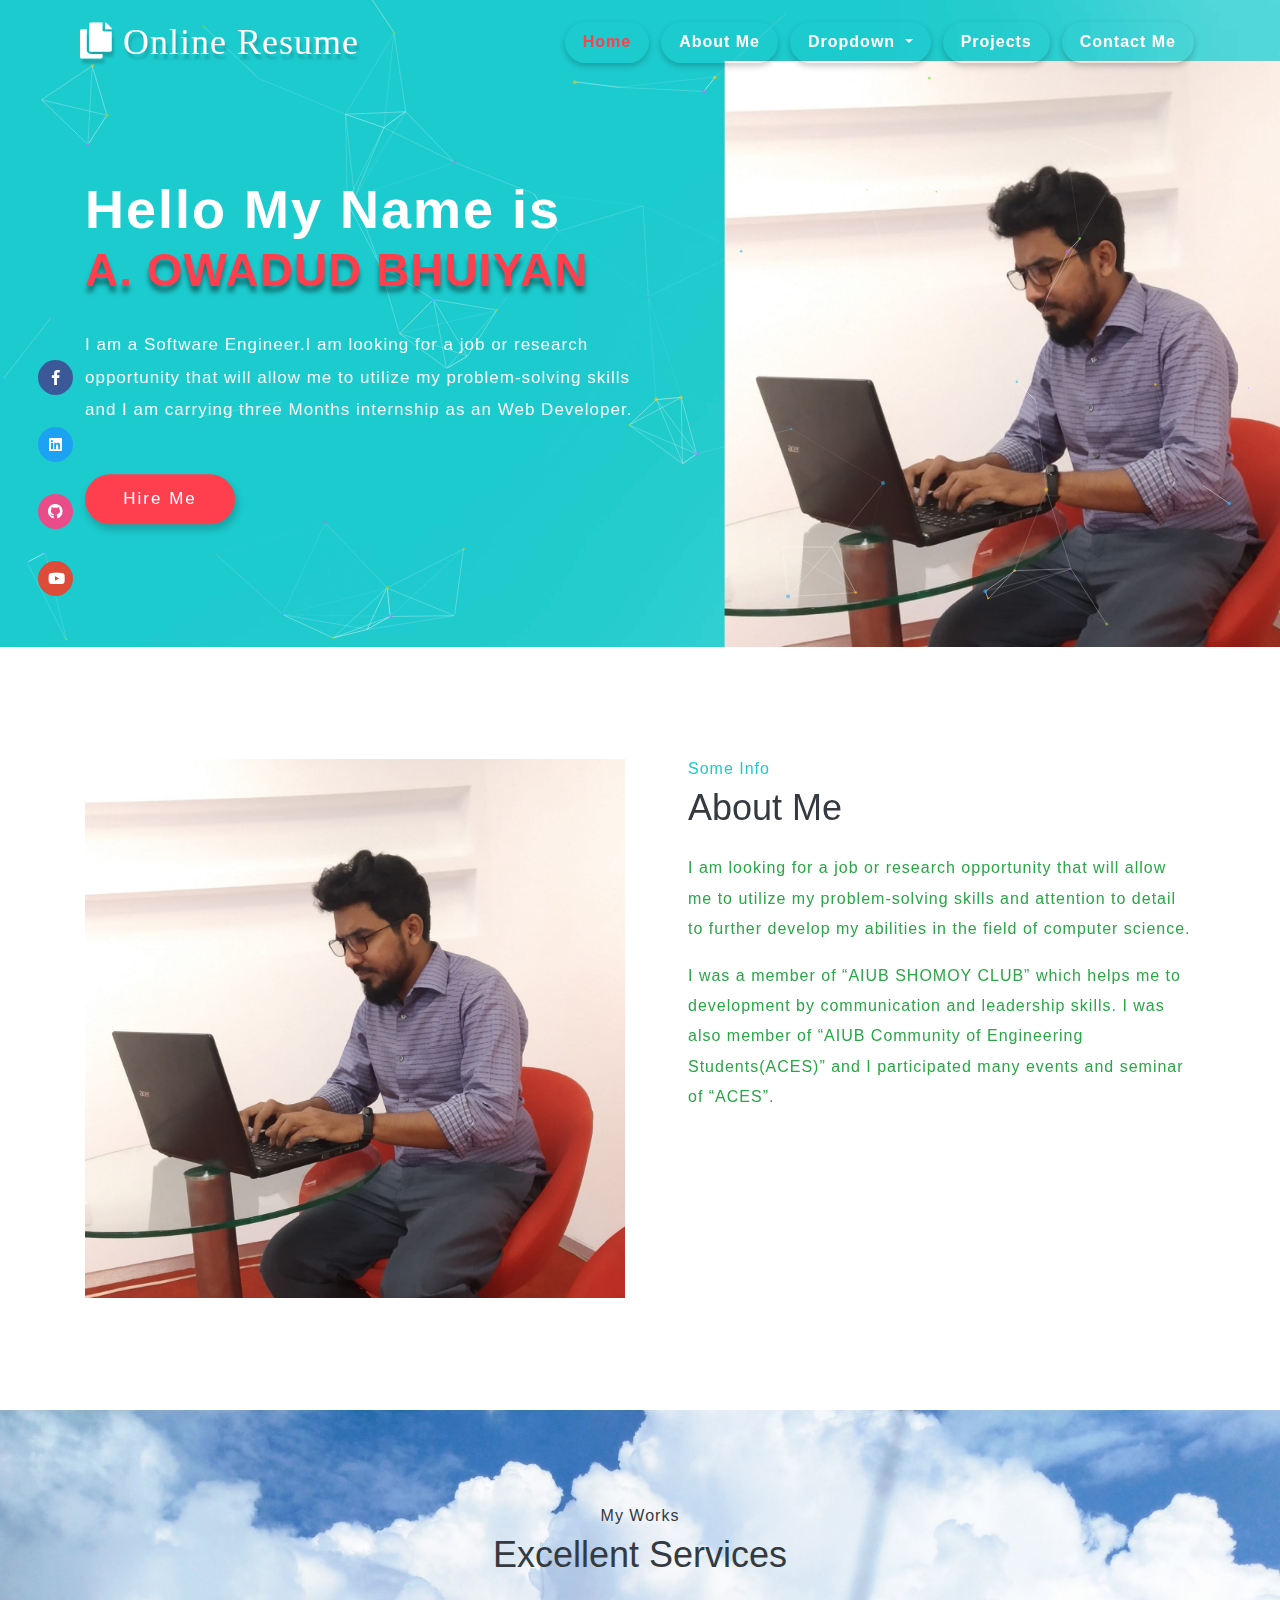
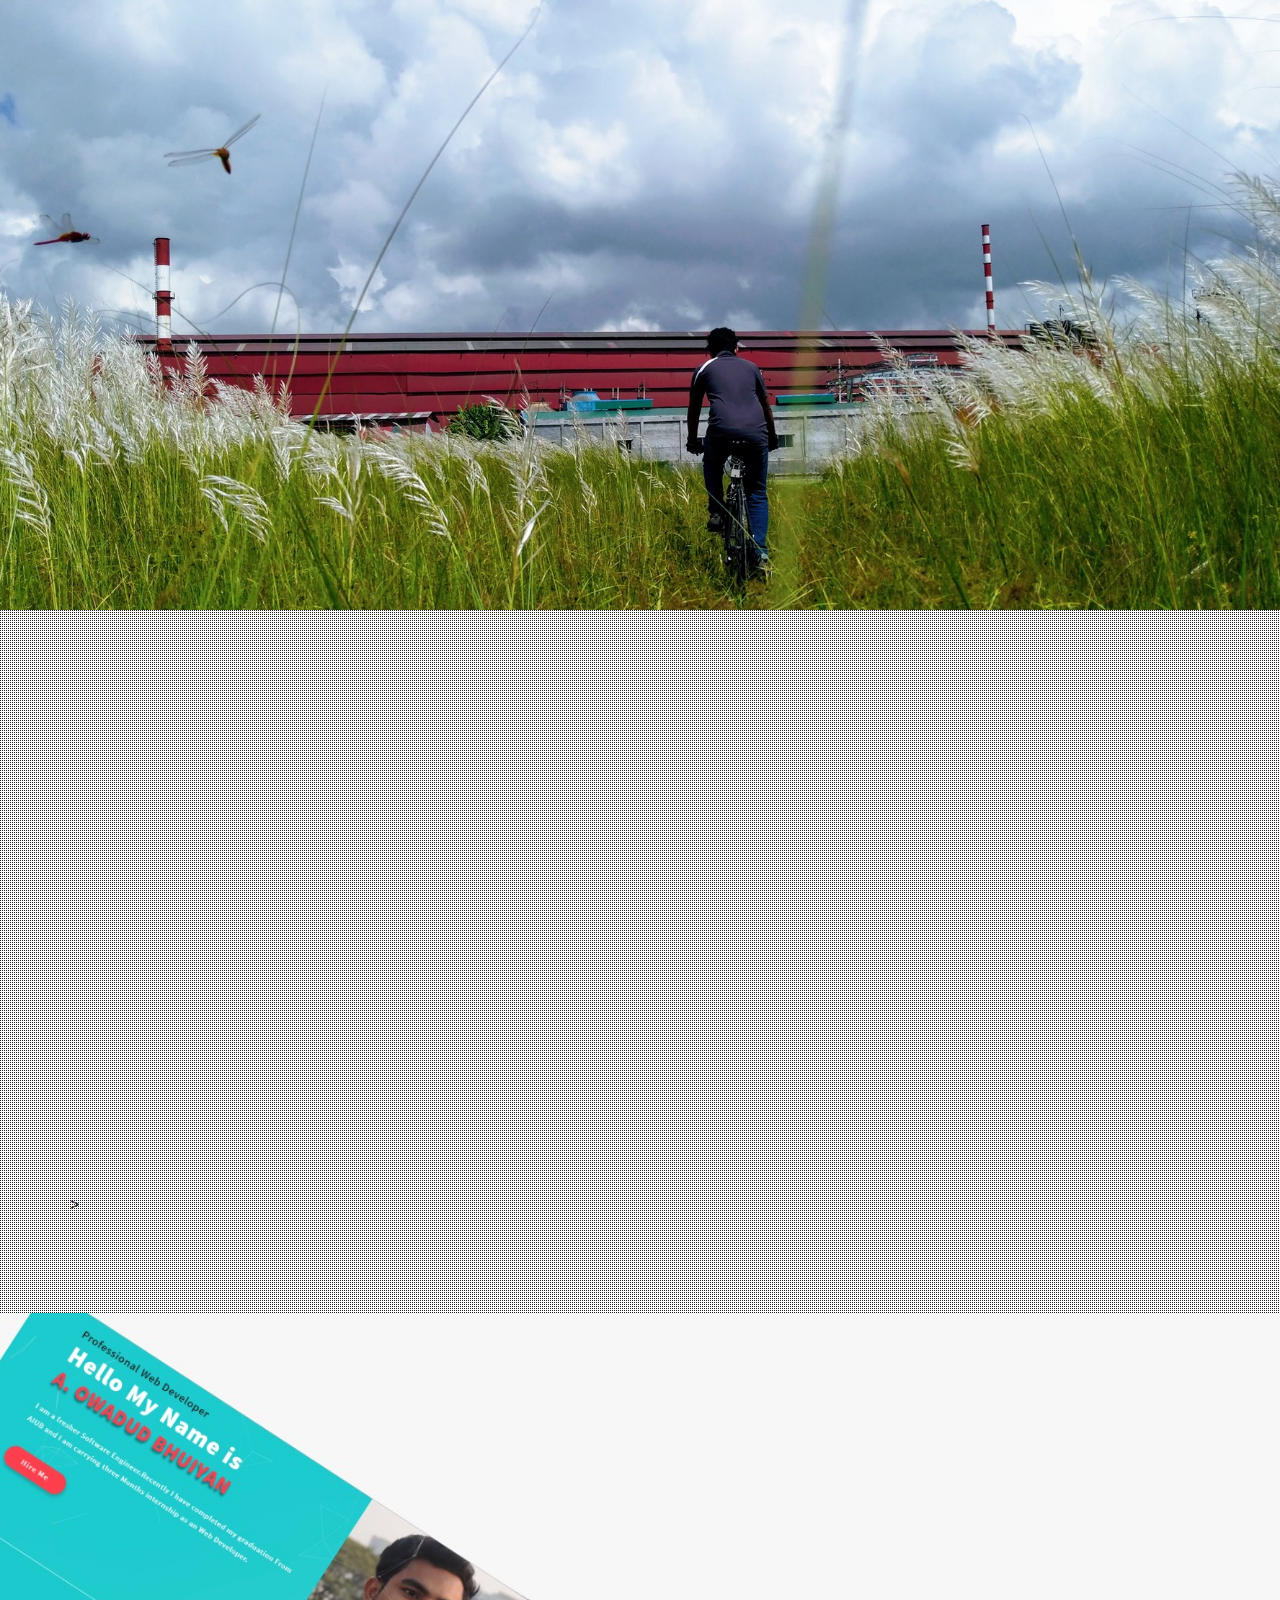
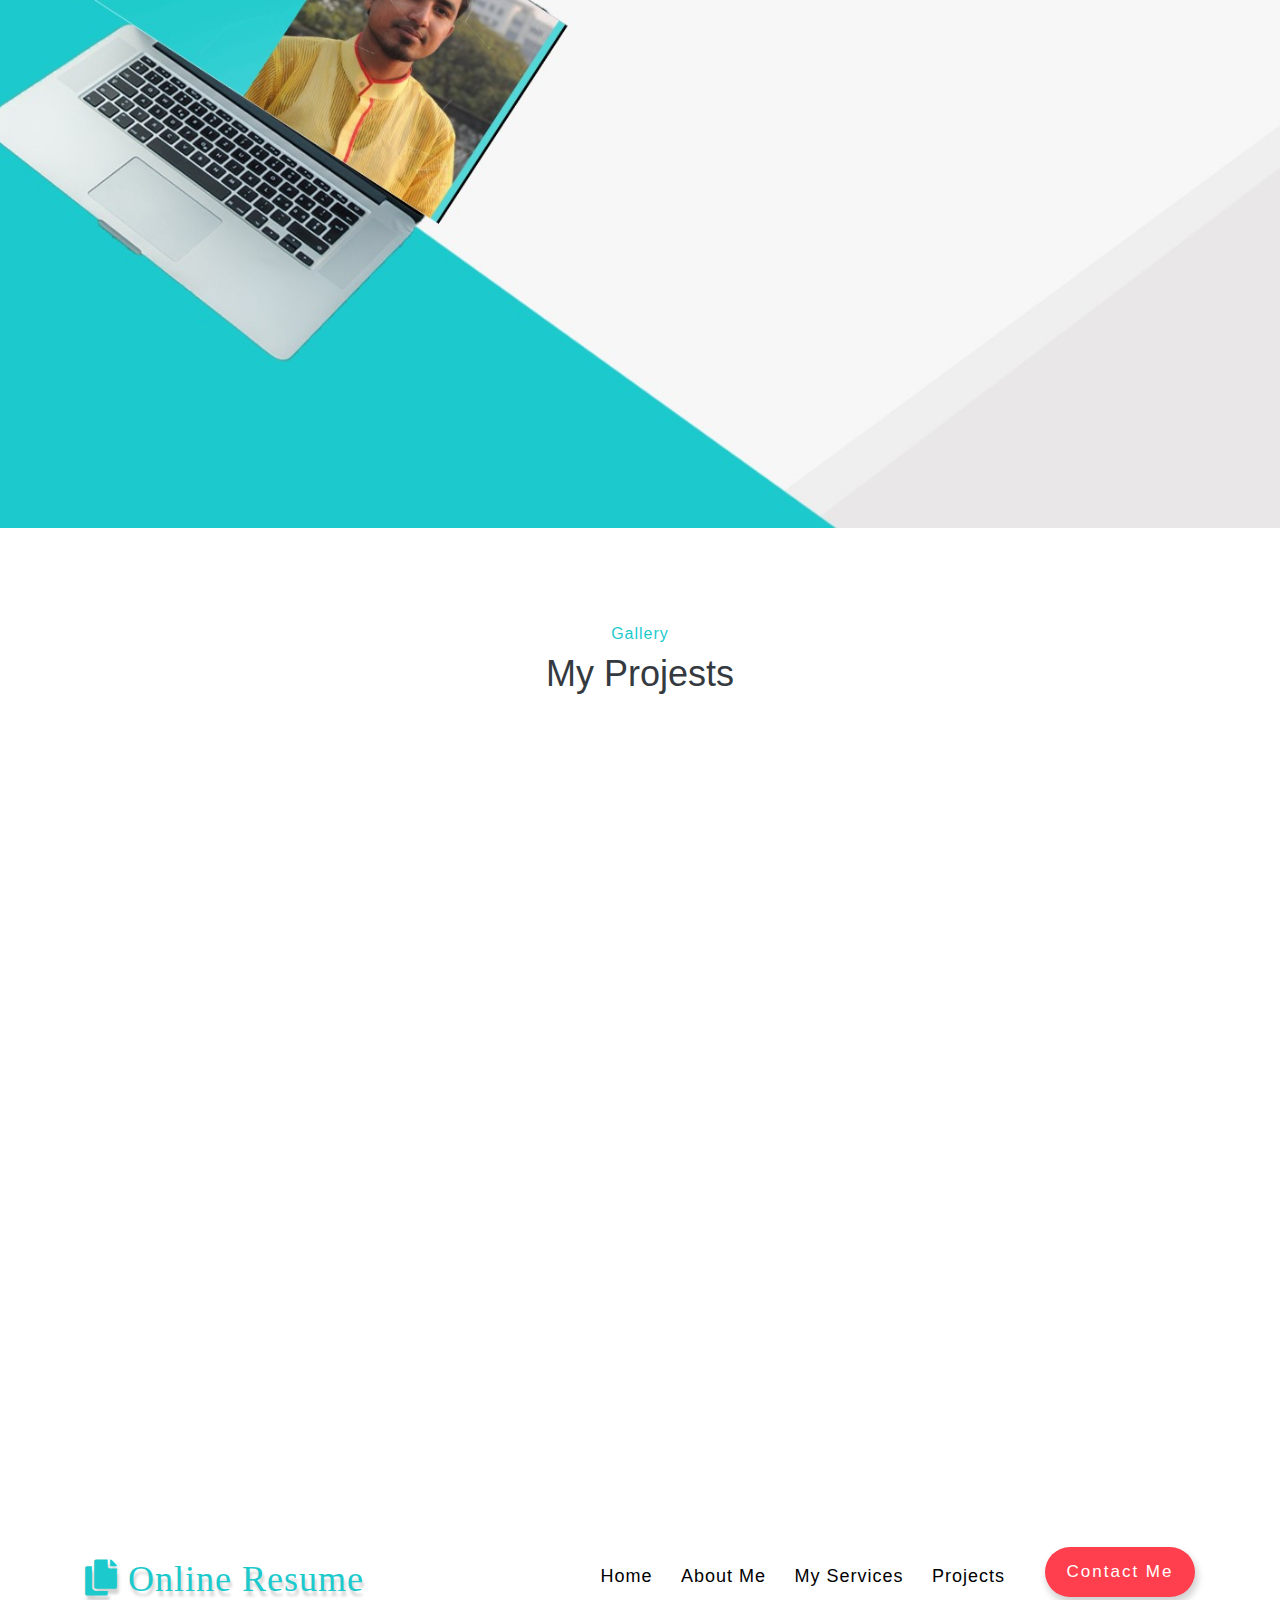
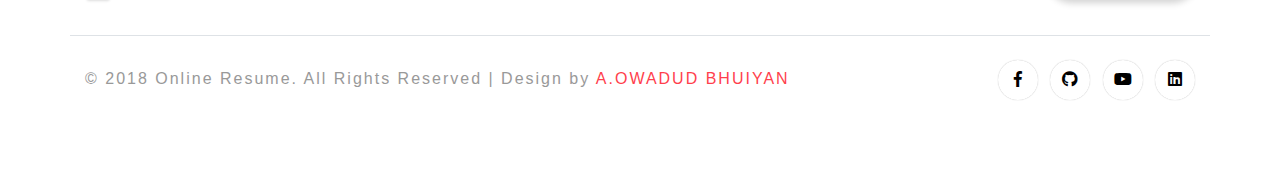
<file: index.html>
﻿

<!DOCTYPE html>
<html lang="zxx" xmlns="http://www.w3.org/1999/html">

<head>
	<title>Personal Website</title>
	<!-- Meta tag Keywords -->
	<meta name="viewport" content="width=device-width, initial-scale=1">
	<meta charset="UTF-8" />
	<meta name="keywords" content="Online Resume Services Responsive web template, Bootstrap Web Templates, Flat Web Templates, Android Compatible web template, Smartphone Compatible web template, free webdesigns for Nokia, Samsung, LG, SonyEricsson, Motorola web design" />
	<!--<script>
		addEventListener("load", function () {
			setTimeout(hideURLbar, 0);
		}, false);

		function hideURLbar() {
			window.scrollTo(0, 1);
		}
	</script>
	-->
	<!-- //Meta tag Keywords -->
	<!-- Font-Awesome-Icons-CSS -->
	<link href="css/font-awesome.min.css" rel="stylesheet">

	<!-- Custom-Files -->
	<link rel="stylesheet" href="css/bootstrap.css">
	<!-- Bootstrap-Core-CSS -->
	<link rel="stylesheet" href="css/animation-aos.css">
	<link href='css/aos.css' rel='stylesheet prefetch' type="text/css" media="all" />
	<!-- animation css -->
	<link rel="stylesheet" href="css/style.css" type="text/css" media="all" />
	<!-- Style-CSS -->
	<link rel="stylesheet" href="css/all.min.css">

	<!-- //Custom-Files -->

	<!-- Web-Fonts
	<link href="//fonts.googleapis.com/css?family=Ubuntu:300,300i,400,400i,500,500i,700,700i&amp;subset=cyrillic,cyrillic-ext,greek,greek-ext,latin-ext"
	    rel="stylesheet">
	<link href="//fonts.googleapis.com/css?family=Source+Sans+Pro:200,200i,300,300i,400,400i,600,600i,700,700i,900,900i&amp;subset=cyrillic,cyrillic-ext,greek,greek-ext,latin-ext,vietnamese"
	    rel="stylesheet">
	<link href="//fonts.googleapis.com/css?family=Pacifico&amp;subset=cyrillic,latin-ext,vietnamese" rel="stylesheet">
	//Web-Fonts -->

</head>

<body>
	<div class="mian-content">
		<!-- header -->
		<header data-aos="fade-down">
			<nav class="navbar navbar-expand-lg navbar-light">
				<div class="logo text-left">
					<h1>
						<a class="navbar-brand" href="index.html"><i class="fas fa-copy"></i> Online Resume</a>
					</h1>
				</div>
				<button class="navbar-toggler" type="button" data-toggle="collapse" data-target="#navbarSupportedContent"
				    aria-controls="navbarSupportedContent" aria-expanded="false" aria-label="Toggle navigation">
					<span class="navbar-toggler-icon">

					</span>
				</button>
				<div class="collapse navbar-collapse" id="navbarSupportedContent">
					<ul class="navbar-nav ml-lg-auto text-lg-right text-center">
						<li class="nav-item active">
							<a class="nav-link" href="index.html">Home
								<span class="sr-only">(current)</span>
							</a>
						</li>
						<li class="nav-item">
							<a class="nav-link scroll" href="#about">About Me</a>
						</li>
						<li class="nav-item dropdown">
							<a class="nav-link dropdown-toggle" href="#" id="navbarDropdown" role="button" data-toggle="dropdown"
							    aria-haspopup="true" aria-expanded="false">
								Dropdown
							</a>
							<div class="dropdown-menu text-lg-left text-center" aria-labelledby="navbarDropdown">
								<a class="dropdown-item scroll" href="#services">Services</a>

								<a class="dropdown-item scroll" href="#education" title="">My Education</a>
								<a class="dropdown-item scroll" href="#education" title="">My Experience</a>
								<!--	<a class="dropdown-item scroll" href="#clients" title="">Clients</a>
                                    <a class="dropdown-item scroll" href="#awards" title="">Awards</a>
                                    <a class="dropdown-item scroll" href="#skills" title="">Skills</a>//-->
							</div>
						</li>
						<li class="nav-item">
							<a class="nav-link scroll" href="#projects">Projects</a>
						</li>
						<li class="nav-item">
							<a class="nav-link" href="contact.html">Contact Me</a>
						</li>
					</ul>
				</div>
			</nav>
		</header>
		<!-- //header -->

		<!--  particles  -->
		<div id="particles-js"></div>
		<!-- //particles -->

		<!-- banner -->
		<div class="banner-text">
			<div class="effect-text-w3ls">
				<div class="container">
					
					<span class="mytext1 uppercase mt-2">Hello My Name is </span>
					<span class="mytext2"> A. OWADUD BHUIYAN </span>
					<p class="para-style text-light mt-xl-4 mt-3">I am a Software Engineer.I am looking for a job or research opportunity that will allow me to utilize my problem-solving skills and I am carrying three Months internship as an Web Developer. </p>
					<div class="button-w3ls" data-aos="fade-up">

						<a href="contact.html" class="btn btn-sm animated-button thar-four">Hire Me</a>
					</div>
				</div>
			</div>
		</div>
		<!-- //banner -->
	</div>
	<!-- //main -->

	<!-- banner bottom -->
	<section class="bottom-banner-w3layouts py-5" id="about">
		<div class="container py-xl-5 py-lg-3">
			<div class="row py-xl-3 py-lg-3">
				<div class="col-lg-6 feature fea-slider" data-aos="fade-right">
					<img src="images/about.jpg" class="img-fluid" alt="">
				</div>
				<div class="col-lg-6 feature pl-lg-5 mt-lg-0 mt-5" data-aos="fade-left">
					<h3 class="title-wthree text-dark mb-4">
						<span class="mb-2">Some Info</span>About Me</h3>
					<p class="text-success">I am looking for a job or research opportunity that will allow me to utilize my problem-solving skills and attention to detail to further develop my abilities in the field of computer science.</p>

					<p class="mt-3 text-success">I was a member of “AIUB SHOMOY CLUB” which helps me to development by communication and leadership skills.
						I was also member of “AIUB Community of Engineering Students(ACES)” and I participated many events and seminar of “ACES”.

						 </p>
				</div>
			</div>
		</div>
	</section>
	<!-- //banner bottom -->

	<!-- services -->
	<div class="why-choose-agile py-5" id="services">
		<div class="container py-xl-5 py-lg-3">
			<!-- heading title -->
			<div class="mb-lg-5 mb-4 text-center">
				<h3 class="title-wthree text-dark mb-2">
					<span class="text-dark mb-2">My Works</span>Excellent Services</h3>

			</div>
			<!-- //heading title -->
			<div class="row agileits-w3layouts-grid pt-md-4">
				<div class="col-lg-4 services-agile-1" data-aos="zoom-in-up">
					<div class="row wthree_agile_us py-md-4 py-3">
						<div class="col-lg-3 col-sm-2 col-3 pr-lg-2">
							<div class="wthree_features_grid text-center py-3">
								<i class="fab fa-affiliatetheme"></i>
							</div>
						</div>
						<div class="col-lg-9 col-sm-10 col-9 agile-why-text">
							<h4 class="text-danger font-weight-bold mb-3">Web Designer</h4>
							<p class="text-white">I can design your website with HTML5,CSS3,JAVASCRIPT,JQUERY And Bootstrap.</p>
						</div>
					</div>
				</div>
				<div class="col-lg-4 services-agile-1" data-aos="zoom-in-up">
					<div class="row wthree_agile_us py-md-4 py-3">
						<div class="col-lg-3 col-sm-2 col-3 pr-lg-2">
							<div class="wthree_features_grid text-center py-3">
								<i class="fab fa-xbox"></i>
							</div>
						</div>
						<div class="col-lg-9 col-sm-10 col-9  agile-why-text">
							<h4 class="text-danger font-weight-bold mb-3">Web Developer</h4>
							<p class="text-white">I can make and develop your website using PHP and Laravel Framework.</p>
						</div>
					</div>
				</div>
				<div class="col-lg-4 services-agile-1" data-aos="zoom-in-up">
					<div class="row wthree_agile_us py-md-4 py-3">
						<div class="col-lg-3 col-sm-2 col-3 pr-lg-2">
							<div class="wthree_features_grid text-center py-3">
								<a href="https://www.fiverr.com/users/owadud655" target="_blank"><i class="fab fa-forumbee"></i></a>
							</div>
						</div>
						<div class="col-lg-9 col-sm-10 col-9 agile-why-text">
							<h4  class="text-danger font-weight-bold mb-3"><a href="https://www.fiverr.com/users/owadud655" target="_blank">Freelancer </a></h4>
							<p class="text-white">I am professional translator with 3 years plus experience.</p>
						</div>
					</div>
				</div>
			</div>
        </div>
			<!--<div class="row agileits-w3layouts-grid my-lg-4">
				<div class="col-lg-4 services-agile-1" data-aos="zoom-in-up">
					<div class="row wthree_agile_us py-md-4 py-3">
						<div class="col-lg-3 col-sm-2 col-3 pr-lg-2">
							<div class="wthree_features_grid text-center py-3">
								<i class="fab fa-audible"></i>
							</div>
						</div>
						<div class="col-lg-9 col-sm-10 col-9 agile-why-text">
							<h4 class="text-white font-weight-bold mb-3">App UI Design</h4>
							<p>Nemo enim ipsam voluptatem quia voluptas sit aspernatur aut odit aut fugit.</p>
						</div>
					</div>
				</div>
				<div class="col-lg-4 services-agile-1" data-aos="zoom-in-up">
					<div class="row wthree_agile_us py-md-4 py-3">
						<div class="col-lg-3 col-sm-2 col-3 pr-lg-2">
							<div class="wthree_features_grid text-center py-3">
								<i class="fab fa-asymmetrik"></i>
							</div>
						</div>
						<div class="col-lg-9 col-sm-10 col-9 agile-why-text">
							<h4 class="text-white font-weight-bold mb-3">UX Design</h4>
							<p>Nemo enim ipsam voluptatem quia voluptas sit aspernatur aut odit aut fugit.</p>
						</div>
					</div>
				</div>
				<div class="col-lg-4 services-agile-1" data-aos="zoom-in-up">
					<div class="row wthree_agile_us py-md-4 py-3">
						<div class="col-lg-3 col-sm-2 col-3 pr-lg-2">
							<div class="wthree_features_grid text-center py-3">
								<i class="fas fa-gamepad"></i>
							</div>
						</div>
						<div class="col-lg-9 col-sm-10 col-9 agile-why-text">
							<h4 class="text-white font-weight-bold mb-3">Game Apps</h4>
							<p>Nemo enim ipsam voluptatem quia voluptas sit aspernatur aut odit aut fugit.</p>
						</div>
					</div>
				</div>
			</div>
			<div class="row agileits-w3layouts-grid">
				<div class="col-lg-4 services-agile-1" data-aos="zoom-in-up">
					<div class="row wthree_agile_us py-md-4 py-3">
						<div class="col-lg-3 col-sm-2 col-3 pr-lg-2">
							<div class="wthree_features_grid text-center py-3">
								<i class="fas fa-spinner"></i>
							</div>
						</div>
						<div class="col-lg-9 col-sm-10 col-9 agile-why-text">
							<h4 class="text-white font-weight-bold mb-3">Social Media</h4>
							<p>Nemo enim ipsam voluptatem quia voluptas sit aspernatur aut odit aut fugit.</p>
						</div>
					</div>
				</div>
				<div class="col-lg-4 services-agile-1" data-aos="zoom-in-up">
					<div class="row wthree_agile_us py-md-4 py-3">
						<div class="col-lg-3 col-sm-2 col-3 pr-lg-2">
							<div class="wthree_features_grid text-center py-3">
								<i class="fab fa-xbox"></i>
							</div>
						</div>
						<div class="col-lg-9 col-sm-10 col-9 agile-why-text">
							<h4 class="text-white font-weight-bold mb-3">Web Develop</h4>
							<p>Nemo enim ipsam voluptatem quia voluptas sit aspernatur aut odit aut fugit.</p>
						</div>
					</div>
				</div>
				<div class="col-lg-4 services-agile-1" data-aos="zoom-in-up">
					<div class="row wthree_agile_us py-md-4 py-3">
						<div class="col-lg-3 col-sm-2 col-3 pr-lg-2">
							<div class="wthree_features_grid text-center py-3">
								<i class="fab fa-blackberry"></i>
							</div>
						</div>
						<div class="col-lg-9 col-sm-10 col-9 agile-why-text">
							<h4 class="text-white font-weight-bold mb-3">Web Apps</h4>
							<p>Nemo enim ipsam voluptatem quia voluptas sit aspernatur aut odit aut fugit.</p>
						</div>
					</div>
				</div>
			</div>
			-->


	</div>

	<!-- //services -->

	<!--
	<div class="graph py-5" id="skills">
		<div class="container pt-xl-5 pt-lg-3">
			<div class="row">
				<div class="col-lg-5 some-info-w3ls" data-aos="zoom-out-right">
					<div class="border-styles py-2 pl-4">
						<h3 class="title-style mb-3">Design Skills</h3>
						<p>Nemo enim ipsam voluptatem quia voluptas sit aspernatur aut odit aut fugit</p>
					</div>
					<div class="row mt-xl-5 mt-4">
						<div class="col-4 w3layouts_stats_left w3_counter_grid">
							<p class="counter">1680</p>
							<p class="para-text-w3ls text-dark">Design</p>
						</div>
						<div class="col-4 w3layouts_stats_left w3_counter_grid2">
							<p class="counter">1200</p>
							<p class="para-text-w3ls text-dark">Branding</p>
						</div>
						<div class="col-4 w3layouts_stats_left w3_counter_grid1">
							<p class="counter">400</p>
							<p class="para-text-w3ls text-dark">Ecommerce</p>
						</div>
					</div>
				</div>

				<div class="col-lg-7 graph-w3ls mt-lg-0 mt-5" data-aos="zoom-out-left">
					<div class="border-styles py-2 pl-4">
						<h3 class="title-style mb-3">Developer Skills</h3>
					</div>
					<div id="chartdiv"></div>
				</div>

			</div>
		</div>
	</div>
	//chart -->
	<!-- education -->
	<div class="info-w3layouts" id="education">
		<div class="w3l-overlay py-5">
			<div class="container py-xl-5 py-lg-3">
				<div class="edu-agile-info">
					<div class="row">
						<div class="col-lg-6" data-aos="fade-up"
						data-aos-duration="3000">
							<div class="grid-flex bg-white p-5">
								<div class="pl-4 title-edu py-2 mb-5">
									<i class="fas fa-book-reader mb-2"></i>
									<h4 class="aboutbtm-head">My Education</h4>
								</div>
								<div class="grids-agiles-one">
									<h5 class="text-dark mb-2">AIUB</h5>
									<p>Bsc in Computer Science and Engineering. Year:2015-2020 </p>
								</div>
								<div class="grids-agiles-one my-3">
									<h5 class="text-dark mb-2">Govt. Science College,Tejgao</h5>
									<p>Higher Secondary School Certificate. Year:2011-2013</p>
								</div>
								<div class="grids-agiles-one">
									<h5 class="text-dark mb-2">A.K.High School,Donia</h5>
									<p>Secondary School Certificate. Year:2009-2011</p>
								</div>
								<div class="style-book-wthree">
									<i class="fas fa-book-open"></i>
								</div>
							</div>
						</div>
						<div class="col-lg-6 mt-lg-0 mt-5" data-aos="fade-up"
						data-aos-duration="3000">
							<div class="grid-flex bg-white p-5">
								<div class="pl-4 title-edu py-2 mb-5">
									<i class="fas fa-chalkboard-teacher mb-2"></i>
									<h4 class="aboutbtm-head">My Training Courses</h4>
								</div>
								<div class="grids-agiles-one">
									<h5 class="text-dark mb-2">Itsors.com -Web Design</h5>
									<p>3 Months</p>
								</div>
								<div class="grids-agiles-one my-3">
									<h5 class="text-dark mb-2">IAC,BUET -Web Design and Development</h5>
									<p>2 Months</p>
								</div>
								<div class="grids-agiles-one">
									<h5 class="text-dark mb-2">SEIP, BITM - Web Application Development -PHP(Laravel)</h5>
									<p>3  Months</p>
								</div>
								<div class="style-book-wthree">
									<i class="fas fa-edit"></i>
								</div>
							</div>
						</div>>
					</div>
				</div>
			</div>
		</div>
	</div>
	<!-- //education -->






	<!-- facts -->
	<div class="mobile-trend-agile py-5">
		<div class="container py-xl-5 py-lg-3">
			<div class="row">
				<div class="offset-lg-6 offset-md-5 offset-sm-3"></div>

				<div class="col-lg-6 col-md-7 col-sm-9 what-w3lsmk text-center mt-sm-5 mt-3 pt-lg-3" data-aos="fade-down">
					<!-- heading title -->
					<div class="mb-lg-5 mb-4 text-center">
						<h3 class="title-wthree text-dark mb-2">
							<span class="mb-2">About Me</span>Some Interesting Facts </h3>
					</div>
					<!-- //heading title -->
					<p class="text-warning">I am a Cyclist,Youtuber, Video Editor and book lover.</p>
					<p class="mt-3 text-info ">I learned cycling in the year of 2014. Then Started cycling and almost I have ride almost 5,000Km and still going on.
                    I have some videos on my youtube channel those videos is different types like product reviews, tour experience,Playing games and education. As my childhood spent on village, I was not that much familiar with reading books. Watching some youtube videos that was on book summary, I started reading other self-improvement books like HOW TO WIN FRIENDS AND INFLUENCE PEOPLE,RICH DAD,POOR DAD, THINK AND GROW RICH,OUTLIERS,THE POWER OF POSITIVE THINKING, THE POWER OF YOUR SUBCONSCIOUS MIND And So on. The Other Books have read : Theory of Relativity, প্যারাডক্সিকাল সাজিদ ১ ও ২, শরবতে বাজিমাত,গনিত করব জয়,গ্রোথ হ্যাকিং,অধ্যায়,রিচার্জ ইয়উর ডাউন ব্যাটারি,প্যারাময় লাইফের প্যারাসিটামল ও আরো অনেক বই।
                    </p>


				</div>
			</div>
		</div>
	</div>
	<!-- //facts -->

	<!-- projects -->
	<div class="gallery py-5" id="projects">
		<div class="container py-xl-5 py-lg-3">
			<!-- heading title -->
			<div class="mb-lg-5 mb-4 text-center">
				<h3 class="title-wthree text-dark mb-2">
					<span class="mb-2">Gallery</span>My Projests</h3>

			</div>
			<!-- //heading title -->
			<div class="gallery-grids" >
				<section>
					<ul id="da-thumbs" class="da-thumbs">
						<li data-aos="zoom-in">
							<a href="images/g1.jpg" class="b-link-stripe b-animate-go  thickbox">
								<img src="images/g1.jpg" alt="" class="img-fluid" />
								<div>
									<h5>Online Resume</h5>
									<p>This is a personal online Resume website design. </p>
								</div>
							</a>
						</li>
						<li data-aos="zoom-in">
							<a href="images/g2.png" class="b-link-stripe b-animate-go  thickbox">
								<img src="images/g2.png" alt="" class="img-fluid" />
								<div>
									<h5>XYZ Company Website</h5>
									<p>This is one landing page design for software company website.</p>
								</div>
							</a>
						</li>
						<li data-aos="zoom-in">
							<a href="images/g3.png" class="b-link-stripe b-animate-go  thickbox">
								<img src="images/g3.png" alt="" class="img-fluid" />
								<div>
									<h5>Restaurant</h5>
									<p>This is similar with facebook your profile design.  </p>
								</div>
							</a>
						</li>
						<li data-aos="zoom-in">
							<a href="images/g4.png" class="b-link-stripe b-animate-go  thickbox">
								<img src="images/g4.png" alt="" class="img-fluid" />
								<div>
									<h5>Contact</h5>
									<p>Transparent Contact us Page</p>
								</div>
							</a>
						</li>
						<li data-aos="zoom-in">
							<a href="images/g5.png" class="b-link-stripe b-animate-go  thickbox">
								<img src="images/g5.png" alt="" class="img-fluid" />
								<div>
									<h5>Online Book-shop</h5>
									<p>This is a E-commerce website. </p>
								</div>
							</a>
						</li>
						<li data-aos="zoom-in">
							<a href="images/g6.jpg" class="b-link-stripe b-animate-go  thickbox">
								<img src="images/g6.jpg" alt="" class="img-fluid" />
								<div>
									<h5>Car </h5>
									<p>This is a car review website where user can review and track miles.</p>
								</div>
							</a>
						</li>
						<!--
						<li data-aos="zoom-in">
							<a href="images/g7.jpg" class="b-link-stripe b-animate-go  thickbox">
								<img src="images/g7.jpg" alt="" class="img-fluid" />
								<div>
									<h5>Online Resume</h5>
									<p>Sed do eiusmod</p>
								</div>
							</a>
						</li>
						<li data-aos="zoom-in">
							<a href="images/g4.jpg" class="b-link-stripe b-animate-go  thickbox">
								<img src="images/g4.jpg" alt="" class="img-fluid" />
								<div>
									<h5>Online Resume</h5>
									<p>Sed do eiusmod</p>
								</div>
							</a>
						</li>
						<li data-aos="zoom-in">
							<a href="images/g9.jpg" class="b-link-stripe b-animate-go  thickbox">
								<img src="images/g9.jpg" alt="" class="img-fluid" />
								<div>
									<h5>Online Resume</h5>
									<p>Sed do eiusmod</p>
								</div>
							</a>
						</li>
						//-->
					</ul>
				</section>
			</div>
		</div>
	</div>
	<!--//gallery-->

	<!-- awards
	<div class="awards-w3ls py-5" id="awards">
		<div class="container py-xl-5 py-lg-3">
			 heading title
			<div class="mb-lg-5 mb-4 text-center">
				<h3 class="title-wthree text-white mb-2">
					<span class="text-white mb-2">Some More</span>My Awards</h3>
				<p class="sub-tittle">Sed do eiusmod tempor incididunt ut labore et dolore magna aliqua.</p>
			</div>
			 //heading title
			<div class="row pt-sm-5">
				<div class="offset-lg-1"></div>
				<div class="col-lg-5 col-md-7 col-sm-9 awards-agileits-w3layouts text-center" data-aos="flip-left"
				data-aos-easing="ease-out-cubic"
				data-aos-duration="2000">
					<div class="w3_agileits_services_grid bg-white p-4">
						<i class="fas fa-award mb-2"></i>
						<h4 class="text-dark mb-3">Best Logo Design</h4>
						<p>Lorem ipsum dolor sit amet, consectetur adipiscing elit.</p>
					</div>
					<div class="w3_agileits_services_grid bg-white p-4 mt-4">
						<i class="fas fa-trophy mb-2"></i>
						<h4 class="text-dark mb-3">The Web Awards</h4>
						<p>Lorem ipsum dolor sit amet, consectetur adipiscing elit.</p>
					</div>
				</div>
				<div class="col-md-6"></div>
			</div>
		</div>
	</div>
	 //awards -->

	<!-- footer -->
	<footer>
		<div class="w3ls-footer-grids py-4">
			<div class="container py-xl-5 py-lg-3">


				
				<div class="row">
					<div class="col-lg-5 w3l-footer-logo">
						<!-- footer logo -->
						<a class="navbar-brand" href="index.html"><i class="fas fa-copy"></i> Online Resume</a>
						<!-- //footer logo -->
					</div>
					<!-- button -->
					<div class="col-lg-5 w3l-footer text-lg-right text-center mt-3">
						<ul class="list-unstyled footer-nav-wthree">
							<li class="mr-4">
								<a href="index.html" class="active">Home</a>
							</li>
							<li class="mr-4">
								<a class="scroll" href="#about">About Me</a>
							</li>
							<li class="mr-4">
								<a class="scroll" href="#services">My Services</a>
							</li>
							<li>
								<a class=" scroll" href="#projects">Projects</a>
							</li>
						</ul>
					</div>
					<!-- //button -->
					<div class="col-lg-2 mt-lg-0 mt-3">
						<div class="button-w3ls mt-0 text-lg-right text-center">
							<a href="contact.html" class="btn btn-sm animated-button thar-four">Contact Me</a>
						</div>
					</div>
				</div>
				<div class="row border-top mt-4 pt-lg-4 pt-3 text-lg-left text-center">
					<!-- copyright-->
					<p class="col-lg-8 copy-right-grids mt-lg-1">© 2018 Online Resume. All Rights Reserved | Design by
						<a href="https://www.facebook.com/akash655" target="_blank">A.OWADUD BHUIYAN</a>
					</p>
					<!--	//copyright -->
					<!-- social icons -->
					<div class="col-lg-4 w3social-icons text-lg-right text-center mt-lg-0 mt-3">
						<ul>
							<li>
								<a href="https://www.facebook.com/akash655" target="_blank" class="rounded-circle">
									<i class="fab fa-facebook-f"></i>
								</a>
							</li>
							<li class="px-2">
								<a href="https://github.com/owadud" class="rounded-circle">
									<i class="fab fa-github"></i>
								</a>
							</li>
							<li>
								<a href="https://www.youtube.com/channel/UCY14oA0o43Y-kxD1Q01FxvQ/videos?view_as=subscriber" target="_blank" class="rounded-circle">
									<i class="fab fa-youtube"></i>
								</a>
							</li>
							<li class="pl-2">
								<a href="https://www.linkedin.com/in/a-owadud-bhuiyan-695631122" target="_blank" class="rounded-circle">
									<i class="fab fa-linkedin"></i>
								</a>
							</li>
						</ul>
					</div>
					<!-- //social icons -->

				</div>
			</div>
		</div>
	</footer>



	<!-- footer -->
	<footer class="footerv4-w3ls bg-theme1" id="footer">
		<div class="footerv4-top">
			<div class="container">

				<div class="footerv4-social banner-social">
					<ul>
						<li>
							<a href="https://www.facebook.com/akash655">
								<span class="fab fa-facebook-f icon_facebook"></span>
							</a>
						</li>
						<li>
							<a href="https://www.linkedin.com/in/a-owadud-bhuiyan-695631122/">
								<span class="fab fa-linkedin icon_twitter"></span>
							</a>
						</li>
						<li>
							<a href="https://github.com/owadud">
								<span class="fab fa-github icon_dribbble"></span>
							</a>
						</li>
						<li>
							<a href="https://www.youtube.com/channel/UCY14oA0o43Y-kxD1Q01FxvQ/videos?view_as=subscriber">
								<span class="fab fa-youtube icon_g_plus"></span>
							</a>
						</li>
					</ul>
				</div>

				<!--
				<div class="text-center py-sm-4">
            <a href="#home" class="move-top scroll text-center"><span class="fa fa-angle-double-up" aria-hidden="true"></span></a>
			</div>-->

			</div>
		</div>
	</footer>
	<!-- //footer -->


	<!-- Js files -->
	<!-- JavaScript -->
	<script src="js/jquery-2.2.3.min.js"></script>
	<!-- Default-JavaScript-File -->

	<!-- scripts required  for particle effect -->
	<script src='js/particles.min.js'></script>
	<script src="js/particles.js"></script>
	<!-- //scripts required for particle effect -->

	<!-- chart -->
	<script src='js/amcharts.js'></script>
	<script src='js/chart.js'></script>
	<!-- //chart -->
	<!-- //gallery-js -->

	<!-- stats -->
	<script src="js/jquery.waypoints.min.js"></script>
	<script src="js/jquery.countup.js"></script>
	<script>
		$('.counter').countUp();
	</script>
	<!-- //stats -->

	<!-- flexSlider (for testimonials) -->
	<link rel="stylesheet" href="css/flexslider.css" type="text/css" media="screen" property="" />
	<script defer src="js/jquery.flexslider.js"></script>
	<script>
		$(window).load(function () {
			$('.flexslider').flexslider({
				animation: "slide",
				start: function (slider) {
					$('body').removeClass('loading');
				}
			});
		});
	</script>
	<!-- //flexSlider (for testimonials) -->

	<!-- animation js -->
	<script src='js/aos.js'></script>
	<script>
		AOS.init({
            easing: 'ease-out-back',
            duration: 1000
        });

    </script>
	<!-- //animation js -->

	<!-- smooth scrolling -->
	<script src="js/SmoothScroll.min.js"></script>
	<!-- move-top -->
	<script src="js/move-top.js"></script>
	<!-- easing -->
	<script src="js/easing.js"></script>
	<!--  necessary snippets for few javascript files -->
	<script src="js/online-resume.js"></script>

	<script src="js/bootstrap.js"></script>
	<!-- Necessary-JavaScript-File-For-Bootstrap -->

	<!-- gallery -->
	<script src="js/jquery.chocolat.js"></script>
	<link rel="stylesheet" href="css/chocolat.css" type="text/css" media="screen">
	<!-- light-box -->
	<script>
		$(function () {
			$('.gallery a').Chocolat();
		});
	</script>
	<!-- //light-box -->
	<!-- //gallery -->
	<!-- //Js files -->

</body>

</html>
</file>
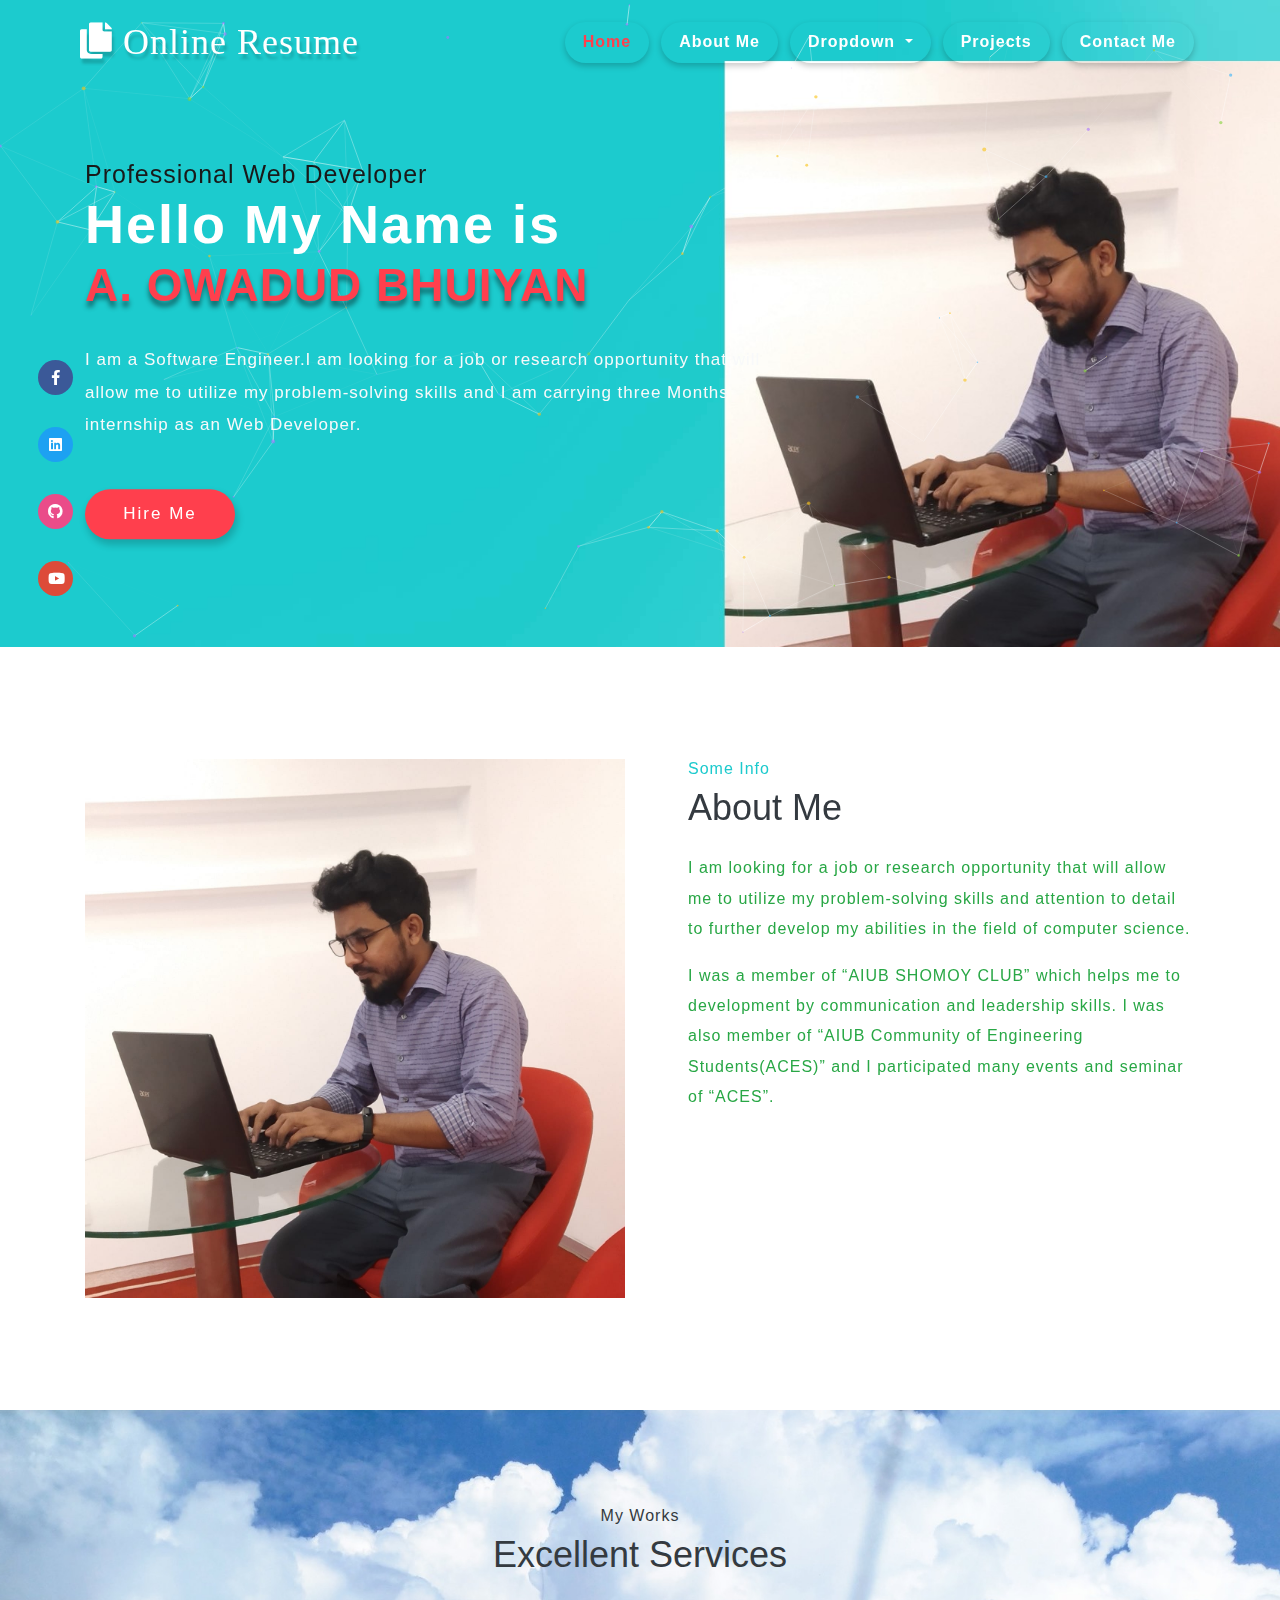
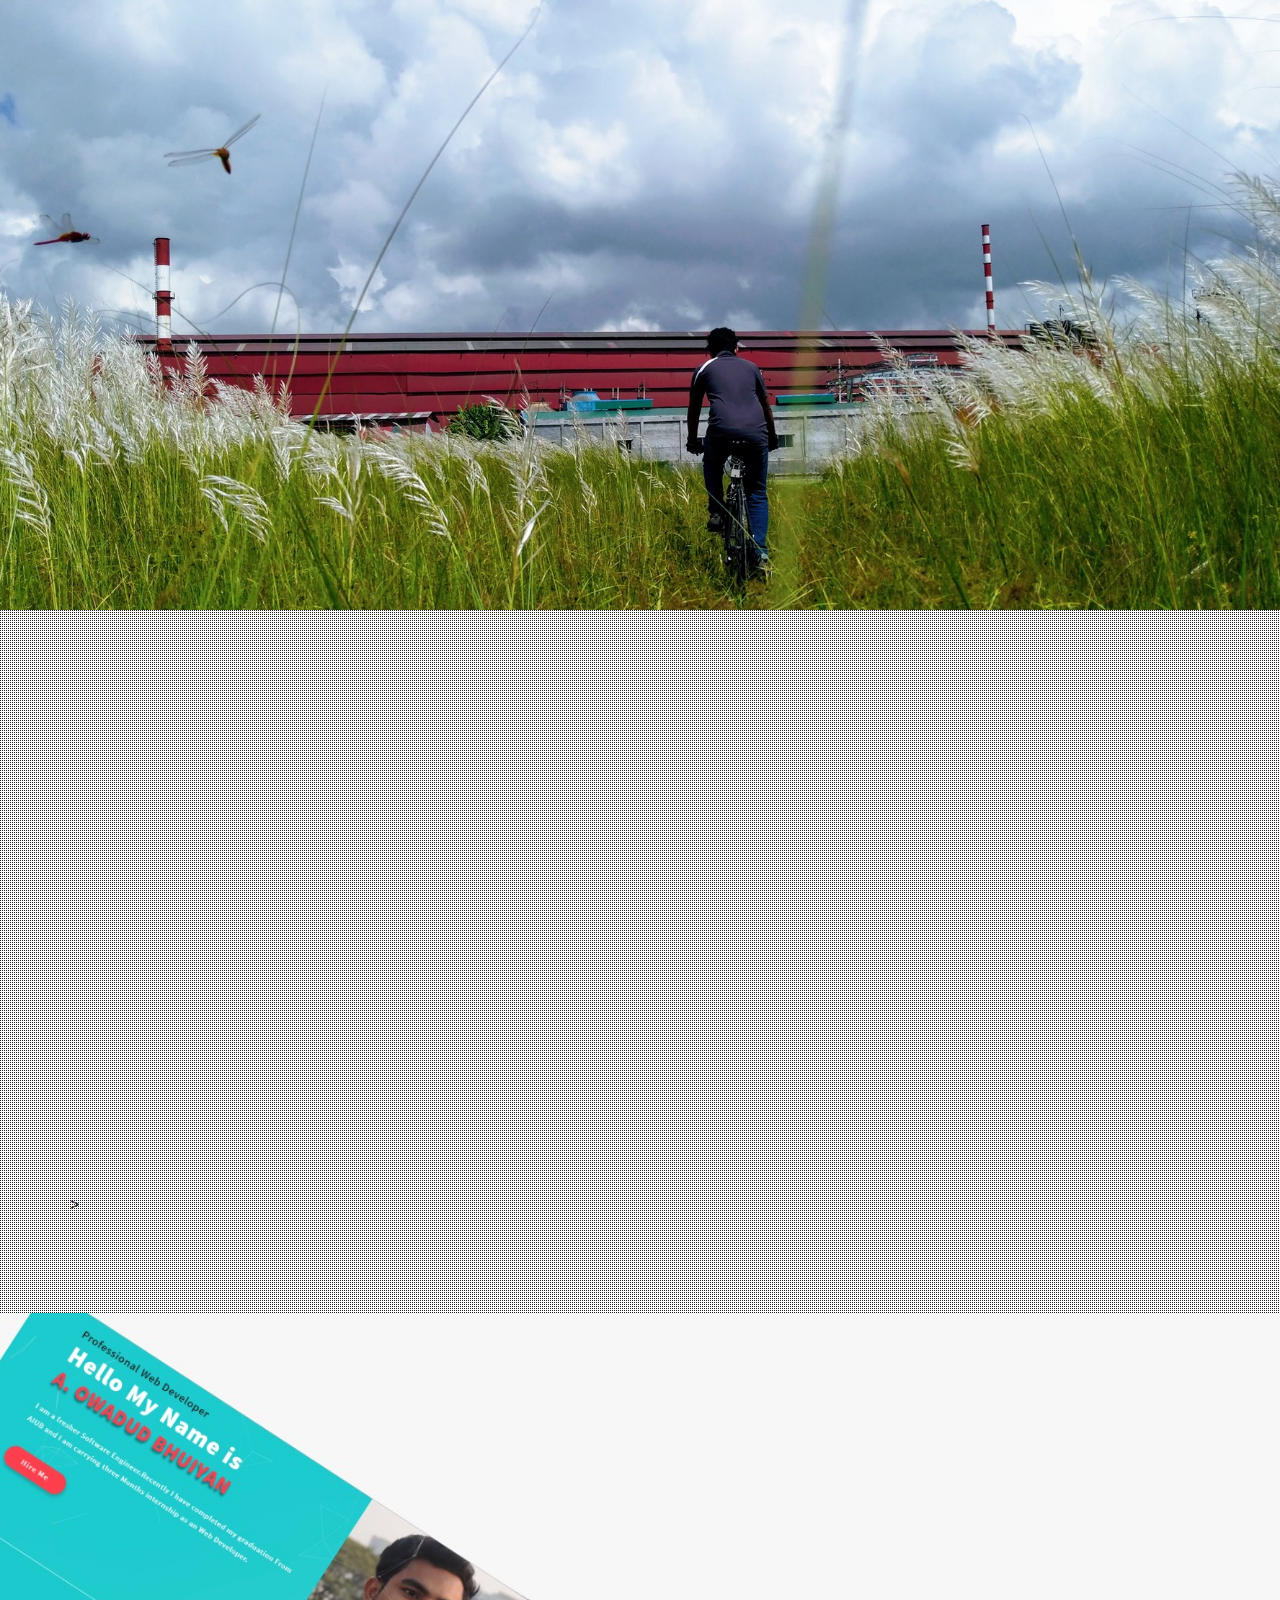
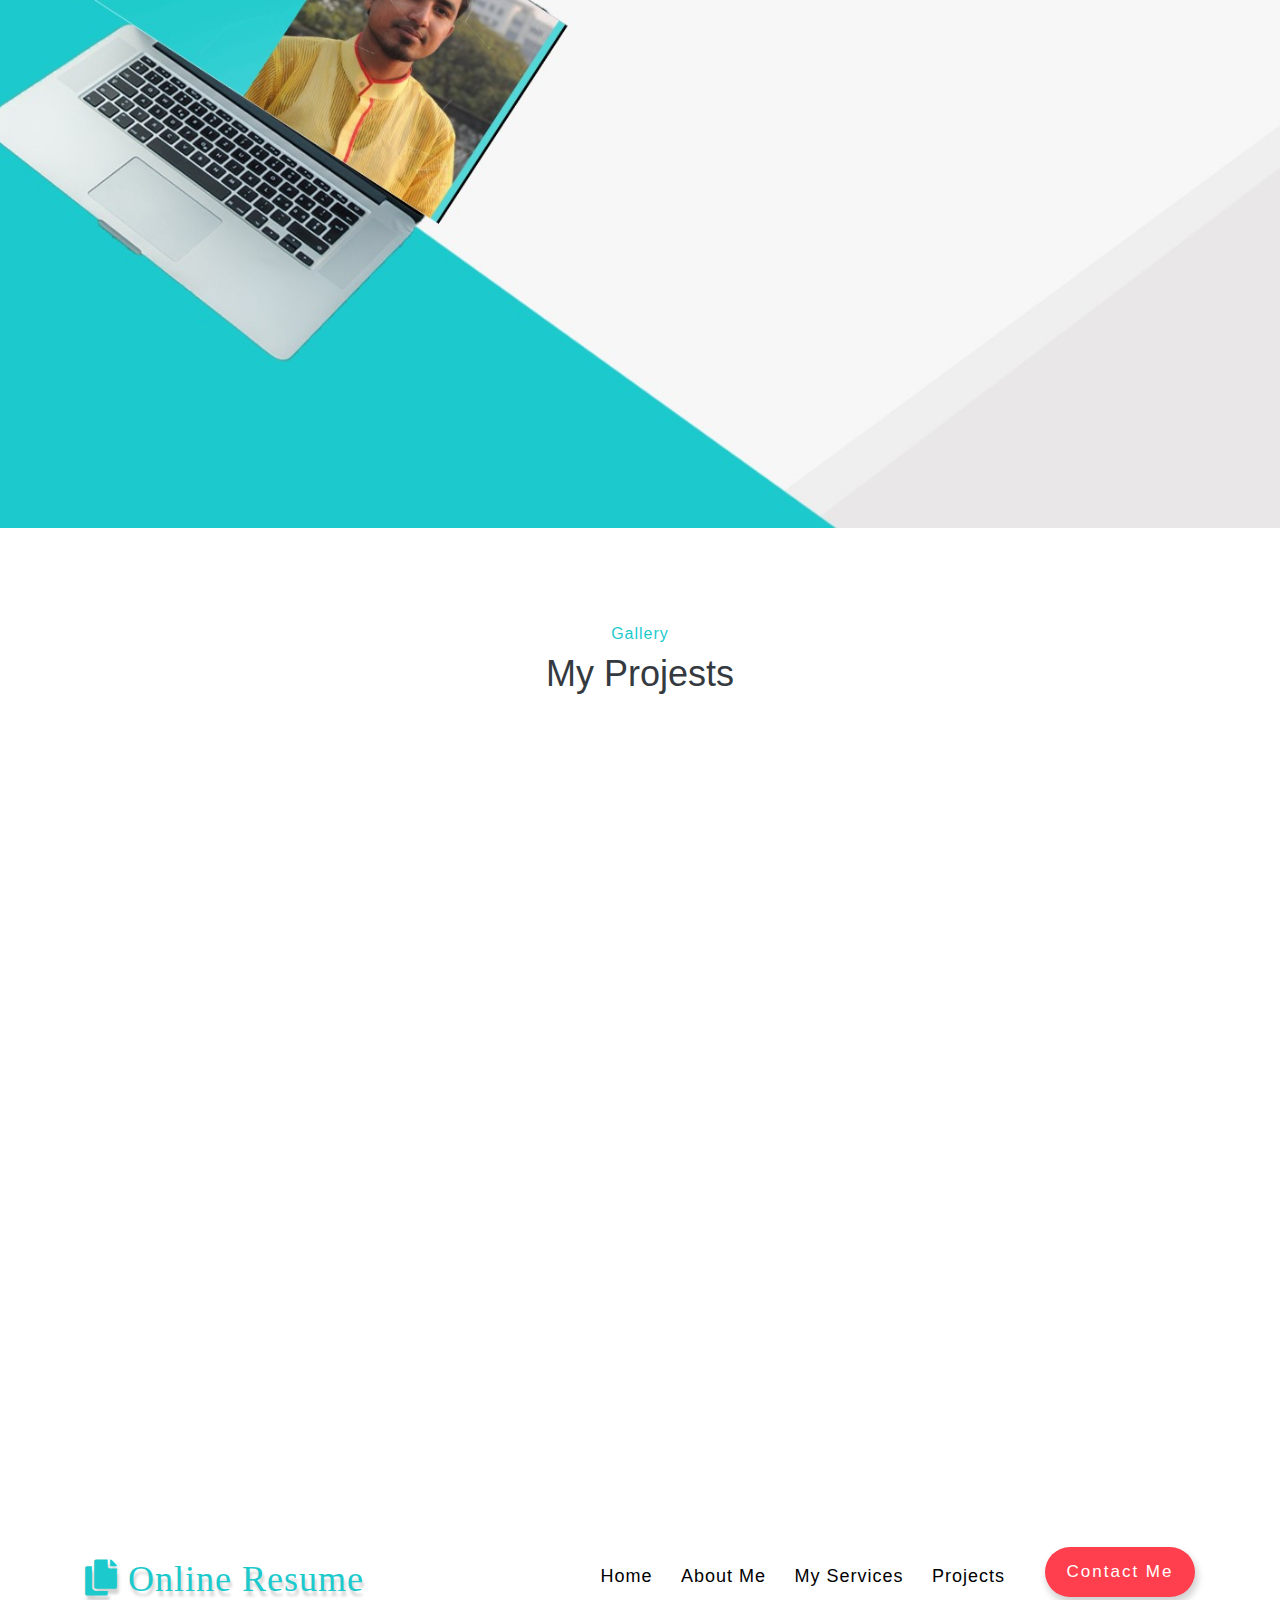
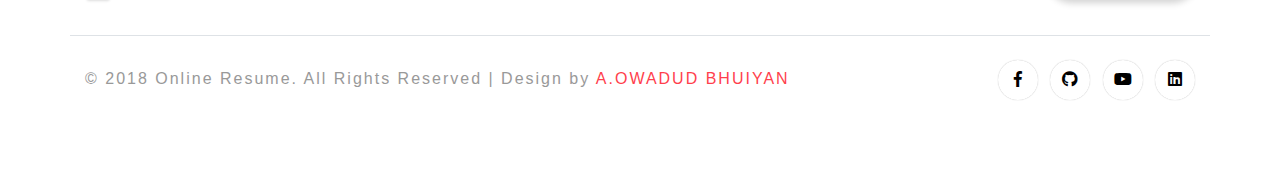
<file: web/index.html>
﻿

<!DOCTYPE html>
<html lang="zxx" xmlns="http://www.w3.org/1999/html">

<head>
	<title>Personal Website</title>
	<!-- Meta tag Keywords -->
	<meta name="viewport" content="width=device-width, initial-scale=1">
	<meta charset="UTF-8" />
	<meta name="keywords" content="Online Resume Services Responsive web template, Bootstrap Web Templates, Flat Web Templates, Android Compatible web template, Smartphone Compatible web template, free webdesigns for Nokia, Samsung, LG, SonyEricsson, Motorola web design" />
	<!--<script>
		addEventListener("load", function () {
			setTimeout(hideURLbar, 0);
		}, false);

		function hideURLbar() {
			window.scrollTo(0, 1);
		}
	</script>
	-->
	<!-- //Meta tag Keywords -->
	<!-- Font-Awesome-Icons-CSS -->
	<link href="css/font-awesome.min.css" rel="stylesheet">

	<!-- Custom-Files -->
	<link rel="stylesheet" href="css/bootstrap.css">
	<!-- Bootstrap-Core-CSS -->
	<link rel="stylesheet" href="css/animation-aos.css">
	<link href='css/aos.css' rel='stylesheet prefetch' type="text/css" media="all" />
	<!-- animation css -->
	<link rel="stylesheet" href="css/style.css" type="text/css" media="all" />
	<!-- Style-CSS -->
	<link rel="stylesheet" href="css/all.min.css">

	<!-- //Custom-Files -->

	<!-- Web-Fonts
	<link href="//fonts.googleapis.com/css?family=Ubuntu:300,300i,400,400i,500,500i,700,700i&amp;subset=cyrillic,cyrillic-ext,greek,greek-ext,latin-ext"
	    rel="stylesheet">
	<link href="//fonts.googleapis.com/css?family=Source+Sans+Pro:200,200i,300,300i,400,400i,600,600i,700,700i,900,900i&amp;subset=cyrillic,cyrillic-ext,greek,greek-ext,latin-ext,vietnamese"
	    rel="stylesheet">
	<link href="//fonts.googleapis.com/css?family=Pacifico&amp;subset=cyrillic,latin-ext,vietnamese" rel="stylesheet">
	//Web-Fonts -->

</head>

<body>
	<div class="mian-content">
		<!-- header -->
		<header data-aos="fade-down">
			<nav class="navbar navbar-expand-lg navbar-light">
				<div class="logo text-left">
					<h1>
						<a class="navbar-brand" href="index.html"><i class="fas fa-copy"></i> Online Resume</a>
					</h1>
				</div>
				<button class="navbar-toggler" type="button" data-toggle="collapse" data-target="#navbarSupportedContent"
				    aria-controls="navbarSupportedContent" aria-expanded="false" aria-label="Toggle navigation">
					<span class="navbar-toggler-icon">

					</span>
				</button>
				<div class="collapse navbar-collapse" id="navbarSupportedContent">
					<ul class="navbar-nav ml-lg-auto text-lg-right text-center">
						<li class="nav-item active">
							<a class="nav-link" href="index.html">Home
								<span class="sr-only">(current)</span>
							</a>
						</li>
						<li class="nav-item">
							<a class="nav-link scroll" href="#about">About Me</a>
						</li>
						<li class="nav-item dropdown">
							<a class="nav-link dropdown-toggle" href="#" id="navbarDropdown" role="button" data-toggle="dropdown"
							    aria-haspopup="true" aria-expanded="false">
								Dropdown
							</a>
							<div class="dropdown-menu text-lg-left text-center" aria-labelledby="navbarDropdown">
								<a class="dropdown-item scroll" href="#services">Services</a>

								<a class="dropdown-item scroll" href="#education" title="">My Education</a>
								<a class="dropdown-item scroll" href="#education" title="">My Experience</a>
								<!--	<a class="dropdown-item scroll" href="#clients" title="">Clients</a>
                                    <a class="dropdown-item scroll" href="#awards" title="">Awards</a>
                                    <a class="dropdown-item scroll" href="#skills" title="">Skills</a>//-->
							</div>
						</li>
						<li class="nav-item">
							<a class="nav-link scroll" href="#projects">Projects</a>
						</li>
						<li class="nav-item">
							<a class="nav-link" href="contact.html">Contact Me</a>
						</li>
					</ul>
				</div>
			</nav>
		</header>
		<!-- //header -->

		<!--  particles  -->
		<div id="particles-js"></div>
		<!-- //particles -->

		<!-- banner -->
		<div class="banner-text">
			<div class="effect-text-w3ls">
				<div class="container">
					<h2>Professional Web Developer</h2>
					<span class="mytext1 uppercase mt-2">Hello My Name is </span>
					<span class="mytext2"> A. OWADUD BHUIYAN </span>
					<p class="para-style text-light mt-xl-4 mt-3">I am a Software Engineer.I am looking for a job or research opportunity that will allow me to utilize my problem-solving skills and I am carrying three Months internship as an Web Developer. </p>
					<div class="button-w3ls" data-aos="fade-up">

						<a href="contact.html" class="btn btn-sm animated-button thar-four">Hire Me</a>
					</div>
				</div>
			</div>
		</div>
		<!-- //banner -->
	</div>
	<!-- //main -->

	<!-- banner bottom -->
	<section class="bottom-banner-w3layouts py-5" id="about">
		<div class="container py-xl-5 py-lg-3">
			<div class="row py-xl-3 py-lg-3">
				<div class="col-lg-6 feature fea-slider" data-aos="fade-right">
					<img src="images/about.jpg" class="img-fluid" alt="">
				</div>
				<div class="col-lg-6 feature pl-lg-5 mt-lg-0 mt-5" data-aos="fade-left">
					<h3 class="title-wthree text-dark mb-4">
						<span class="mb-2">Some Info</span>About Me</h3>
					<p class="text-success">I am looking for a job or research opportunity that will allow me to utilize my problem-solving skills and attention to detail to further develop my abilities in the field of computer science.</p>

					<p class="mt-3 text-success">I was a member of “AIUB SHOMOY CLUB” which helps me to development by communication and leadership skills.
						I was also member of “AIUB Community of Engineering Students(ACES)” and I participated many events and seminar of “ACES”.

						 </p>
				</div>
			</div>
		</div>
	</section>
	<!-- //banner bottom -->

	<!-- services -->
	<div class="why-choose-agile py-5" id="services">
		<div class="container py-xl-5 py-lg-3">
			<!-- heading title -->
			<div class="mb-lg-5 mb-4 text-center">
				<h3 class="title-wthree text-dark mb-2">
					<span class="text-dark mb-2">My Works</span>Excellent Services</h3>

			</div>
			<!-- //heading title -->
			<div class="row agileits-w3layouts-grid pt-md-4">
				<div class="col-lg-4 services-agile-1" data-aos="zoom-in-up">
					<div class="row wthree_agile_us py-md-4 py-3">
						<div class="col-lg-3 col-sm-2 col-3 pr-lg-2">
							<div class="wthree_features_grid text-center py-3">
								<i class="fab fa-affiliatetheme"></i>
							</div>
						</div>
						<div class="col-lg-9 col-sm-10 col-9 agile-why-text">
							<h4 class="text-danger font-weight-bold mb-3">Creative Web Design</h4>
							<p class="text-white">I can design your website with HTML5,CSS3,JAVASCRIPT,JQUERY And Bootstrap.</p>
						</div>
					</div>
				</div>
				<div class="col-lg-4 services-agile-1" data-aos="zoom-in-up">
					<div class="row wthree_agile_us py-md-4 py-3">
						<div class="col-lg-3 col-sm-2 col-3 pr-lg-2">
							<div class="wthree_features_grid text-center py-3">
								<i class="fab fa-xbox"></i>
							</div>
						</div>
						<div class="col-lg-9 col-sm-10 col-9  agile-why-text">
							<h4 class="text-danger font-weight-bold mb-3">Web Develop</h4>
							<p class="text-white">I can make and develop your website using PHP and Laravel Framework.</p>
						</div>
					</div>
				</div>
				<div class="col-lg-4 services-agile-1" data-aos="zoom-in-up">
					<div class="row wthree_agile_us py-md-4 py-3">
						<div class="col-lg-3 col-sm-2 col-3 pr-lg-2">
							<div class="wthree_features_grid text-center py-3">
								<a href="https://www.upwork.com/fl/aowadudbhuiyan" target="_blank"><i class="fab fa-forumbee"></i></a>
							</div>
						</div>
						<div class="col-lg-9 col-sm-10 col-9 agile-why-text">
							<h4  class="text-danger font-weight-bold mb-3">Freelancer</h4>
							<p class="text-white">I am professional freelancer and 4 years plus experience.I can do Web Researcher, Social Media Manager, Internet marketer, Virtual assistant, Data entry specialist and link builder</p>
						</div>
					</div>
				</div>
			</div>
        </div>
			<!--<div class="row agileits-w3layouts-grid my-lg-4">
				<div class="col-lg-4 services-agile-1" data-aos="zoom-in-up">
					<div class="row wthree_agile_us py-md-4 py-3">
						<div class="col-lg-3 col-sm-2 col-3 pr-lg-2">
							<div class="wthree_features_grid text-center py-3">
								<i class="fab fa-audible"></i>
							</div>
						</div>
						<div class="col-lg-9 col-sm-10 col-9 agile-why-text">
							<h4 class="text-white font-weight-bold mb-3">App UI Design</h4>
							<p>Nemo enim ipsam voluptatem quia voluptas sit aspernatur aut odit aut fugit.</p>
						</div>
					</div>
				</div>
				<div class="col-lg-4 services-agile-1" data-aos="zoom-in-up">
					<div class="row wthree_agile_us py-md-4 py-3">
						<div class="col-lg-3 col-sm-2 col-3 pr-lg-2">
							<div class="wthree_features_grid text-center py-3">
								<i class="fab fa-asymmetrik"></i>
							</div>
						</div>
						<div class="col-lg-9 col-sm-10 col-9 agile-why-text">
							<h4 class="text-white font-weight-bold mb-3">UX Design</h4>
							<p>Nemo enim ipsam voluptatem quia voluptas sit aspernatur aut odit aut fugit.</p>
						</div>
					</div>
				</div>
				<div class="col-lg-4 services-agile-1" data-aos="zoom-in-up">
					<div class="row wthree_agile_us py-md-4 py-3">
						<div class="col-lg-3 col-sm-2 col-3 pr-lg-2">
							<div class="wthree_features_grid text-center py-3">
								<i class="fas fa-gamepad"></i>
							</div>
						</div>
						<div class="col-lg-9 col-sm-10 col-9 agile-why-text">
							<h4 class="text-white font-weight-bold mb-3">Game Apps</h4>
							<p>Nemo enim ipsam voluptatem quia voluptas sit aspernatur aut odit aut fugit.</p>
						</div>
					</div>
				</div>
			</div>
			<div class="row agileits-w3layouts-grid">
				<div class="col-lg-4 services-agile-1" data-aos="zoom-in-up">
					<div class="row wthree_agile_us py-md-4 py-3">
						<div class="col-lg-3 col-sm-2 col-3 pr-lg-2">
							<div class="wthree_features_grid text-center py-3">
								<i class="fas fa-spinner"></i>
							</div>
						</div>
						<div class="col-lg-9 col-sm-10 col-9 agile-why-text">
							<h4 class="text-white font-weight-bold mb-3">Social Media</h4>
							<p>Nemo enim ipsam voluptatem quia voluptas sit aspernatur aut odit aut fugit.</p>
						</div>
					</div>
				</div>
				<div class="col-lg-4 services-agile-1" data-aos="zoom-in-up">
					<div class="row wthree_agile_us py-md-4 py-3">
						<div class="col-lg-3 col-sm-2 col-3 pr-lg-2">
							<div class="wthree_features_grid text-center py-3">
								<i class="fab fa-xbox"></i>
							</div>
						</div>
						<div class="col-lg-9 col-sm-10 col-9 agile-why-text">
							<h4 class="text-white font-weight-bold mb-3">Web Develop</h4>
							<p>Nemo enim ipsam voluptatem quia voluptas sit aspernatur aut odit aut fugit.</p>
						</div>
					</div>
				</div>
				<div class="col-lg-4 services-agile-1" data-aos="zoom-in-up">
					<div class="row wthree_agile_us py-md-4 py-3">
						<div class="col-lg-3 col-sm-2 col-3 pr-lg-2">
							<div class="wthree_features_grid text-center py-3">
								<i class="fab fa-blackberry"></i>
							</div>
						</div>
						<div class="col-lg-9 col-sm-10 col-9 agile-why-text">
							<h4 class="text-white font-weight-bold mb-3">Web Apps</h4>
							<p>Nemo enim ipsam voluptatem quia voluptas sit aspernatur aut odit aut fugit.</p>
						</div>
					</div>
				</div>
			</div>
			-->


	</div>

	<!-- //services -->

	<!--
	<div class="graph py-5" id="skills">
		<div class="container pt-xl-5 pt-lg-3">
			<div class="row">
				<div class="col-lg-5 some-info-w3ls" data-aos="zoom-out-right">
					<div class="border-styles py-2 pl-4">
						<h3 class="title-style mb-3">Design Skills</h3>
						<p>Nemo enim ipsam voluptatem quia voluptas sit aspernatur aut odit aut fugit</p>
					</div>
					<div class="row mt-xl-5 mt-4">
						<div class="col-4 w3layouts_stats_left w3_counter_grid">
							<p class="counter">1680</p>
							<p class="para-text-w3ls text-dark">Design</p>
						</div>
						<div class="col-4 w3layouts_stats_left w3_counter_grid2">
							<p class="counter">1200</p>
							<p class="para-text-w3ls text-dark">Branding</p>
						</div>
						<div class="col-4 w3layouts_stats_left w3_counter_grid1">
							<p class="counter">400</p>
							<p class="para-text-w3ls text-dark">Ecommerce</p>
						</div>
					</div>
				</div>

				<div class="col-lg-7 graph-w3ls mt-lg-0 mt-5" data-aos="zoom-out-left">
					<div class="border-styles py-2 pl-4">
						<h3 class="title-style mb-3">Developer Skills</h3>
					</div>
					<div id="chartdiv"></div>
				</div>

			</div>
		</div>
	</div>
	//chart -->
	<!-- education -->
	<div class="info-w3layouts" id="education">
		<div class="w3l-overlay py-5">
			<div class="container py-xl-5 py-lg-3">
				<div class="edu-agile-info">
					<div class="row">
						<div class="col-lg-6" data-aos="fade-up"
						data-aos-duration="3000">
							<div class="grid-flex bg-white p-5">
								<div class="pl-4 title-edu py-2 mb-5">
									<i class="fas fa-book-reader mb-2"></i>
									<h4 class="aboutbtm-head">My Education</h4>
								</div>
								<div class="grids-agiles-one">
									<h5 class="text-dark mb-2">AIUB</h5>
									<p>Bsc in Computer Science and Engineering. Year:2015-2018 </p>
								</div>
								<div class="grids-agiles-one my-3">
									<h5 class="text-dark mb-2">Govt. Science College,Tejgao</h5>
									<p>Higher Secondary School Certificate. Year:2011-2013</p>
								</div>
								<div class="grids-agiles-one">
									<h5 class="text-dark mb-2">A.K.High School,Donia</h5>
									<p>Secondary School Certificate. Year:2009-2011</p>
								</div>
								<div class="style-book-wthree">
									<i class="fas fa-book-open"></i>
								</div>
							</div>
						</div>
						<div class="col-lg-6 mt-lg-0 mt-5" data-aos="fade-up"
						data-aos-duration="3000">
							<div class="grid-flex bg-white p-5">
								<div class="pl-4 title-edu py-2 mb-5">
									<i class="fas fa-chalkboard-teacher mb-2"></i>
									<h4 class="aboutbtm-head">My Training Courses</h4>
								</div>
								<div class="grids-agiles-one">
									<h5 class="text-dark mb-2">Itsors.com -Web Design</h5>
									<p>3 Months</p>
								</div>
								<div class="grids-agiles-one my-3">
									<h5 class="text-dark mb-2">IAC,BUET -Web Design and Development</h5>
									<p>2 Months</p>
								</div>
								<div class="grids-agiles-one">
									<h5 class="text-dark mb-2">SEIP, BITM - Web Application Development -PHP(Laravel)</h5>
									<p>3  Months</p>
								</div>
								<div class="style-book-wthree">
									<i class="fas fa-edit"></i>
								</div>
							</div>
						</div>>
					</div>
				</div>
			</div>
		</div>
	</div>
	<!-- //education -->






	<!-- facts -->
	<div class="mobile-trend-agile py-5">
		<div class="container py-xl-5 py-lg-3">
			<div class="row">
				<div class="offset-lg-6 offset-md-5 offset-sm-3"></div>

				<div class="col-lg-6 col-md-7 col-sm-9 what-w3lsmk text-center mt-sm-5 mt-3 pt-lg-3" data-aos="fade-down">
					<!-- heading title -->
					<div class="mb-lg-5 mb-4 text-center">
						<h3 class="title-wthree text-dark mb-2">
							<span class="mb-2">About Me</span>Some Interesting Facts </h3>
					</div>
					<!-- //heading title -->
					<p class="text-warning">I am a Cyclist,Youtuber, Video Editor and book lover.</p>
					<p class="mt-3 text-info ">I learned cycling in the year of 2014. Then Started cycling and almost I have ride almost 5,000Km and still going on.
                    I have some videos on my youtube channel those videos is different types like product reviews, tour experience,Playing games and education. As my childhood spent on village, I was not that much familiar with reading books. Watching some youtube videos that was on book summary, I started reading other self-improvement books like HOW TO WIN FRIENDS AND INFLUENCE PEOPLE,RICH DAD,POOR DAD, THINK AND GROW RICH,OUTLIERS,THE POWER OF POSITIVE THINKING, THE POWER OF YOUR SUBCONSCIOUS MIND And So on. The Other Books have read : Theory of Relativity, প্যারাডক্সিকাল সাজিদ ১ ও ২, শরবতে বাজিমাত,গনিত করব জয়,গ্রোথ হ্যাকিং,অধ্যায়,রিচার্জ ইয়উর ডাউন ব্যাটারি,প্যারাময় লাইফের প্যারাসিটামল ও আরো অনেক বই।
                    </p>


				</div>
			</div>
		</div>
	</div>
	<!-- //facts -->

	<!-- projects -->
	<div class="gallery py-5" id="projects">
		<div class="container py-xl-5 py-lg-3">
			<!-- heading title -->
			<div class="mb-lg-5 mb-4 text-center">
				<h3 class="title-wthree text-dark mb-2">
					<span class="mb-2">Gallery</span>My Projests</h3>

			</div>
			<!-- //heading title -->
			<div class="gallery-grids" >
				<section>
					<ul id="da-thumbs" class="da-thumbs">
						<li data-aos="zoom-in">
							<a href="images/g1.jpg" class="b-link-stripe b-animate-go  thickbox">
								<img src="images/g1.jpg" alt="" class="img-fluid" />
								<div>
									<h5>Online Resume</h5>
									<p>This is a personal online Resume website design. </p>
								</div>
							</a>
						</li>
						<li data-aos="zoom-in">
							<a href="images/g2.png" class="b-link-stripe b-animate-go  thickbox">
								<img src="images/g2.png" alt="" class="img-fluid" />
								<div>
									<h5>XYZ Company Website</h5>
									<p>This is one landing page design for software company website.</p>
								</div>
							</a>
						</li>
						<li data-aos="zoom-in">
							<a href="images/g3.png" class="b-link-stripe b-animate-go  thickbox">
								<img src="images/g3.png" alt="" class="img-fluid" />
								<div>
									<h5>Restaurant</h5>
									<p>This is similar with facebook your profile design.  </p>
								</div>
							</a>
						</li>
						<li data-aos="zoom-in">
							<a href="images/g4.png" class="b-link-stripe b-animate-go  thickbox">
								<img src="images/g4.png" alt="" class="img-fluid" />
								<div>
									<h5>Contact</h5>
									<p>Transparent Contact us Page</p>
								</div>
							</a>
						</li>
						<li data-aos="zoom-in">
							<a href="images/g5.png" class="b-link-stripe b-animate-go  thickbox">
								<img src="images/g5.png" alt="" class="img-fluid" />
								<div>
									<h5>Online Book-shop</h5>
									<p>This is a E-commerce website. </p>
								</div>
							</a>
						</li>
						<li data-aos="zoom-in">
							<a href="images/g6.jpg" class="b-link-stripe b-animate-go  thickbox">
								<img src="images/g6.jpg" alt="" class="img-fluid" />
								<div>
									<h5>Car </h5>
									<p>This is a car review website where user can review and track miles.</p>
								</div>
							</a>
						</li>
						<!--
						<li data-aos="zoom-in">
							<a href="images/g7.jpg" class="b-link-stripe b-animate-go  thickbox">
								<img src="images/g7.jpg" alt="" class="img-fluid" />
								<div>
									<h5>Online Resume</h5>
									<p>Sed do eiusmod</p>
								</div>
							</a>
						</li>
						<li data-aos="zoom-in">
							<a href="images/g4.jpg" class="b-link-stripe b-animate-go  thickbox">
								<img src="images/g4.jpg" alt="" class="img-fluid" />
								<div>
									<h5>Online Resume</h5>
									<p>Sed do eiusmod</p>
								</div>
							</a>
						</li>
						<li data-aos="zoom-in">
							<a href="images/g9.jpg" class="b-link-stripe b-animate-go  thickbox">
								<img src="images/g9.jpg" alt="" class="img-fluid" />
								<div>
									<h5>Online Resume</h5>
									<p>Sed do eiusmod</p>
								</div>
							</a>
						</li>
						//-->
					</ul>
				</section>
			</div>
		</div>
	</div>
	<!--//gallery-->

	<!-- awards
	<div class="awards-w3ls py-5" id="awards">
		<div class="container py-xl-5 py-lg-3">
			 heading title
			<div class="mb-lg-5 mb-4 text-center">
				<h3 class="title-wthree text-white mb-2">
					<span class="text-white mb-2">Some More</span>My Awards</h3>
				<p class="sub-tittle">Sed do eiusmod tempor incididunt ut labore et dolore magna aliqua.</p>
			</div>
			 //heading title
			<div class="row pt-sm-5">
				<div class="offset-lg-1"></div>
				<div class="col-lg-5 col-md-7 col-sm-9 awards-agileits-w3layouts text-center" data-aos="flip-left"
				data-aos-easing="ease-out-cubic"
				data-aos-duration="2000">
					<div class="w3_agileits_services_grid bg-white p-4">
						<i class="fas fa-award mb-2"></i>
						<h4 class="text-dark mb-3">Best Logo Design</h4>
						<p>Lorem ipsum dolor sit amet, consectetur adipiscing elit.</p>
					</div>
					<div class="w3_agileits_services_grid bg-white p-4 mt-4">
						<i class="fas fa-trophy mb-2"></i>
						<h4 class="text-dark mb-3">The Web Awards</h4>
						<p>Lorem ipsum dolor sit amet, consectetur adipiscing elit.</p>
					</div>
				</div>
				<div class="col-md-6"></div>
			</div>
		</div>
	</div>
	 //awards -->

	<!-- footer -->
	<footer>
		<div class="w3ls-footer-grids py-4">
			<div class="container py-xl-5 py-lg-3">


				
				<div class="row">
					<div class="col-lg-5 w3l-footer-logo">
						<!-- footer logo -->
						<a class="navbar-brand" href="index.html"><i class="fas fa-copy"></i> Online Resume</a>
						<!-- //footer logo -->
					</div>
					<!-- button -->
					<div class="col-lg-5 w3l-footer text-lg-right text-center mt-3">
						<ul class="list-unstyled footer-nav-wthree">
							<li class="mr-4">
								<a href="index.html" class="active">Home</a>
							</li>
							<li class="mr-4">
								<a class="scroll" href="#about">About Me</a>
							</li>
							<li class="mr-4">
								<a class="scroll" href="#services">My Services</a>
							</li>
							<li>
								<a class=" scroll" href="#projects">Projects</a>
							</li>
						</ul>
					</div>
					<!-- //button -->
					<div class="col-lg-2 mt-lg-0 mt-3">
						<div class="button-w3ls mt-0 text-lg-right text-center">
							<a href="contact.html" class="btn btn-sm animated-button thar-four">Contact Me</a>
						</div>
					</div>
				</div>
				<div class="row border-top mt-4 pt-lg-4 pt-3 text-lg-left text-center">
					<!-- copyright-->
					<p class="col-lg-8 copy-right-grids mt-lg-1">© 2018 Online Resume. All Rights Reserved | Design by
						<a href="https://www.facebook.com/akash655" target="_blank">A.OWADUD BHUIYAN</a>
					</p>
					<!--	//copyright -->
					<!-- social icons -->
					<div class="col-lg-4 w3social-icons text-lg-right text-center mt-lg-0 mt-3">
						<ul>
							<li>
								<a href="https://www.facebook.com/akash655" target="_blank" class="rounded-circle">
									<i class="fab fa-facebook-f"></i>
								</a>
							</li>
							<li class="px-2">
								<a href="https://github.com/owadud" class="rounded-circle">
									<i class="fab fa-github"></i>
								</a>
							</li>
							<li>
								<a href="https://www.youtube.com/channel/UCY14oA0o43Y-kxD1Q01FxvQ/videos?view_as=subscriber" target="_blank" class="rounded-circle">
									<i class="fab fa-youtube"></i>
								</a>
							</li>
							<li class="pl-2">
								<a href="https://www.linkedin.com/in/a-owadud-bhuiyan-695631122" target="_blank" class="rounded-circle">
									<i class="fab fa-linkedin"></i>
								</a>
							</li>
						</ul>
					</div>
					<!-- //social icons -->

				</div>
			</div>
		</div>
	</footer>



	<!-- footer -->
	<footer class="footerv4-w3ls bg-theme1" id="footer">
		<div class="footerv4-top">
			<div class="container">

				<div class="footerv4-social banner-social">
					<ul>
						<li>
							<a href="https://www.facebook.com/akash655">
								<span class="fab fa-facebook-f icon_facebook"></span>
							</a>
						</li>
						<li>
							<a href="https://www.linkedin.com/in/a-owadud-bhuiyan-695631122/">
								<span class="fab fa-linkedin icon_twitter"></span>
							</a>
						</li>
						<li>
							<a href="https://github.com/owadud">
								<span class="fab fa-github icon_dribbble"></span>
							</a>
						</li>
						<li>
							<a href="https://www.youtube.com/channel/UCY14oA0o43Y-kxD1Q01FxvQ/videos?view_as=subscriber">
								<span class="fab fa-youtube icon_g_plus"></span>
							</a>
						</li>
					</ul>
				</div>

				<!--
				<div class="text-center py-sm-4">
            <a href="#home" class="move-top scroll text-center"><span class="fa fa-angle-double-up" aria-hidden="true"></span></a>
			</div>-->

			</div>
		</div>
	</footer>
	<!-- //footer -->


	<!-- Js files -->
	<!-- JavaScript -->
	<script src="js/jquery-2.2.3.min.js"></script>
	<!-- Default-JavaScript-File -->

	<!-- scripts required  for particle effect -->
	<script src='js/particles.min.js'></script>
	<script src="js/particles.js"></script>
	<!-- //scripts required for particle effect -->

	<!-- chart -->
	<script src='js/amcharts.js'></script>
	<script src='js/chart.js'></script>
	<!-- //chart -->
	<!-- //gallery-js -->

	<!-- stats -->
	<script src="js/jquery.waypoints.min.js"></script>
	<script src="js/jquery.countup.js"></script>
	<script>
		$('.counter').countUp();
	</script>
	<!-- //stats -->

	<!-- flexSlider (for testimonials) -->
	<link rel="stylesheet" href="css/flexslider.css" type="text/css" media="screen" property="" />
	<script defer src="js/jquery.flexslider.js"></script>
	<script>
		$(window).load(function () {
			$('.flexslider').flexslider({
				animation: "slide",
				start: function (slider) {
					$('body').removeClass('loading');
				}
			});
		});
	</script>
	<!-- //flexSlider (for testimonials) -->

	<!-- animation js -->
	<script src='js/aos.js'></script>
	<script>
		AOS.init({
            easing: 'ease-out-back',
            duration: 1000
        });

    </script>
	<!-- //animation js -->

	<!-- smooth scrolling -->
	<script src="js/SmoothScroll.min.js"></script>
	<!-- move-top -->
	<script src="js/move-top.js"></script>
	<!-- easing -->
	<script src="js/easing.js"></script>
	<!--  necessary snippets for few javascript files -->
	<script src="js/online-resume.js"></script>

	<script src="js/bootstrap.js"></script>
	<!-- Necessary-JavaScript-File-For-Bootstrap -->

	<!-- gallery -->
	<script src="js/jquery.chocolat.js"></script>
	<link rel="stylesheet" href="css/chocolat.css" type="text/css" media="screen">
	<!-- light-box -->
	<script>
		$(function () {
			$('.gallery a').Chocolat();
		});
	</script>
	<!-- //light-box -->
	<!-- //gallery -->
	<!-- //Js files -->

</body>

</html>
</file>
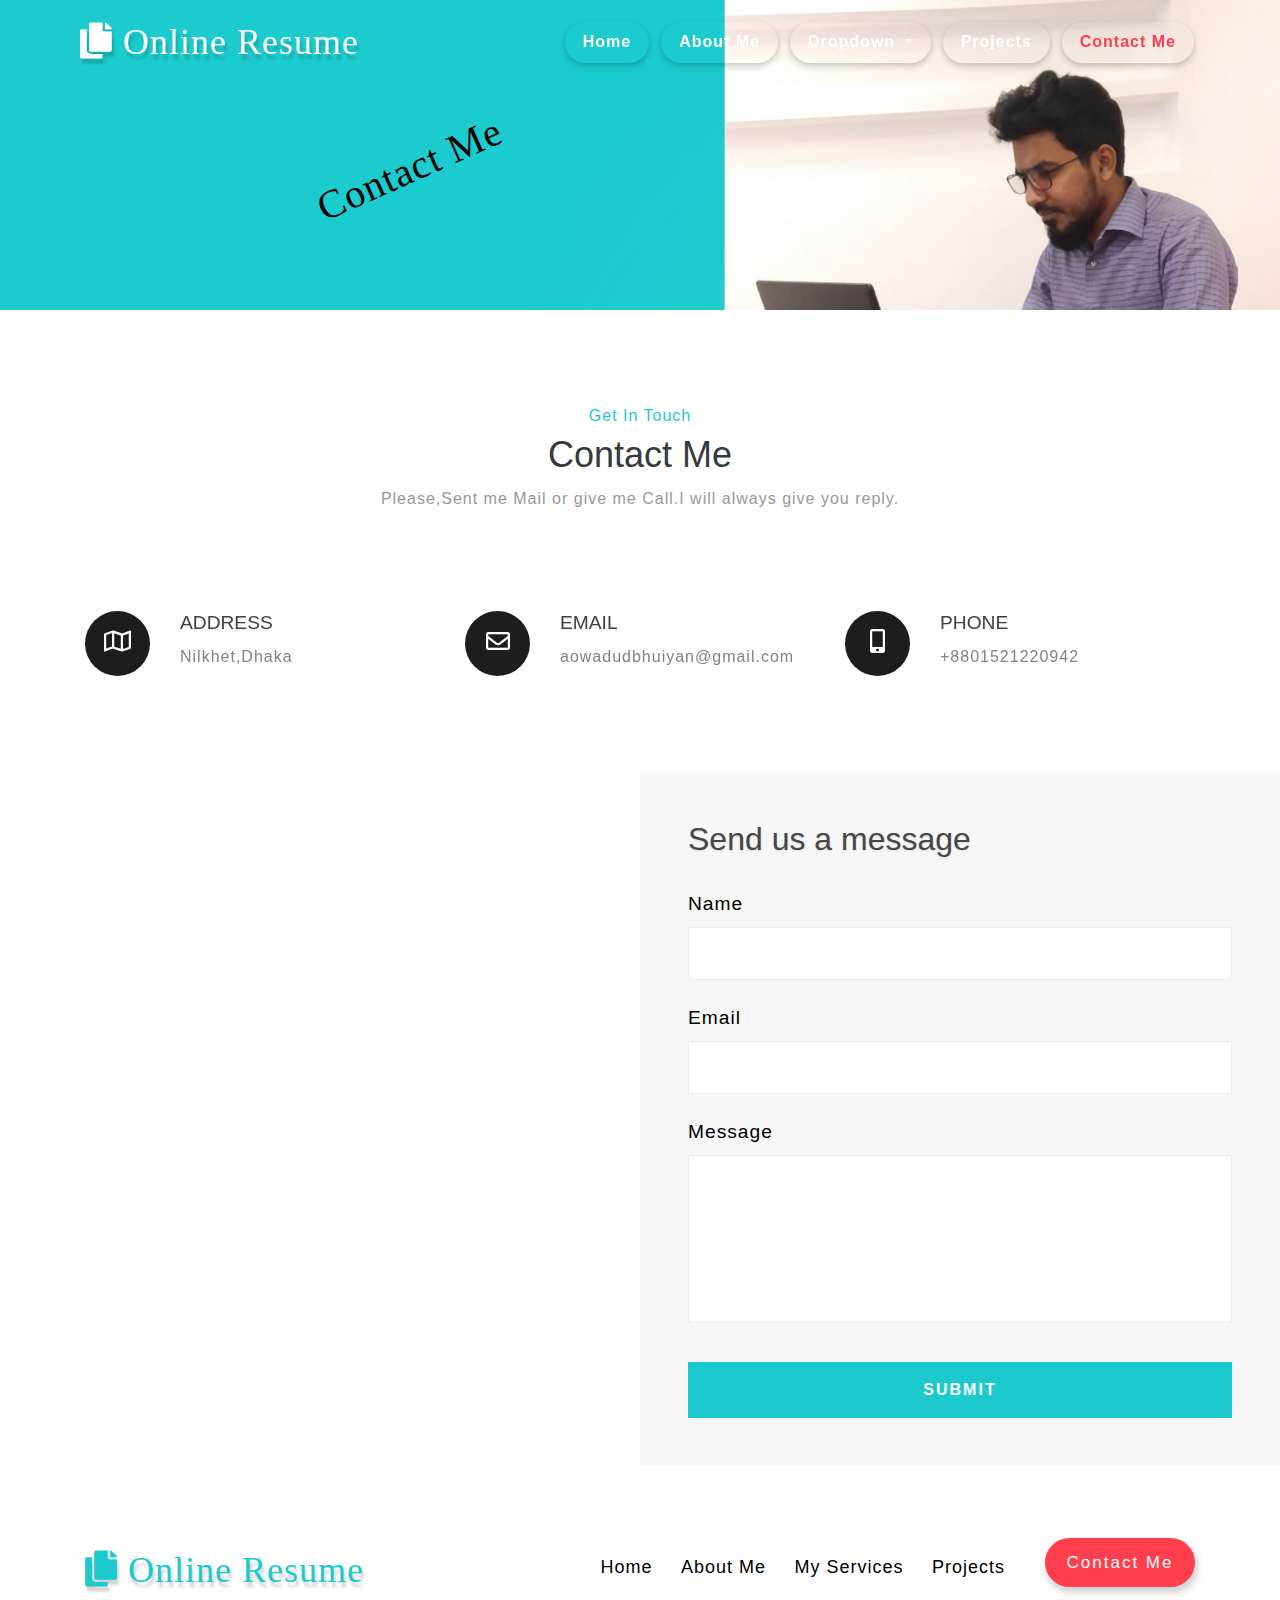
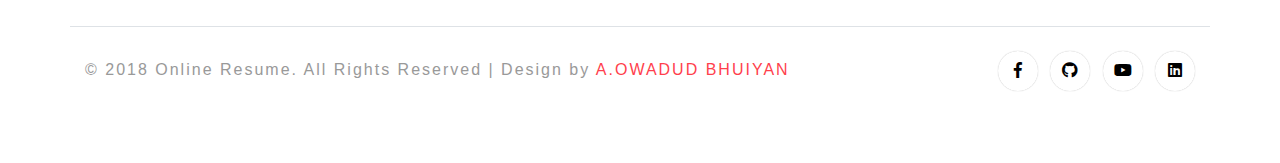
<file: contact.html>
<!--
Author: W3layouts
Author URL: http://w3layouts.com
License: Creative Commons Attribution 3.0 Unported
License URL: http://creativecommons.org/licenses/by/3.0/
-->

<!DOCTYPE html>
<html lang="zxx">

<head>
	<title> Contact Me </title>
	<!-- Meta tag Keywords -->
	<meta name="viewport" content="width=device-width, initial-scale=1">
	<meta charset="UTF-8" />
	<meta name="keywords" content="Online Resume Services Responsive web template, Bootstrap Web Templates, Flat Web Templates, Android Compatible web template, Smartphone Compatible web template, free webdesigns for Nokia, Samsung, LG, SonyEricsson, Motorola web design" />
	<script>
		addEventListener("load", function () {
			setTimeout(hideURLbar, 0);
		}, false);

		function hideURLbar() {
			window.scrollTo(0, 1);
		}
	</script>
	<!-- //Meta tag Keywords -->

	<!-- Custom-Files -->
	<link rel="stylesheet" href="css/bootstrap.css">
	<!-- Bootstrap-Core-CSS -->
	<link rel="stylesheet" href="css/animation-aos.css">
	<link href='css/aos.css' rel='stylesheet prefetch' type="text/css" media="all" />
	<!-- animation css -->
	<link rel="stylesheet" href="css/style.css" type="text/css" media="all" />
	<!-- Style-CSS -->
	<link rel="stylesheet" href="css/all.min.css">
	<!-- Font-Awesome-Icons-CSS -->
	<!-- //Custom-Files -->

	<!-- Web-Fonts
	<link href="//fonts.googleapis.com/css?family=Ubuntu:300,300i,400,400i,500,500i,700,700i&amp;subset=cyrillic,cyrillic-ext,greek,greek-ext,latin-ext"
	    rel="stylesheet">
	<link href="//fonts.googleapis.com/css?family=Source+Sans+Pro:200,200i,300,300i,400,400i,600,600i,700,700i,900,900i&amp;subset=cyrillic,cyrillic-ext,greek,greek-ext,latin-ext,vietnamese"
	    rel="stylesheet">
	<link href="//fonts.googleapis.com/css?family=Pacifico&amp;subset=cyrillic,latin-ext,vietnamese" rel="stylesheet">
	 //Web-Fonts -->

</head>

<body>
	<div class="mian-content-2">
		<!-- header -->
		<header data-aos="fade-down">
			<nav class="navbar navbar-expand-lg navbar-light">
				<div class="logo text-left">
					<h1>
						<a class="navbar-brand" href="index.html"><i class="fas fa-copy"></i> Online Resume</a>
					</h1>
				</div>
				<button class="navbar-toggler" type="button" data-toggle="collapse" data-target="#navbarSupportedContent"
				    aria-controls="navbarSupportedContent" aria-expanded="false" aria-label="Toggle navigation">
					<span class="navbar-toggler-icon">

					</span>
				</button>
				<div class="collapse navbar-collapse" id="navbarSupportedContent">
					<ul class="navbar-nav ml-lg-auto text-lg-right text-center">
						<li class="nav-item">
							<a class="nav-link" href="index.html">Home
								<span class="sr-only">(current)</span>
							</a>
						</li>
						<li class="nav-item">
							<a class="nav-link" href="index.html#about">About Me</a>
						</li>
						<li class="nav-item dropdown">
							<a class="nav-link dropdown-toggle" href="#" id="navbarDropdown" role="button" data-toggle="dropdown"
							    aria-haspopup="true" aria-expanded="false">
								Dropdown
							</a>
							<div class="dropdown-menu text-lg-left text-center" aria-labelledby="navbarDropdown">
								<a class="dropdown-item" href="index.html#services">Services</a>

								<a class="dropdown-item" href="index.html#education" title="">My Education</a>
								<a class="dropdown-item" href="index.html#education" title="">My Traning</a>


							</div>
						</li>
						<li class="nav-item">
							<a class="nav-link" href="index.html#projects">Projects</a>
						</li>
						<li class="nav-item active">
							<a class="nav-link" href="contact.html">Contact Me</a>
						</li>
					</ul>
				</div>
			</nav>
		</header>
		<!-- //header -->
		<h2 class="font-w3ls-style text-white">Contact Me</h2>
	</div>
	<!-- main -->

	<!-- contact -->
	<section class="banner-bottom-w3layouts pt-5">
		<div class="container-fluid pt-xl-5 pt-lg-3">
			<!-- heading title -->
			<div class="mb-lg-5 mb-4 text-center">
				<h3 class="title-wthree text-dark mb-2">
					<span class="mb-2">Get In Touch</span>Contact Me</h3>
				<p class="sub-tittle-2">Please,Sent me Mail or give me Call.I will always give you reply.</p>
			</div>
			<!-- //heading title -->
			<!-- contact address -->
			<div class="container">
				<div class="address row py-sm-5 pt-sm-0 pt-3 pb-sm-0 pb-5 mb-sm-5">
					<div class="col-lg-4 address-grid" data-aos="zoom-out-up">
						<div class="row address-info">
							<div class="col-3 address-left text-lg-center text-right">
								<i class="far fa-map text-center"></i>
							</div>
							<div class="col-9 address-right text-left">
								<h6 class="ad-info text-uppercase mb-2">Address</h6>
								<p> Nilkhet,Dhaka</p>
							</div>
						</div>
					</div>
					<div class="col-lg-4 address-grid my-lg-0 my-4" data-aos="zoom-out-up">
						<div class="row address-info">
							<div class="col-3 address-left text-lg-center text-right">
								<i class="far fa-envelope text-center"></i>
							</div>
							<div class="col-9 address-right text-left">
								<h6 class="ad-info text-uppercase mb-2">Email</h6>
								<p>
									<a href="mailto:aowadudbhuiyan@gmail.com"> aowadudbhuiyan@gmail.com</a>
								</p>
							</div>
						</div>
					</div>
					<div class="col-lg-4 address-grid" data-aos="zoom-out-up">
						<div class="row address-info">
							<div class="col-3 address-left text-lg-center text-right">
								<i class="fas fa-mobile-alt text-center"></i>
							</div>
							<div class="col-9 address-right text-left">
								<h6 class="ad-info text-uppercase mb-2">Phone</h6>
								<p>+8801521220942</p>
							</div>
						</div>
					</div>
				</div>
			</div>
			<!-- //contact address -->
				<div class="row" data-aos="fade-down"
				data-aos-easing="linear"
				data-aos-duration="1500">
					<!-- map -->
					<div class="col-lg-6 map">
						<iframe src="https://www.google.com/maps/embed?pb=!1m25!1m12!1m3!1d4875.423271075301!2d90.38593462866741!3d23.73166464304329!2m3!1f0!2f0!3f0!3m2!1i1024!2i768!4f13.1!4m10!3e0!4m3!3m2!1d23.7321887!2d90.38774749999999!4m4!2s23.732188731324793%2C%2090.38774751350311!3m2!1d23.7321887!2d90.38774749999999!5e0!3m2!1sen!2sbd!4v1571216971587!5m2!1sen!2sbd" width="600" height="450" frameborder="0" style="border:0;" allowfullscreen=""></iframe>
					</div>
					<!-- //map -->
					<!-- contact form -->
					<div class="col-lg-6 main_grid_contact">
						<div class="form">
							<h4 class="mb-4 text-left">Send us a message</h4>
							<form action="#" method="post">
								<div class="form-group">
									<label class="my-2">Name</label>
									<input class="form-control" type="text" name="Name" placeholder="" required="">
								</div>
								<div class="form-group">
									<label class="my-2">Email</label>
									<input class="form-control" type="email" name="Email" placeholder="" required="">
								</div>
								<div class="form-group">
									<label class="my-2">Message</label>
									<textarea id="textarea" name="message" placeholder=""></textarea>
								</div>
								<div class="input-group1">
									<input class="form-control" type="submit" value="Submit">
								</div>
							</form>
						</div>
					</div>
					<!-- //contact form -->
				</div>
		</div>
	</section>
	<!-- //contact -->

	<!-- footer -->
	<footer>
		<div class="w3ls-footer-grids py-4">
			<div class="container py-xl-5 py-lg-3">
				<div class="row">
					<div class="col-lg-5 w3l-footer-logo">
						<!-- footer logo -->
						<a class="navbar-brand" href="index.html"><i class="fas fa-copy"></i> Online Resume</a>
						<!-- //footer logo -->
					</div>
					<!-- button -->
					<div class="col-lg-5 w3l-footer text-lg-right text-center mt-3">
						<ul class="list-unstyled footer-nav-wthree">
							<li class="mr-4">
								<a href="index.html">Home</a>
							</li>
							<li class="mr-4">
								<a class="" href="index.html#about">About Me</a>
							</li>
							<li class="mr-4">
								<a class="" href="index.html#services">My Services</a>
							</li>
							<li>
								<a class="" href="index.html#projects">Projects</a>
							</li>
						</ul>
					</div>
					<!-- //button -->
					<div class="col-lg-2 mt-lg-0 mt-3">
						<div class="button-w3ls mt-0 text-lg-right text-center">
							<a href="contact.html" class="btn btn-sm animated-button thar-four">Contact Me</a>
						</div>
					</div>
				</div>
				<div class="row border-top mt-4 pt-lg-4 pt-3 text-lg-left text-center">
					<!-- copyright-->
					<p class="col-lg-8 copy-right-grids mt-lg-1">© 2018 Online Resume. All Rights Reserved | Design by
						<a href="https://www.facebook.com/akash655" target="_blank">A.OWADUD BHUIYAN</a>
					</p>
					<!--	//copyright -->
					<!-- social icons -->
					<div class="col-lg-4 w3social-icons text-lg-right text-center mt-lg-0 mt-3">
						<ul>
							<li>
								<a href="https://www.facebook.com/akash655" target="_blank" class="rounded-circle">
									<i class="fab fa-facebook-f"></i>
								</a>
							</li>
							<li class="px-2">
								<a href="https://github.com/owadud" class="rounded-circle">
									<i class="fab fa-github"></i>
								</a>
							</li>
							<li>
								<a href="https://www.youtube.com/channel/UCY14oA0o43Y-kxD1Q01FxvQ/videos?view_as=subscriber" target="_blank" class="rounded-circle">
									<i class="fab fa-youtube"></i>
								</a>
							</li>
							<li class="pl-2">
								<a href="https://www.linkedin.com/in/a-owadud-bhuiyan-695631122" target="_blank" class="rounded-circle">
									<i class="fab fa-linkedin"></i>
								</a>
							</li>
						</ul>
					</div>
					<!-- //social icons -->
				</div>
			</div>
		</div>
	</footer>
	<!-- //footer -->


	<!-- Js files -->
	<!-- JavaScript -->
	<script src="js/jquery-2.2.3.min.js"></script>
	<!-- Default-JavaScript-File -->

	<!-- animation js -->
	<script src='js/aos.js'></script>
	<script>
		AOS.init({
            easing: 'ease-out-back',
            duration: 1000
        });

    </script>
	<!-- //animation js -->

	<!-- smooth scrolling -->
	<script src="js/SmoothScroll.min.js"></script>
	<!-- move-top -->
	<script src="js/move-top.js"></script>
	<!-- easing -->
	<script src="js/easing.js"></script>
	<!--  necessary snippets for few javascript files -->
	<script src="js/online-resume.js"></script>

	<script src="js/bootstrap.js"></script>
	<!-- Necessary-JavaScript-File-For-Bootstrap -->
	<!-- //Js files -->

</body>

</html>
</file>
<file: css/style.css>
body {
    padding: 0;
    margin: 0;
    background: #FFF;
    font-family: 'Source Sans Pro', sans-serif;
}

body a {
    transition: 0.5s all;
    -webkit-transition: 0.5s all;
    -moz-transition: 0.5s all;
    -o-transition: 0.5s all;
    -ms-transition: 0.5s all;
    text-decoration: none;
}

body a:hover {
    text-decoration: none;
    transition: 0.5s all;
    -webkit-transition: 0.5s all;
    -moz-transition: 0.5s all;
    -o-transition: 0.5s all;
    -ms-transition: 0.5s all;
}

body a:focus,
a:hover {
    text-decoration: none;
}

input[type="button"],
input[type="submit"] {
    transition: 0.5s all;
    -webkit-transition: 0.5s all;
    -moz-transition: 0.5s all;
    -o-transition: 0.5s all;
    -ms-transition: 0.5s all;
}

input[type="button"]:hover,
input[type="submit"]:hover {
    transition: 0.5s all;
    -webkit-transition: 0.5s all;
    -moz-transition: 0.5s all;
    -o-transition: 0.5s all;
    -ms-transition: 0.5s all;
}

h1,
h2,
h3,
h4,
h5,
h6 {
    margin: 0;
    padding: 0;
    font-family: 'Ubuntu', sans-serif;
}

p {
    margin: 0;
    padding: 0;
    font-size: 16px;
    letter-spacing: 1px;
    line-height: 1.9;
    color: #999;
    font-family: 'Source Sans Pro', sans-serif;
}

ul,
ol {
    margin: 0;
    padding: 0;
}

label {
    margin: 0;
}

a:focus,
a:hover {
    text-decoration: none;
    outline: none
}

/* //Reset Code */
/* bottom-to-top */
#toTop {
    display: none;
    text-decoration: none;
    position: fixed;
    bottom: 24px;
    right: 3%;
    overflow: hidden;
    z-index: 999;
    width: 32px;
    height: 36px;
    border: none;
    text-indent: 100%;
    background: url(../images/move-top.png) no-repeat 0px 0px;
}

#toTopHover {
    width: 32px;
    height: 32px;
    display: block;
    overflow: hidden;
    float: right;
    opacity: 0;
    -moz-opacity: 0;
    filter: alpha(opacity=0);
}

/* //bottom-to-top */
/* header */
.mian-content {
    position: relative;
}

header {
    position: absolute;
    z-index: 999;
    width: 100%;
}

/* logo */
a.navbar-brand {
    font-size: 36px;
    letter-spacing: 1px;
    color: #fff;
    text-shadow: 2px 5px 3px rgba(0, 0, 0, 0.18);
    font-family: 'Pacifico', cursive;
}

.navbar-light .navbar-brand,
.navbar-light .navbar-brand:hover,
.navbar-light .navbar-brand:focus {
    color: #fff;
}

a.navbar-brand img {
    vertical-align: bottom;
}

/* //logo */
/* navigation */
nav.navbar.navbar-expand-lg.navbar-light {
    padding: 1em 10em;
}

li.nav-item {
    margin: 0 6px;
}

.navbar-light .navbar-nav .nav-link {
    padding: 0;
    color: #fff;
    font-size: 16px;
    letter-spacing: 1px;
    font-weight: 600;
    padding: 8px 18px 9px;
    border-radius: 100px;
    box-shadow: 0px 3px 6px 0px rgba(0, 0, 0, 0.21);
}

.navbar-light .navbar-nav .show>.nav-link,
.navbar-light .navbar-nav .active>.nav-link,
.navbar-light .navbar-nav .nav-link.show,
.navbar-light .navbar-nav .nav-link.active,
.navbar-light .navbar-nav .nav-link:hover,
.navbar-light .navbar-nav .nav-link:focus {
    color: #ff3f4d;
}

/* //navigation */
/* //header */
/* banner */
.mian-content {
    background: url(../images/1.jpg) no-repeat top;
    background-size: cover;
    -webkit-background-size: cover;
    -o-background-size: cover;
    -moz-background-size: cover;
    -ms-background-size: cover;
    min-height: 50vw;
    position: relative;
}

/* particles */
#particles-js {
    width: 100%;
    height: 100%;
}

/* //particles */
/* banner text effect */
.effect-text-w3ls {
    position: absolute;
    top: 54%;
    left: 46%;
    transform: translate(-50%, -50%);
    width: 100%;
}

.effect-text-w3ls span {
    display: block;
}

.mytext1 {
    color: #fff;
    font-size: 70px;
    font-weight: 800;
    letter-spacing: 2px;
    position: relative;
    animation: text 3s 1;
    line-height: 1;
}

.mytext2 {
    font-size: 50px;
    color: #ff3f4d;
    letter-spacing: 1px;
    font-weight: 800;
    text-shadow: 0px 6px 5px rgba(0, 0, 0, 0.44);
}

@keyframes text {
    0% {
        color: #fff;
    }

    30% {
        letter-spacing: 25px;
    }

    85% {
        letter-spacing: 8px;
    }
}

/* //banner text effect */
/* animation effect text */
.effect-text-w3ls h2 {
    color: #191919;
    font-size: 29px;
    white-space: nowrap;
    overflow: hidden;
    letter-spacing: 1px;
    width: 100%;
    animation: animtext 10s steps(80, end);
    transition: all cubic-bezier(0.1, 0.7, 1.0, 0.1);
    font-family: 'Source Sans Pro', sans-serif;
}

@keyframes animtext {
    from {
        width: 0;
        transition: all 2s ease-in-out;
    }
}

/* //animation effect text */
p.para-style {
    font-size: 18px;
    max-width: 550px;
}

/* button effect */
.button-w3ls {
    margin-top: 3em;
}

a.animated-button {
    color: #fff;
    cursor: pointer;
    padding: 12px 0;
    letter-spacing: 2px;
    outline: none;
    width: 170px;
    background: #fff;
    color: #000;
    font-size: 17px;
    border-radius: 100px;
    outline: none;
    display: inline-block;
    box-shadow: 2px 5px 7px 1px rgba(0, 0, 0, 0.18);
    position: relative;
    border: none;
    transition: all 0.4s cubic-bezier(0.42, 0, 0.58, 1);
}

a.animated-button:hover {
    background-color: transparent;
    /* text-shadow: nthree; */
    color: #fff !important;
}

a.animated-button::before {
    display: block;
    position: absolute;
    top: 0px;
    right: 0px;
    height: 100%;
    width: 0px;
    z-index: -1;
    border-radius: 100px;
    content: '';
    background: #ff3f4d;
    transition: all 0.4s cubic-bezier(0.42, 0, 0.58, 1);
}

a.animated-button.thar-three:hover:before {
    left: 0%;
    right: auto;
    width: 100%;
}

/* thar four */
a.animated-button.thar-four:hover:before {
    right: 0%;
    left: auto;
    width: 100%;
}

a.animated-button.thar-four:hover {
    background-color: transparent;
    /* text-shadow: nfour; */
}

a.animated-button.thar-four {
    background: #ff3f4d;
    color: #fff;
}

a.animated-button.thar-four:before {
    background: #343a40;
}
a.animated-button.thar-four.two-buttons:hover {
    background: #1ccacd;
}
/* //banner */
/* banner bottom */
h3.title-wthree span {
    display: block;
    font-size: 16px;
    color: #1ccacd;
    letter-spacing: 1px;
}

/* //banner bottom */
/* services */
.why-choose-agile {
    background: url(../images/bg.jpg) no-repeat center;
    background-size: cover;
    -webkit-background-size: cover;
    -o-background-size: cover;
    -moz-background-size: cover;
    -ms-background-size: cover;
    min-height: 800px;
}

h3.title-wthree {
    font-size: 36px;
}

.wthree_features_grid.text-center {
    box-shadow: 1px 1px 10px 1px rgba(0, 0, 0, 0.14);
    border-radius: 50%;
    background: #fff;
}

.why-choose-agile,
.wthree_features_grid,
.wthree_features_grid i {
    -webkit-transition: 0.5s all;
    -moz-transition: 0.5s all;
    -o-transition: 0.5s all;
    -ms-transition: 0.5s all;
    transition: 0.5s all;
}

.wthree_features_grid i {
    font-size: 30px;
    color: #ff3f4d;
    line-height: 1.4;
}

.agile-why-text h4 {
    letter-spacing: 1px;
    font-size: 28px;
}

.agile-why-text p,
p.sub-tittle {
    color: #eee;
}

.wthree_agile_us:hover .wthree_features_grid i {
    color: #000;
    -webkit-transition: 0.5s all;
    -moz-transition: 0.5s all;
    -o-transition: 0.5s all;
    -ms-transition: 0.5s all;
    transition: 0.5s all;
}

/* //services */
/* skills */
/* chart */
#chartdiv {
    margin: -.5em auto;
    text-align: center;
    width: 90%;
    height: 390px
}

/* //chart */
.border-styles,
.title-edu {
    border-left: 3px solid #1ccacd;
}

p.counter {
    color: #ff3f4d;
    font-size: 3em;
    font-weight: 800;
    text-shadow: 4px 4px 2px rgba(0, 0, 0, 0.09);
}

/* //skills */
/*-- clients --*/
.w3_testimonials_grid h4 {
    font-size: 17px;
    line-height: 1.8;
    letter-spacing: 1px;
}

.w3_testimonials_grid h5 {
    color: #000;
    font-size: 22px;
    letter-spacing: 1px;
}

.w3_testimonials_grid p {
    font-size: 14px;
}

.w3_testimonials_grid h4 i {
    font-size: 20px;
}

/*-- //clients --*/
/* facts */
.mobile-trend-agile {
    background: url(../images/bg8.jpg) no-repeat center;
    background-size: cover;
    -webkit-background-size: cover;
    -o-background-size: cover;
    -moz-background-size: cover;
    -ms-background-size: cover;
    min-height: 800px;
}

/* //facts */
/* projects */
.da-thumbs {
    list-style: none;
    position: relative;
    margin: 0;
    padding: 0;
}

.da-thumbs li {
    padding: 3px;
    position: relative;
    width: 33%;
    text-align: center;
    display: inline-block;
}

.da-thumbs li a,
.da-thumbs li a img {
    display: block;
    position: relative;
    width: 100%;
}

.da-thumbs li a {
    overflow: hidden;
}

.da-thumbs li a {
    transition: 0.5s all;
    -webkit-transition: 0.5s all;
    -o-transition: 0.5s all;
    -ms-transition: 0.5s all;
    -moz-transition: 0.5s all;
}

.da-thumbs li a:hover img {
    opacity: 0.5;
    transition: 0.5s all;
    -webkit-transition: 0.5s all;
    -o-transition: 0.5s all;
    -ms-transition: 0.5s all;
    -moz-transition: 0.5s all;
}

.da-thumbs li a div h5 {
    color: #000;
    font-size: 20px;
    letter-spacing: 1px;
    margin: 15px 0 5px;
}

.da-thumbs li a div p {
    margin-bottom: 1em;
}

/* //projects */
/* footer */
.w3l-footer-logo a {
    color: #1ccacd;
}

/* copyright */
p.copy-right-grids {
    font-size: 16px;
    letter-spacing: 2px;
}

p.copy-right-grids a {
    color: #ff3f4d;
}

/* //copyright */
/* social-icons */
.w3social-icons ul li {
    display: inline-block;
}

.w3social-icons ul li a {
    color: #000;
    font-size: 16px;
    display: block;
    -webkit-box-shadow: 0px 0px 1px 0px #fff;
    -moz-box-shadow: 0px 0px 1px 0px #fff;
    box-shadow: 0px 0px 1px 0px rgba(19, 18, 18, 0.33);
    width: 40px;
    height: 40px;
    text-align: center;
    line-height: 2.5;
}

.w3social-icons ul li a:hover {
    color: #1ccacd;
    -webkit-box-shadow: 0px 0px 13px 2px #1ccacd;
    -moz-box-shadow: 0px 0px 13px 2px #1ccacd;
    box-shadow: 0px 0px 13px 2px #1ccacd;
}

/* //social-icons */
/* footer nav */
ul.footer-nav-wthree li {
    display: inline-block;
}

ul.footer-nav-wthree li a {
    color: #000;
    letter-spacing: 1px;
    font-size: 18px;
}

/* //footer nav */
/* education */
.info-w3layouts {
    background: url(../images/bg4.jpg) no-repeat bottom;
    background-size: cover;
    -webkit-background-size: cover;
    -moz-background-size: cover;
    -o-background-size: cover;
    -ms-background-size: cover;
    background-attachment: fixed;
}

.w3l-overlay {
    background: url(../images/overlay.png) repeat;
}

.title-edu i,
.w3_agileits_services_grid i {
    color: #ff3f4d;
    font-size: 2em;
}

.grid-flex {
    border-top: 8px solid #ff3f4d;
    position: relative;
    z-index: 0;
}

.style-book-wthree {
    position: absolute;
    bottom: 30%;
    right: 15%;
    transform: rotate(-39deg);
    z-index: -1;
}

.style-book-wthree i {
    font-size: 8em;
    color: #eaeaea;
}

/* //education */
/* awards */
.awards-w3ls {
    background: url(../images/bg5.jpg) no-repeat bottom;
    background-size: cover;
    -webkit-background-size: cover;
    -moz-background-size: cover;
    -o-background-size: cover;
    -ms-background-size: cover;
    min-height: 50vw;
}

.w3_agileits_services_grid {
    box-shadow: 0 0 18px rgba(0, 0, 0, 0.18);
}

/* //awards */
/* inner page */
/* contact */
.mian-content-2 {
    background: url(../images/1.jpg) no-repeat 0px -96px;
    background-size: cover;
    -webkit-background-size: cover;
    -o-background-size: cover;
    -ms-background-size: cover;
    -moz-background-size: cover;
    min-height: 340px;
}

h2.font-w3ls-style {
    padding-top: 0.2%;
    padding-left: 10em;
    font-family: 'Pacifico', cursive;
    font-size: 44px;
    letter-spacing: 1px;
    transform: rotate(-24deg);
}

/* contact form */
.main_grid_contact {
    background: #f7f7f7;
    padding: 6em;
}

.main_grid_contact label {
    color: #000;
    letter-spacing: 1px;
    font-size: 1.2em;
}

.main_grid_contact input[type="text"],
.main_grid_contact input[type="email"],
.main_grid_contact textarea {
    outline: none;
    padding: 15px 15px;
    font-size: 14px;
    color: #777;
    background: #fff;
    width: 100%;
    letter-spacing: 1px;
    border: 1px solid #ebeeef;
    border-radius: 0px;
}

.main_grid_contact textarea {
    min-height: 12em;
    resize: none;
}

.main_grid_contact .input-group1 input[type="submit"] {
    outline: none;
    padding: 16px 0;
    font-size: 16px;
    margin-top: 2em;
    color: #fff;
    background: #1ccacd;
    border: none;
    letter-spacing: 2px;
    text-transform: uppercase;
    -webkit-transition: 0.5s all;
    -moz-transition: 0.5s all;
    -o-transition: 0.5s all;
    -ms-transition: 0.5s all;
    transition: 0.5s all;
    font-weight: 600;
    cursor: pointer;
    border-radius: 0px;
}

.main_grid_contact .input-group1 input[type="submit"]:hover {
    background: #343a40;
}

/* //contact form */
/* map */
.map {
    padding: 0;
}

.map iframe {
    border: none;
    width: 100%;
    height: 100%;
}

/* //map */
/* contact address */
.address-grid i {
    font-size: 1.5em;
    color: #fff;
    background: #1b1e21;
    border-radius: 50%;
    width: 65px;
    height: 65px;
    line-height: 2.5em;
}

.address-right h6 {
    font-size: 1.2em;
    color: #3f4142;
    text-shadow: 0 1px 2px rgba(0, 0, 0, 0.07);
}

.address-right p,
.address-right p a {
    color: #7c848c;
}

.main_grid_contact h4 {
    font-size: 2em;
    color: #464646;
    text-shadow: 0 1px 2px rgba(18, 18, 19, 0.13);
}

/* //contact address */
/* //contact */
/* //inner page */
/* responsive */
@media(max-width: 1680px) {
    h2.font-w3ls-style {
        padding-top: 3.2%;
    }
}

@media(max-width: 1600px) {
    h2.font-w3ls-style {
        padding-top: 4.2%;
    }
}

@media(max-width: 1440px) {
    .mytext1 {
        font-size: 60px;
    }

    .effect-text-w3ls h2 {
        font-size: 25px;
    }

    .mytext2 {
        font-size: 46px
    }

    p.para-style {
        font-size: 17px;
    }

    .effect-text-w3ls {
        left: 50%;
    }

    a.animated-button {
        width: 150px;
    }

    h2.font-w3ls-style {
        padding-top: 5.2%;
        padding-left: 8em;
    }
}

@media(max-width: 1366px) {
    .mytext1 {
        font-size: 54px;
    }

    h2.font-w3ls-style {
        padding-top: 3.2%;
        padding-left: 7em;
        font-size: 40px;
    }

    .mian-content-2 {
        min-height: 310px;
    }
}

@media(max-width: 1280px) {
    nav.navbar.navbar-expand-lg.navbar-light {
        padding: 1em 5em;
    }

    .main_grid_contact {
        padding: 3em;
    }
}

@media(max-width: 1080px) {
    nav.navbar.navbar-expand-lg.navbar-light {
        padding: 1em 4em;
    }

    a.navbar-brand {
        font-size: 34px;
        letter-spacing: 0px;
    }

    .navbar-light .navbar-nav .nav-link {
        font-size: 16px;
    }

    .effect-text-w3ls h2 {
        font-size: 23px;
    }

    .mytext1 {
        font-size: 48px;
    }

    .mytext2 {
        font-size: 38px;
    }

    .mian-content {
        min-height: 56vw;
    }

    .effect-text-w3ls {
        top: 58%;
    }

    .services-agile-1 {
        padding-left: 0;
        padding-right: .5em;
    }

    .agile-why-text h4 {
        letter-spacing: 0px;
        font-size: 26px;
    }

    .wthree_features_grid i {
        line-height: 1;
    }

    .style-book-wthree i {
        font-size: 6em;
    }

    .w3_testimonials_grid h4 {
        font-size: 16px;
    }

    ul.footer-nav-wthree li a {
        font-size: 17px;
    }

    h2.font-w3ls-style {
        padding-top: 7.2%;
        padding-left: 6em;
        font-size: 36px;
    }

    .mian-content-2 {
        background-position: 0px -33px;
    }

    .main_grid_contact h4 {
        font-size: 1.8em;
    }
}

@media(max-width: 1050px) {}

@media(max-width: 1024px) {
    nav.navbar.navbar-expand-lg.navbar-light {
        padding: 1em 2em;
    }

    .mian-content {
        min-height: 60vw;
    }
}

@media(max-width: 991px) {
    div#navbarSupportedContent {
        background: rgba(0, 0, 0, 0.91);
        padding: 1.5em;
    }

    li.nav-item {
        margin: 10px 0;
    }

    .navbar-light .navbar-nav .nav-link {
        font-weight: normal;
        padding: 0;
    }

    .navbar-light .navbar-toggler {
        border-color: #fff;
        border-radius: 0px;
        background: #fff;
    }

    .effect-text-w3ls {
        top: 56%;
        left: 46%;
    }

    @keyframes text {
        0% {
            color: #fff;
        }

        30% {
            letter-spacing: 20px;
        }

        85% {
            letter-spacing: 8px;
        }
    }

    .wthree_features_grid i {
        line-height: 1.8;
    }

    .mobile-trend-agile {
        min-height: 690px;
    }

    .map iframe {
        height: 340px;
    }
}

@media(max-width: 900px) {
    h3.title-wthree {
        font-size: 32px;
    }

    h3.title-wthree span {
        font-size: 14px;
    }

    .mian-content-2 {
        min-height: 260px;
    }

    h2.font-w3ls-style {
        font-size: 31px;
    }
}

@media(max-width: 800px) {
    .mian-content {
        min-height: 66vw;
    }

    a.navbar-brand {
        font-size: 32px;
    }

    .effect-text-w3ls h2 {
        font-size: 21px;
    }

    .mytext1 {
        font-size: 44px;
    }

    .mytext2 {
        font-size: 36px;
    }

    p.para-style {
        font-size: 15px;
    }

    .effect-text-w3ls {
        top: 58%;
        left: 50%;
    }

    a.animated-button {
        width: 140px;
        font-size: 15px;
    }

    .button-w3ls {
        margin-top: 2em;
    }

    p {
        font-size: 15px;
    }

    .mobile-trend-agile {
        min-height: 580px;
    }

    h2.font-w3ls-style {
        padding-top: 10.2%;
    }

    .mian-content-2 {
        min-height: 230px;
    }
}

@media(max-width: 768px) {}

@media(max-width: 736px) {
    .effect-text-w3ls h2 {
        font-size: 20px;
    }

    .mytext1 {
        font-size: 38px;
    }

    .mytext2 {
        font-size: 32px;
    }

    .effect-text-w3ls {
        top: 57%;
        left: 43%;
    }

    @keyframes text {
        0% {
            color: #fff;
        }

        30% {
            letter-spacing: 10px;
        }

        85% {
            letter-spacing: 6px;
        }
    }

    .wthree_features_grid i {
        line-height: 1;
        font-size: 28px;
    }

    .agile-why-text h4 {
        letter-spacing: 1px;
        font-size: 25px;
    }

    p.counter {
        font-size: 2.8em;
    }

    #chartdiv {
        height: 330px;
    }

    .da-thumbs li {
        width: 49.6%;
    }

    .da-thumbs li a div h5 {
        font-size: 19px;
    }

    p.copy-right-grids {
        font-size: 15px;
    }
}

@media(max-width: 667px) {
    h2.font-w3ls-style {
        padding-top: 12.2%;
        padding-left: 4em;
    }
}

@media(max-width: 640px) {
    .effect-text-w3ls {
        top: 57%;
        left: 46%;
    }

    #chartdiv {
        height: 290px;
    }

    h3.title-wthree {
        font-size: 30px;
    }
}

@media(max-width: 600px) {
    .mian-content {
        min-height: 470px;
        background-position: right;
    }

    .effect-text-w3ls {
        left: 50%;
    }

    .mian-content-2 {
        background-position: 0px -1px;
    }

    h2.font-w3ls-style {
        padding-top: 13.2%;
        padding-left: 4em;
        font-size: 28px;
    }
}

@media(max-width: 568px) {
    .services-agile-1 {
        padding: 0 4em;
    }

    .wthree_features_grid i {
        line-height: 1.4;
    }

    p.counter {
        font-size: 2.5em;
    }

    .mobile-trend-agile {
        min-height: 488px;
    }

    h2.font-w3ls-style {
        padding-top: 13.2%;
        padding-left: 3em;
        font-size: 27px;
    }

    .mian-content-2 {
        min-height: 210px;
    }
}

@media(max-width: 480px) {
    a.navbar-brand {
        font-size: 28px;
    }

    button.navbar-toggler {
        padding: 2px 8px;
    }

    nav.navbar.navbar-expand-lg.navbar-light {
        padding: .5em 1em;
    }

    .effect-text-w3ls h2 {
        font-size: 18px;
    }

    .mytext1 {
        font-size: 34px;
    }

    .mytext2 {
        font-size: 28px;
    }

    p.para-style {
        font-size: 14px;
    }

    a.animated-button {
        width: 128px;
        font-size: 15px;
        padding: 11px 0;
        letter-spacing: 1px;
    }

    .mian-content {
        min-height: 408px;
    }

    .services-agile-1 {
        padding: 0 3em;
    }

    #chartdiv {
        height: 250px;
    }

    h2.font-w3ls-style {
        padding-top: 9.2%;
        padding-left: 0em;
        font-size: 26px;
    }

    .mian-content-2 {
        min-height: 190px;
    }
}

@media(max-width: 440px) {
    p.copy-right-grids {
        font-size: 14px;
    }

    ul.footer-nav-wthree li a {
        font-size: 16px;
    }

    .da-thumbs li {
        width: 100%;
    }

    p.counter {
        font-size: 2.3em;
    }

    h3.title-style {
        font-size: 25px;
    }

    .services-agile-1 {
        padding: 0 2em;
    }

    .mian-content {
        min-height: 430px;
    }

    @keyframes text {
        0% {
            color: #fff;
        }

        30% {
            letter-spacing: 8px;
        }

        85% {
            letter-spacing: 4px;
        }
    }

    h2.font-w3ls-style {
        padding-top: 11.2%;
        padding-left: 0em;
        font-size: 23px;
    }

    .map iframe {
        height: 300px;
    }

    .main_grid_contact {
        padding: 2em;
    }

    .main_grid_contact label {
        font-size: 1em;
    }

    .main_grid_contact input[type="text"],
    .main_grid_contact input[type="email"],
    .main_grid_contact textarea {
        padding: 12px 15px;
    }

    .main_grid_contact .input-group1 input[type="submit"] {
        padding: 14px 0;
        font-size: 15px;
    }
}

@media(max-width: 414px) {
    .services-agile-1 {
        padding: 0 1em;
    }

    @keyframes text {
        0% {
            color: #fff;
        }

        30% {
            letter-spacing: 6px;
        }

        85% {
            letter-spacing: 4px;
        }
    }

    #chartdiv {
        height: 200px;
    }

    .grid-flex {
        padding: 2em !important;
    }

    .title-edu i,
    .w3_agileits_services_grid i {
        font-size: 1.5em;
    }

    .title-edu {
        margin-bottom: 2em !important;
    }

    .style-book-wthree i {
        font-size: 5em;
    }

    .w3_testimonials_grid h4 {
        font-size: 15px;
    }

    .mobile-trend-agile {
        min-height: 526px;
    }
}

@media(max-width: 384px) {
    .grids-agiles-one h5 {
        font-size: 19px;
    }

    .w3_testimonials_grid h5 {
        font-size: 19px;
    }

    h3.title-wthree {
        font-size: 26px;
    }

    @keyframes text {
        0% {
            color: #fff;
        }

        30% {
            letter-spacing: 4px;
        }

        85% {
            letter-spacing: 2px;
        }
    }

    .wthree_features_grid i {
        line-height: 1;
    }

    #chartdiv {
        height: 170px;
    }

    ul.footer-nav-wthree li {
        margin-right: 14px !important;
    }

    ul.footer-nav-wthree li a {
        font-size: 15px;
    }

    h2.font-w3ls-style {
        padding-top: 11.2%;
        padding-left: 0em;
        font-size: 21px;
    }

    .mian-content-2 {
        min-height: 166px;
    }
}

@media(max-width: 375px) {
    .grids-agiles-one h5 {
        font-size: 18px;
    }

    .w3_testimonials_grid h4 {
        font-size: 14px;
    }

    p {
        font-size: 14px;
    }

    p.copy-right-grids {
        letter-spacing: 1px;
    }
}

@media(max-width: 320px) {
    a.navbar-brand {
        font-size: 26px;
    }

    button.navbar-toggler {
        padding: 1px 6px;
    }

    .effect-text-w3ls h2 {
        font-size: 16px;
    }

    .mytext1 {
        font-size: 30px;
        letter-spacing: 1px;
    }

    .mytext2 {
        font-size: 26px;
    }

    p.para-style {
        font-size: 13px;
        margin-top: .5em !important;
    }

    a.animated-button {
        width: 118px;
        font-size: 14px;
        padding: 10px 0;
    }

    .button-w3ls {
        margin-top: 1.2em;
    }

    .mian-content {
        min-height: 378px;
    }

    .agile-why-text h4 {
        letter-spacing: 1px;
        font-size: 22px;
    }

    .col-lg-3.col-sm-2.col-3.pr-lg-2 {
        padding: 0 .5em;
    }

    p.counter {
        font-size: 2em;
    }

    .grids-agiles-one h5 {
        font-size: 16px;
    }

    .grid-flex {
        padding: 1.5em 1em !important;
    }

    .right-text-agiles {
        padding: 0;
    }

    h3.title-wthree {
        font-size: 24px;
    }

    .mobile-trend-agile {
        min-height: 460px;
    }

    .w3social-icons ul li a {
        font-size: 15px;
        width: 35px;
        height: 35px;
    }

    @keyframes text {
        0% {
            color: #fff;
        }

        30% {
            letter-spacing: 2px;
        }

        85% {
            letter-spacing: 1px;
        }
    }

    .main_grid_contact textarea {
        min-height: 9em;
    }

    .main_grid_contact .input-group1 input[type="submit"] {
        padding: 12px 0;
    }

    .main_grid_contact h4 {
        font-size: 1.5em;
    }

    .address-grid i {
        font-size: 1.2em;
        width: 60px;
        height: 60px;
        line-height: 3.2em;
    }

    .address-left {
        padding: 0;
    }

    .mian-content-2 {
        min-height: 140px;
    }

    h2.font-w3ls-style {
        padding-top: 13%;
        padding-left: 0em;
        font-size: 16px;
    }

    .main_grid_contact {
        padding: 2em 1em;
    }
}

/* //responsive */

.banner-social {
    position: fixed;
    left: 3%;
    top: 40%;
    z-index: 9999;
}
.banner-social ul li {
    margin-bottom: 2em;
}

.banner-social ul li:last-child {
    margin-bottom: 0;
}
.footv4-left h2 a {
    font-size: 0.9em;
    letter-spacing: 0.5px;
    color: #fff !important;
    display: block;
    position: relative;
    margin-bottom: 1em;
    font-weight: 800;
    text-transform: uppercase;
}

ul.d-flex.header-agile li span {
    margin-right: 1em;
    color: #0cc5b7;
}

.footv4-left ul.v4-rel li {
    display: block;
    list-style-type: none;
    margin-bottom: 10px;
}

ul.footer-link li {
    display: inline-block;
    line-height: 2;
    margin-right: 1em;
}

ul.footer-link li a {
    color: #fff;
    text-transform: capitalize;
    font-size: 1em;
}

span.icon_twitter {
    background: #1da1f2;
}

span.icon_facebook {
    background: #3b5998;
}

span.icon_dribbble {
    background: #ea4c89;
}

span.icon_g_plus {
    background: #dd4b39;
}

.footerv4-social ul li a {
    color: #212121;
}

.footerv4-social ul li span {
    margin-right: 10px;
    color: #fff;
    padding: 10px;
    width: 35px;
    height: 35px;
    font-size: 15px;
    text-align: center;
    border-radius: 50%;
}

.footerv4-social ul li a {
    color: #212121;
}

.footerv4-social ul li:hover a {
    color: #fff;
    text-decoration: none;
}

.cpy-right {
    padding: 1em 0;
    text-align: center;
}

.cpy-right p a {
    color: #fff;
}
ul {
    margin: 0;
    padding: 0;
}

ul {
    list-style-type: none;
}
</file>
<file: css/chocolat.css>
body {
	margin: 0;
	padding: 0;
}

#Choco_overlay {
	background: rgba(0, 0, 0, 0.9) !important;
	position: fixed;
	top: 0;
	left: 0;
	z-index: 1000;
	width: 100%;
	height: 100%;
	display: none;
	padding: 0;
	margin: 0;
}

#Choco_content {
	display: none;
	width: 800px;
	height: 600px;
	z-index: 1001;
	position: fixed;
	left: 50%;
	top: 50%;
	margin-left: -400px;
	margin-top: -300px;
	border-top: 1px solid transparent;
	/*Yes, adjust image perfectly at the center of a box, don't know why.*/
}

#Choco_left_arrow {
	float: left;
	background-image: url(../images/left.png) !important;
	background-position: 12%;
	left: -2%;
}

#Choco_right_arrow {
	float: right;
	background-image: url(../images/right.png) !important;
	background-position: 88%;
	left: 2%;
}

.Choco_arrows {
	background-repeat: no-repeat;
	display: none;
	position: relative;
	cursor: pointer;
	width: 49%;
	top: -100%;
	height: 100%;
	margin-top: -30px;
}

#Choco_container_photo {
	text-align: center;
	width: 800px;
	height: 600px;
	/*background:url(../images/ajax-loader.gif) center center no-repeat;*/
}

#Choco_container_description {
	padding: 0;
	height: 26px;
	width: 100%;
	color: #FFFFFF;
	font-family: Tahoma;
	clear: both;
	position: relative;
	font-size: 12px;
	margin-top: -5px;
	overflow: hidden;
	visibility: hidden;
}

#Choco_container_title {
	float: left;
	padding: 5px;
}

#Choco_container_via {
	padding: 5px;
	float: right;
}

#Choco_container_via a {
	color: gray;
}

#Choco_container_via a:hover {
	color: white;
	background: gray;
}

#Choco_close {
	width: 30px;
	height: 38px;
	background-image: url(../images/close.png) !important;
	background-repeat: no-repeat;
	z-index: 1002;
	cursor: pointer;
	margin: 0px 0px 15px 0px;
	display: none;
}

#Choco_loading {
	width: 9px;
	height: 11px;
	background-repeat: no-repeat;
	z-index: 1002;
	cursor: pointer;
	float: right;
	margin-top: -20px;
	display: none;
}

#Choco_bigImage {
	display: none;
	position: relative;
	width: 100%;
	height: 100%;
	margin-top: -5px;
}
</file>
<file: web/css/chocolat.css>
body {
	margin: 0;
	padding: 0;
}

#Choco_overlay {
	background: rgba(0, 0, 0, 0.9) !important;
	position: fixed;
	top: 0;
	left: 0;
	z-index: 1000;
	width: 100%;
	height: 100%;
	display: none;
	padding: 0;
	margin: 0;
}

#Choco_content {
	display: none;
	width: 800px;
	height: 600px;
	z-index: 1001;
	position: fixed;
	left: 50%;
	top: 50%;
	margin-left: -400px;
	margin-top: -300px;
	border-top: 1px solid transparent;
	/*Yes, adjust image perfectly at the center of a box, don't know why.*/
}

#Choco_left_arrow {
	float: left;
	background-image: url(../images/left.png) !important;
	background-position: 12%;
	left: -2%;
}

#Choco_right_arrow {
	float: right;
	background-image: url(../images/right.png) !important;
	background-position: 88%;
	left: 2%;
}

.Choco_arrows {
	background-repeat: no-repeat;
	display: none;
	position: relative;
	cursor: pointer;
	width: 49%;
	top: -100%;
	height: 100%;
	margin-top: -30px;
}

#Choco_container_photo {
	text-align: center;
	width: 800px;
	height: 600px;
	/*background:url(../images/ajax-loader.gif) center center no-repeat;*/
}

#Choco_container_description {
	padding: 0;
	height: 26px;
	width: 100%;
	color: #FFFFFF;
	font-family: Tahoma;
	clear: both;
	position: relative;
	font-size: 12px;
	margin-top: -5px;
	overflow: hidden;
	visibility: hidden;
}

#Choco_container_title {
	float: left;
	padding: 5px;
}

#Choco_container_via {
	padding: 5px;
	float: right;
}

#Choco_container_via a {
	color: gray;
}

#Choco_container_via a:hover {
	color: white;
	background: gray;
}

#Choco_close {
	width: 30px;
	height: 38px;
	background-image: url(../images/close.png) !important;
	background-repeat: no-repeat;
	z-index: 1002;
	cursor: pointer;
	margin: 0px 0px 15px 0px;
	display: none;
}

#Choco_loading {
	width: 9px;
	height: 11px;
	background-repeat: no-repeat;
	z-index: 1002;
	cursor: pointer;
	float: right;
	margin-top: -20px;
	display: none;
}

#Choco_bigImage {
	display: none;
	position: relative;
	width: 100%;
	height: 100%;
	margin-top: -5px;
}
</file>
<file: css/all.min.css>
/*!
 * Font Awesome Free 5.3.1 by @fontawesome - https://fontawesome.com
 * License - https://fontawesome.com/license/free (Icons: CC BY 4.0, Fonts: SIL OFL 1.1, Code: MIT License)
 */
.fa,.fab,.fal,.far,.fas{-moz-osx-font-smoothing:grayscale;-webkit-font-smoothing:antialiased;display:inline-block;font-style:normal;font-variant:normal;text-rendering:auto;line-height:1}.fa-lg{font-size:1.33333em;line-height:.75em;vertical-align:-.0667em}.fa-xs{font-size:.75em}.fa-sm{font-size:.875em}.fa-1x{font-size:1em}.fa-2x{font-size:2em}.fa-3x{font-size:3em}.fa-4x{font-size:4em}.fa-5x{font-size:5em}.fa-6x{font-size:6em}.fa-7x{font-size:7em}.fa-8x{font-size:8em}.fa-9x{font-size:9em}.fa-10x{font-size:10em}.fa-fw{text-align:center;width:1.25em}.fa-ul{list-style-type:none;margin-left:2.5em;padding-left:0}.fa-ul>li{position:relative}.fa-li{left:-2em;position:absolute;text-align:center;width:2em;line-height:inherit}.fa-border{border:.08em solid #eee;border-radius:.1em;padding:.2em .25em .15em}.fa-pull-left{float:left}.fa-pull-right{float:right}.fa.fa-pull-left,.fab.fa-pull-left,.fal.fa-pull-left,.far.fa-pull-left,.fas.fa-pull-left{margin-right:.3em}.fa.fa-pull-right,.fab.fa-pull-right,.fal.fa-pull-right,.far.fa-pull-right,.fas.fa-pull-right{margin-left:.3em}.fa-spin{animation:fa-spin 2s infinite linear}.fa-pulse{animation:fa-spin 1s infinite steps(8)}@keyframes fa-spin{0%{transform:rotate(0deg)}to{transform:rotate(1turn)}}.fa-rotate-90{-ms-filter:"progid:DXImageTransform.Microsoft.BasicImage(rotation=1)";transform:rotate(90deg)}.fa-rotate-180{-ms-filter:"progid:DXImageTransform.Microsoft.BasicImage(rotation=2)";transform:rotate(180deg)}.fa-rotate-270{-ms-filter:"progid:DXImageTransform.Microsoft.BasicImage(rotation=3)";transform:rotate(270deg)}.fa-flip-horizontal{-ms-filter:"progid:DXImageTransform.Microsoft.BasicImage(rotation=0, mirror=1)";transform:scaleX(-1)}.fa-flip-vertical{transform:scaleY(-1)}.fa-flip-horizontal.fa-flip-vertical,.fa-flip-vertical{-ms-filter:"progid:DXImageTransform.Microsoft.BasicImage(rotation=2, mirror=1)"}.fa-flip-horizontal.fa-flip-vertical{transform:scale(-1)}:root .fa-flip-horizontal,:root .fa-flip-vertical,:root .fa-rotate-90,:root .fa-rotate-180,:root .fa-rotate-270{-webkit-filter:none;filter:none}.fa-stack{display:inline-block;height:2em;line-height:2em;position:relative;vertical-align:middle;width:2em}.fa-stack-1x,.fa-stack-2x{left:0;position:absolute;text-align:center;width:100%}.fa-stack-1x{line-height:inherit}.fa-stack-2x{font-size:2em}.fa-inverse{color:#fff}.fa-500px:before{content:"\f26e"}.fa-accessible-icon:before{content:"\f368"}.fa-accusoft:before{content:"\f369"}.fa-ad:before{content:"\f641"}.fa-address-book:before{content:"\f2b9"}.fa-address-card:before{content:"\f2bb"}.fa-adjust:before{content:"\f042"}.fa-adn:before{content:"\f170"}.fa-adversal:before{content:"\f36a"}.fa-affiliatetheme:before{content:"\f36b"}.fa-air-freshener:before{content:"\f5d0"}.fa-algolia:before{content:"\f36c"}.fa-align-center:before{content:"\f037"}.fa-align-justify:before{content:"\f039"}.fa-align-left:before{content:"\f036"}.fa-align-right:before{content:"\f038"}.fa-alipay:before{content:"\f642"}.fa-allergies:before{content:"\f461"}.fa-amazon:before{content:"\f270"}.fa-amazon-pay:before{content:"\f42c"}.fa-ambulance:before{content:"\f0f9"}.fa-american-sign-language-interpreting:before{content:"\f2a3"}.fa-amilia:before{content:"\f36d"}.fa-anchor:before{content:"\f13d"}.fa-android:before{content:"\f17b"}.fa-angellist:before{content:"\f209"}.fa-angle-double-down:before{content:"\f103"}.fa-angle-double-left:before{content:"\f100"}.fa-angle-double-right:before{content:"\f101"}.fa-angle-double-up:before{content:"\f102"}.fa-angle-down:before{content:"\f107"}.fa-angle-left:before{content:"\f104"}.fa-angle-right:before{content:"\f105"}.fa-angle-up:before{content:"\f106"}.fa-angry:before{content:"\f556"}.fa-angrycreative:before{content:"\f36e"}.fa-angular:before{content:"\f420"}.fa-ankh:before{content:"\f644"}.fa-app-store:before{content:"\f36f"}.fa-app-store-ios:before{content:"\f370"}.fa-apper:before{content:"\f371"}.fa-apple:before{content:"\f179"}.fa-apple-alt:before{content:"\f5d1"}.fa-apple-pay:before{content:"\f415"}.fa-archive:before{content:"\f187"}.fa-archway:before{content:"\f557"}.fa-arrow-alt-circle-down:before{content:"\f358"}.fa-arrow-alt-circle-left:before{content:"\f359"}.fa-arrow-alt-circle-right:before{content:"\f35a"}.fa-arrow-alt-circle-up:before{content:"\f35b"}.fa-arrow-circle-down:before{content:"\f0ab"}.fa-arrow-circle-left:before{content:"\f0a8"}.fa-arrow-circle-right:before{content:"\f0a9"}.fa-arrow-circle-up:before{content:"\f0aa"}.fa-arrow-down:before{content:"\f063"}.fa-arrow-left:before{content:"\f060"}.fa-arrow-right:before{content:"\f061"}.fa-arrow-up:before{content:"\f062"}.fa-arrows-alt:before{content:"\f0b2"}.fa-arrows-alt-h:before{content:"\f337"}.fa-arrows-alt-v:before{content:"\f338"}.fa-assistive-listening-systems:before{content:"\f2a2"}.fa-asterisk:before{content:"\f069"}.fa-asymmetrik:before{content:"\f372"}.fa-at:before{content:"\f1fa"}.fa-atlas:before{content:"\f558"}.fa-atom:before{content:"\f5d2"}.fa-audible:before{content:"\f373"}.fa-audio-description:before{content:"\f29e"}.fa-autoprefixer:before{content:"\f41c"}.fa-avianex:before{content:"\f374"}.fa-aviato:before{content:"\f421"}.fa-award:before{content:"\f559"}.fa-aws:before{content:"\f375"}.fa-backspace:before{content:"\f55a"}.fa-backward:before{content:"\f04a"}.fa-balance-scale:before{content:"\f24e"}.fa-ban:before{content:"\f05e"}.fa-band-aid:before{content:"\f462"}.fa-bandcamp:before{content:"\f2d5"}.fa-barcode:before{content:"\f02a"}.fa-bars:before{content:"\f0c9"}.fa-baseball-ball:before{content:"\f433"}.fa-basketball-ball:before{content:"\f434"}.fa-bath:before{content:"\f2cd"}.fa-battery-empty:before{content:"\f244"}.fa-battery-full:before{content:"\f240"}.fa-battery-half:before{content:"\f242"}.fa-battery-quarter:before{content:"\f243"}.fa-battery-three-quarters:before{content:"\f241"}.fa-bed:before{content:"\f236"}.fa-beer:before{content:"\f0fc"}.fa-behance:before{content:"\f1b4"}.fa-behance-square:before{content:"\f1b5"}.fa-bell:before{content:"\f0f3"}.fa-bell-slash:before{content:"\f1f6"}.fa-bezier-curve:before{content:"\f55b"}.fa-bible:before{content:"\f647"}.fa-bicycle:before{content:"\f206"}.fa-bimobject:before{content:"\f378"}.fa-binoculars:before{content:"\f1e5"}.fa-birthday-cake:before{content:"\f1fd"}.fa-bitbucket:before{content:"\f171"}.fa-bitcoin:before{content:"\f379"}.fa-bity:before{content:"\f37a"}.fa-black-tie:before{content:"\f27e"}.fa-blackberry:before{content:"\f37b"}.fa-blender:before{content:"\f517"}.fa-blind:before{content:"\f29d"}.fa-blogger:before{content:"\f37c"}.fa-blogger-b:before{content:"\f37d"}.fa-bluetooth:before{content:"\f293"}.fa-bluetooth-b:before{content:"\f294"}.fa-bold:before{content:"\f032"}.fa-bolt:before{content:"\f0e7"}.fa-bomb:before{content:"\f1e2"}.fa-bone:before{content:"\f5d7"}.fa-bong:before{content:"\f55c"}.fa-book:before{content:"\f02d"}.fa-book-open:before{content:"\f518"}.fa-book-reader:before{content:"\f5da"}.fa-bookmark:before{content:"\f02e"}.fa-bowling-ball:before{content:"\f436"}.fa-box:before{content:"\f466"}.fa-box-open:before{content:"\f49e"}.fa-boxes:before{content:"\f468"}.fa-braille:before{content:"\f2a1"}.fa-brain:before{content:"\f5dc"}.fa-briefcase:before{content:"\f0b1"}.fa-briefcase-medical:before{content:"\f469"}.fa-broadcast-tower:before{content:"\f519"}.fa-broom:before{content:"\f51a"}.fa-brush:before{content:"\f55d"}.fa-btc:before{content:"\f15a"}.fa-bug:before{content:"\f188"}.fa-building:before{content:"\f1ad"}.fa-bullhorn:before{content:"\f0a1"}.fa-bullseye:before{content:"\f140"}.fa-burn:before{content:"\f46a"}.fa-buromobelexperte:before{content:"\f37f"}.fa-bus:before{content:"\f207"}.fa-bus-alt:before{content:"\f55e"}.fa-business-time:before{content:"\f64a"}.fa-buysellads:before{content:"\f20d"}.fa-calculator:before{content:"\f1ec"}.fa-calendar:before{content:"\f133"}.fa-calendar-alt:before{content:"\f073"}.fa-calendar-check:before{content:"\f274"}.fa-calendar-minus:before{content:"\f272"}.fa-calendar-plus:before{content:"\f271"}.fa-calendar-times:before{content:"\f273"}.fa-camera:before{content:"\f030"}.fa-camera-retro:before{content:"\f083"}.fa-cannabis:before{content:"\f55f"}.fa-capsules:before{content:"\f46b"}.fa-car:before{content:"\f1b9"}.fa-car-alt:before{content:"\f5de"}.fa-car-battery:before{content:"\f5df"}.fa-car-crash:before{content:"\f5e1"}.fa-car-side:before{content:"\f5e4"}.fa-caret-down:before{content:"\f0d7"}.fa-caret-left:before{content:"\f0d9"}.fa-caret-right:before{content:"\f0da"}.fa-caret-square-down:before{content:"\f150"}.fa-caret-square-left:before{content:"\f191"}.fa-caret-square-right:before{content:"\f152"}.fa-caret-square-up:before{content:"\f151"}.fa-caret-up:before{content:"\f0d8"}.fa-cart-arrow-down:before{content:"\f218"}.fa-cart-plus:before{content:"\f217"}.fa-cc-amazon-pay:before{content:"\f42d"}.fa-cc-amex:before{content:"\f1f3"}.fa-cc-apple-pay:before{content:"\f416"}.fa-cc-diners-club:before{content:"\f24c"}.fa-cc-discover:before{content:"\f1f2"}.fa-cc-jcb:before{content:"\f24b"}.fa-cc-mastercard:before{content:"\f1f1"}.fa-cc-paypal:before{content:"\f1f4"}.fa-cc-stripe:before{content:"\f1f5"}.fa-cc-visa:before{content:"\f1f0"}.fa-centercode:before{content:"\f380"}.fa-certificate:before{content:"\f0a3"}.fa-chalkboard:before{content:"\f51b"}.fa-chalkboard-teacher:before{content:"\f51c"}.fa-charging-station:before{content:"\f5e7"}.fa-chart-area:before{content:"\f1fe"}.fa-chart-bar:before{content:"\f080"}.fa-chart-line:before{content:"\f201"}.fa-chart-pie:before{content:"\f200"}.fa-check:before{content:"\f00c"}.fa-check-circle:before{content:"\f058"}.fa-check-double:before{content:"\f560"}.fa-check-square:before{content:"\f14a"}.fa-chess:before{content:"\f439"}.fa-chess-bishop:before{content:"\f43a"}.fa-chess-board:before{content:"\f43c"}.fa-chess-king:before{content:"\f43f"}.fa-chess-knight:before{content:"\f441"}.fa-chess-pawn:before{content:"\f443"}.fa-chess-queen:before{content:"\f445"}.fa-chess-rook:before{content:"\f447"}.fa-chevron-circle-down:before{content:"\f13a"}.fa-chevron-circle-left:before{content:"\f137"}.fa-chevron-circle-right:before{content:"\f138"}.fa-chevron-circle-up:before{content:"\f139"}.fa-chevron-down:before{content:"\f078"}.fa-chevron-left:before{content:"\f053"}.fa-chevron-right:before{content:"\f054"}.fa-chevron-up:before{content:"\f077"}.fa-child:before{content:"\f1ae"}.fa-chrome:before{content:"\f268"}.fa-church:before{content:"\f51d"}.fa-circle:before{content:"\f111"}.fa-circle-notch:before{content:"\f1ce"}.fa-city:before{content:"\f64f"}.fa-clipboard:before{content:"\f328"}.fa-clipboard-check:before{content:"\f46c"}.fa-clipboard-list:before{content:"\f46d"}.fa-clock:before{content:"\f017"}.fa-clone:before{content:"\f24d"}.fa-closed-captioning:before{content:"\f20a"}.fa-cloud:before{content:"\f0c2"}.fa-cloud-download-alt:before{content:"\f381"}.fa-cloud-upload-alt:before{content:"\f382"}.fa-cloudscale:before{content:"\f383"}.fa-cloudsmith:before{content:"\f384"}.fa-cloudversify:before{content:"\f385"}.fa-cocktail:before{content:"\f561"}.fa-code:before{content:"\f121"}.fa-code-branch:before{content:"\f126"}.fa-codepen:before{content:"\f1cb"}.fa-codiepie:before{content:"\f284"}.fa-coffee:before{content:"\f0f4"}.fa-cog:before{content:"\f013"}.fa-cogs:before{content:"\f085"}.fa-coins:before{content:"\f51e"}.fa-columns:before{content:"\f0db"}.fa-comment:before{content:"\f075"}.fa-comment-alt:before{content:"\f27a"}.fa-comment-dollar:before{content:"\f651"}.fa-comment-dots:before{content:"\f4ad"}.fa-comment-slash:before{content:"\f4b3"}.fa-comments:before{content:"\f086"}.fa-comments-dollar:before{content:"\f653"}.fa-compact-disc:before{content:"\f51f"}.fa-compass:before{content:"\f14e"}.fa-compress:before{content:"\f066"}.fa-concierge-bell:before{content:"\f562"}.fa-connectdevelop:before{content:"\f20e"}.fa-contao:before{content:"\f26d"}.fa-cookie:before{content:"\f563"}.fa-cookie-bite:before{content:"\f564"}.fa-copy:before{content:"\f0c5"}.fa-copyright:before{content:"\f1f9"}.fa-couch:before{content:"\f4b8"}.fa-cpanel:before{content:"\f388"}.fa-creative-commons:before{content:"\f25e"}.fa-creative-commons-by:before{content:"\f4e7"}.fa-creative-commons-nc:before{content:"\f4e8"}.fa-creative-commons-nc-eu:before{content:"\f4e9"}.fa-creative-commons-nc-jp:before{content:"\f4ea"}.fa-creative-commons-nd:before{content:"\f4eb"}.fa-creative-commons-pd:before{content:"\f4ec"}.fa-creative-commons-pd-alt:before{content:"\f4ed"}.fa-creative-commons-remix:before{content:"\f4ee"}.fa-creative-commons-sa:before{content:"\f4ef"}.fa-creative-commons-sampling:before{content:"\f4f0"}.fa-creative-commons-sampling-plus:before{content:"\f4f1"}.fa-creative-commons-share:before{content:"\f4f2"}.fa-credit-card:before{content:"\f09d"}.fa-crop:before{content:"\f125"}.fa-crop-alt:before{content:"\f565"}.fa-cross:before{content:"\f654"}.fa-crosshairs:before{content:"\f05b"}.fa-crow:before{content:"\f520"}.fa-crown:before{content:"\f521"}.fa-css3:before{content:"\f13c"}.fa-css3-alt:before{content:"\f38b"}.fa-cube:before{content:"\f1b2"}.fa-cubes:before{content:"\f1b3"}.fa-cut:before{content:"\f0c4"}.fa-cuttlefish:before{content:"\f38c"}.fa-d-and-d:before{content:"\f38d"}.fa-dashcube:before{content:"\f210"}.fa-database:before{content:"\f1c0"}.fa-deaf:before{content:"\f2a4"}.fa-delicious:before{content:"\f1a5"}.fa-deploydog:before{content:"\f38e"}.fa-deskpro:before{content:"\f38f"}.fa-desktop:before{content:"\f108"}.fa-deviantart:before{content:"\f1bd"}.fa-dharmachakra:before{content:"\f655"}.fa-diagnoses:before{content:"\f470"}.fa-dice:before{content:"\f522"}.fa-dice-five:before{content:"\f523"}.fa-dice-four:before{content:"\f524"}.fa-dice-one:before{content:"\f525"}.fa-dice-six:before{content:"\f526"}.fa-dice-three:before{content:"\f527"}.fa-dice-two:before{content:"\f528"}.fa-digg:before{content:"\f1a6"}.fa-digital-ocean:before{content:"\f391"}.fa-digital-tachograph:before{content:"\f566"}.fa-directions:before{content:"\f5eb"}.fa-discord:before{content:"\f392"}.fa-discourse:before{content:"\f393"}.fa-divide:before{content:"\f529"}.fa-dizzy:before{content:"\f567"}.fa-dna:before{content:"\f471"}.fa-dochub:before{content:"\f394"}.fa-docker:before{content:"\f395"}.fa-dollar-sign:before{content:"\f155"}.fa-dolly:before{content:"\f472"}.fa-dolly-flatbed:before{content:"\f474"}.fa-donate:before{content:"\f4b9"}.fa-door-closed:before{content:"\f52a"}.fa-door-open:before{content:"\f52b"}.fa-dot-circle:before{content:"\f192"}.fa-dove:before{content:"\f4ba"}.fa-download:before{content:"\f019"}.fa-draft2digital:before{content:"\f396"}.fa-drafting-compass:before{content:"\f568"}.fa-draw-polygon:before{content:"\f5ee"}.fa-dribbble:before{content:"\f17d"}.fa-dribbble-square:before{content:"\f397"}.fa-dropbox:before{content:"\f16b"}.fa-drum:before{content:"\f569"}.fa-drum-steelpan:before{content:"\f56a"}.fa-drupal:before{content:"\f1a9"}.fa-dumbbell:before{content:"\f44b"}.fa-dyalog:before{content:"\f399"}.fa-earlybirds:before{content:"\f39a"}.fa-ebay:before{content:"\f4f4"}.fa-edge:before{content:"\f282"}.fa-edit:before{content:"\f044"}.fa-eject:before{content:"\f052"}.fa-elementor:before{content:"\f430"}.fa-ellipsis-h:before{content:"\f141"}.fa-ellipsis-v:before{content:"\f142"}.fa-ello:before{content:"\f5f1"}.fa-ember:before{content:"\f423"}.fa-empire:before{content:"\f1d1"}.fa-envelope:before{content:"\f0e0"}.fa-envelope-open:before{content:"\f2b6"}.fa-envelope-open-text:before{content:"\f658"}.fa-envelope-square:before{content:"\f199"}.fa-envira:before{content:"\f299"}.fa-equals:before{content:"\f52c"}.fa-eraser:before{content:"\f12d"}.fa-erlang:before{content:"\f39d"}.fa-ethereum:before{content:"\f42e"}.fa-etsy:before{content:"\f2d7"}.fa-euro-sign:before{content:"\f153"}.fa-exchange-alt:before{content:"\f362"}.fa-exclamation:before{content:"\f12a"}.fa-exclamation-circle:before{content:"\f06a"}.fa-exclamation-triangle:before{content:"\f071"}.fa-expand:before{content:"\f065"}.fa-expand-arrows-alt:before{content:"\f31e"}.fa-expeditedssl:before{content:"\f23e"}.fa-external-link-alt:before{content:"\f35d"}.fa-external-link-square-alt:before{content:"\f360"}.fa-eye:before{content:"\f06e"}.fa-eye-dropper:before{content:"\f1fb"}.fa-eye-slash:before{content:"\f070"}.fa-facebook:before{content:"\f09a"}.fa-facebook-f:before{content:"\f39e"}.fa-facebook-messenger:before{content:"\f39f"}.fa-facebook-square:before{content:"\f082"}.fa-fast-backward:before{content:"\f049"}.fa-fast-forward:before{content:"\f050"}.fa-fax:before{content:"\f1ac"}.fa-feather:before{content:"\f52d"}.fa-feather-alt:before{content:"\f56b"}.fa-female:before{content:"\f182"}.fa-fighter-jet:before{content:"\f0fb"}.fa-file:before{content:"\f15b"}.fa-file-alt:before{content:"\f15c"}.fa-file-archive:before{content:"\f1c6"}.fa-file-audio:before{content:"\f1c7"}.fa-file-code:before{content:"\f1c9"}.fa-file-contract:before{content:"\f56c"}.fa-file-download:before{content:"\f56d"}.fa-file-excel:before{content:"\f1c3"}.fa-file-export:before{content:"\f56e"}.fa-file-image:before{content:"\f1c5"}.fa-file-import:before{content:"\f56f"}.fa-file-invoice:before{content:"\f570"}.fa-file-invoice-dollar:before{content:"\f571"}.fa-file-medical:before{content:"\f477"}.fa-file-medical-alt:before{content:"\f478"}.fa-file-pdf:before{content:"\f1c1"}.fa-file-powerpoint:before{content:"\f1c4"}.fa-file-prescription:before{content:"\f572"}.fa-file-signature:before{content:"\f573"}.fa-file-upload:before{content:"\f574"}.fa-file-video:before{content:"\f1c8"}.fa-file-word:before{content:"\f1c2"}.fa-fill:before{content:"\f575"}.fa-fill-drip:before{content:"\f576"}.fa-film:before{content:"\f008"}.fa-filter:before{content:"\f0b0"}.fa-fingerprint:before{content:"\f577"}.fa-fire:before{content:"\f06d"}.fa-fire-extinguisher:before{content:"\f134"}.fa-firefox:before{content:"\f269"}.fa-first-aid:before{content:"\f479"}.fa-first-order:before{content:"\f2b0"}.fa-first-order-alt:before{content:"\f50a"}.fa-firstdraft:before{content:"\f3a1"}.fa-fish:before{content:"\f578"}.fa-flag:before{content:"\f024"}.fa-flag-checkered:before{content:"\f11e"}.fa-flask:before{content:"\f0c3"}.fa-flickr:before{content:"\f16e"}.fa-flipboard:before{content:"\f44d"}.fa-flushed:before{content:"\f579"}.fa-fly:before{content:"\f417"}.fa-folder:before{content:"\f07b"}.fa-folder-minus:before{content:"\f65d"}.fa-folder-open:before{content:"\f07c"}.fa-folder-plus:before{content:"\f65e"}.fa-font:before{content:"\f031"}.fa-font-awesome:before{content:"\f2b4"}.fa-font-awesome-alt:before{content:"\f35c"}.fa-font-awesome-flag:before{content:"\f425"}.fa-font-awesome-logo-full:before{content:"\f4e6"}.fa-fonticons:before{content:"\f280"}.fa-fonticons-fi:before{content:"\f3a2"}.fa-football-ball:before{content:"\f44e"}.fa-fort-awesome:before{content:"\f286"}.fa-fort-awesome-alt:before{content:"\f3a3"}.fa-forumbee:before{content:"\f211"}.fa-forward:before{content:"\f04e"}.fa-foursquare:before{content:"\f180"}.fa-free-code-camp:before{content:"\f2c5"}.fa-freebsd:before{content:"\f3a4"}.fa-frog:before{content:"\f52e"}.fa-frown:before{content:"\f119"}.fa-frown-open:before{content:"\f57a"}.fa-fulcrum:before{content:"\f50b"}.fa-funnel-dollar:before{content:"\f662"}.fa-futbol:before{content:"\f1e3"}.fa-galactic-republic:before{content:"\f50c"}.fa-galactic-senate:before{content:"\f50d"}.fa-gamepad:before{content:"\f11b"}.fa-gas-pump:before{content:"\f52f"}.fa-gavel:before{content:"\f0e3"}.fa-gem:before{content:"\f3a5"}.fa-genderless:before{content:"\f22d"}.fa-get-pocket:before{content:"\f265"}.fa-gg:before{content:"\f260"}.fa-gg-circle:before{content:"\f261"}.fa-gift:before{content:"\f06b"}.fa-git:before{content:"\f1d3"}.fa-git-square:before{content:"\f1d2"}.fa-github:before{content:"\f09b"}.fa-github-alt:before{content:"\f113"}.fa-github-square:before{content:"\f092"}.fa-gitkraken:before{content:"\f3a6"}.fa-gitlab:before{content:"\f296"}.fa-gitter:before{content:"\f426"}.fa-glass-martini:before{content:"\f000"}.fa-glass-martini-alt:before{content:"\f57b"}.fa-glasses:before{content:"\f530"}.fa-glide:before{content:"\f2a5"}.fa-glide-g:before{content:"\f2a6"}.fa-globe:before{content:"\f0ac"}.fa-globe-africa:before{content:"\f57c"}.fa-globe-americas:before{content:"\f57d"}.fa-globe-asia:before{content:"\f57e"}.fa-gofore:before{content:"\f3a7"}.fa-golf-ball:before{content:"\f450"}.fa-goodreads:before{content:"\f3a8"}.fa-goodreads-g:before{content:"\f3a9"}.fa-google:before{content:"\f1a0"}.fa-google-drive:before{content:"\f3aa"}.fa-google-play:before{content:"\f3ab"}.fa-google-plus:before{content:"\f2b3"}.fa-google-plus-g:before{content:"\f0d5"}.fa-google-plus-square:before{content:"\f0d4"}.fa-google-wallet:before{content:"\f1ee"}.fa-gopuram:before{content:"\f664"}.fa-graduation-cap:before{content:"\f19d"}.fa-gratipay:before{content:"\f184"}.fa-grav:before{content:"\f2d6"}.fa-greater-than:before{content:"\f531"}.fa-greater-than-equal:before{content:"\f532"}.fa-grimace:before{content:"\f57f"}.fa-grin:before{content:"\f580"}.fa-grin-alt:before{content:"\f581"}.fa-grin-beam:before{content:"\f582"}.fa-grin-beam-sweat:before{content:"\f583"}.fa-grin-hearts:before{content:"\f584"}.fa-grin-squint:before{content:"\f585"}.fa-grin-squint-tears:before{content:"\f586"}.fa-grin-stars:before{content:"\f587"}.fa-grin-tears:before{content:"\f588"}.fa-grin-tongue:before{content:"\f589"}.fa-grin-tongue-squint:before{content:"\f58a"}.fa-grin-tongue-wink:before{content:"\f58b"}.fa-grin-wink:before{content:"\f58c"}.fa-grip-horizontal:before{content:"\f58d"}.fa-grip-vertical:before{content:"\f58e"}.fa-gripfire:before{content:"\f3ac"}.fa-grunt:before{content:"\f3ad"}.fa-gulp:before{content:"\f3ae"}.fa-h-square:before{content:"\f0fd"}.fa-hacker-news:before{content:"\f1d4"}.fa-hacker-news-square:before{content:"\f3af"}.fa-hackerrank:before{content:"\f5f7"}.fa-hamsa:before{content:"\f665"}.fa-hand-holding:before{content:"\f4bd"}.fa-hand-holding-heart:before{content:"\f4be"}.fa-hand-holding-usd:before{content:"\f4c0"}.fa-hand-lizard:before{content:"\f258"}.fa-hand-paper:before{content:"\f256"}.fa-hand-peace:before{content:"\f25b"}.fa-hand-point-down:before{content:"\f0a7"}.fa-hand-point-left:before{content:"\f0a5"}.fa-hand-point-right:before{content:"\f0a4"}.fa-hand-point-up:before{content:"\f0a6"}.fa-hand-pointer:before{content:"\f25a"}.fa-hand-rock:before{content:"\f255"}.fa-hand-scissors:before{content:"\f257"}.fa-hand-spock:before{content:"\f259"}.fa-hands:before{content:"\f4c2"}.fa-hands-helping:before{content:"\f4c4"}.fa-handshake:before{content:"\f2b5"}.fa-hashtag:before{content:"\f292"}.fa-haykal:before{content:"\f666"}.fa-hdd:before{content:"\f0a0"}.fa-heading:before{content:"\f1dc"}.fa-headphones:before{content:"\f025"}.fa-headphones-alt:before{content:"\f58f"}.fa-headset:before{content:"\f590"}.fa-heart:before{content:"\f004"}.fa-heartbeat:before{content:"\f21e"}.fa-helicopter:before{content:"\f533"}.fa-highlighter:before{content:"\f591"}.fa-hips:before{content:"\f452"}.fa-hire-a-helper:before{content:"\f3b0"}.fa-history:before{content:"\f1da"}.fa-hockey-puck:before{content:"\f453"}.fa-home:before{content:"\f015"}.fa-hooli:before{content:"\f427"}.fa-hornbill:before{content:"\f592"}.fa-hospital:before{content:"\f0f8"}.fa-hospital-alt:before{content:"\f47d"}.fa-hospital-symbol:before{content:"\f47e"}.fa-hot-tub:before{content:"\f593"}.fa-hotel:before{content:"\f594"}.fa-hotjar:before{content:"\f3b1"}.fa-hourglass:before{content:"\f254"}.fa-hourglass-end:before{content:"\f253"}.fa-hourglass-half:before{content:"\f252"}.fa-hourglass-start:before{content:"\f251"}.fa-houzz:before{content:"\f27c"}.fa-html5:before{content:"\f13b"}.fa-hubspot:before{content:"\f3b2"}.fa-i-cursor:before{content:"\f246"}.fa-id-badge:before{content:"\f2c1"}.fa-id-card:before{content:"\f2c2"}.fa-id-card-alt:before{content:"\f47f"}.fa-image:before{content:"\f03e"}.fa-images:before{content:"\f302"}.fa-imdb:before{content:"\f2d8"}.fa-inbox:before{content:"\f01c"}.fa-indent:before{content:"\f03c"}.fa-industry:before{content:"\f275"}.fa-infinity:before{content:"\f534"}.fa-info:before{content:"\f129"}.fa-info-circle:before{content:"\f05a"}.fa-instagram:before{content:"\f16d"}.fa-internet-explorer:before{content:"\f26b"}.fa-ioxhost:before{content:"\f208"}.fa-italic:before{content:"\f033"}.fa-itunes:before{content:"\f3b4"}.fa-itunes-note:before{content:"\f3b5"}.fa-java:before{content:"\f4e4"}.fa-jedi:before{content:"\f669"}.fa-jedi-order:before{content:"\f50e"}.fa-jenkins:before{content:"\f3b6"}.fa-joget:before{content:"\f3b7"}.fa-joint:before{content:"\f595"}.fa-joomla:before{content:"\f1aa"}.fa-journal-whills:before{content:"\f66a"}.fa-js:before{content:"\f3b8"}.fa-js-square:before{content:"\f3b9"}.fa-jsfiddle:before{content:"\f1cc"}.fa-kaaba:before{content:"\f66b"}.fa-kaggle:before{content:"\f5fa"}.fa-key:before{content:"\f084"}.fa-keybase:before{content:"\f4f5"}.fa-keyboard:before{content:"\f11c"}.fa-keycdn:before{content:"\f3ba"}.fa-khanda:before{content:"\f66d"}.fa-kickstarter:before{content:"\f3bb"}.fa-kickstarter-k:before{content:"\f3bc"}.fa-kiss:before{content:"\f596"}.fa-kiss-beam:before{content:"\f597"}.fa-kiss-wink-heart:before{content:"\f598"}.fa-kiwi-bird:before{content:"\f535"}.fa-korvue:before{content:"\f42f"}.fa-landmark:before{content:"\f66f"}.fa-language:before{content:"\f1ab"}.fa-laptop:before{content:"\f109"}.fa-laptop-code:before{content:"\f5fc"}.fa-laravel:before{content:"\f3bd"}.fa-lastfm:before{content:"\f202"}.fa-lastfm-square:before{content:"\f203"}.fa-laugh:before{content:"\f599"}.fa-laugh-beam:before{content:"\f59a"}.fa-laugh-squint:before{content:"\f59b"}.fa-laugh-wink:before{content:"\f59c"}.fa-layer-group:before{content:"\f5fd"}.fa-leaf:before{content:"\f06c"}.fa-leanpub:before{content:"\f212"}.fa-lemon:before{content:"\f094"}.fa-less:before{content:"\f41d"}.fa-less-than:before{content:"\f536"}.fa-less-than-equal:before{content:"\f537"}.fa-level-down-alt:before{content:"\f3be"}.fa-level-up-alt:before{content:"\f3bf"}.fa-life-ring:before{content:"\f1cd"}.fa-lightbulb:before{content:"\f0eb"}.fa-line:before{content:"\f3c0"}.fa-link:before{content:"\f0c1"}.fa-linkedin:before{content:"\f08c"}.fa-linkedin-in:before{content:"\f0e1"}.fa-linode:before{content:"\f2b8"}.fa-linux:before{content:"\f17c"}.fa-lira-sign:before{content:"\f195"}.fa-list:before{content:"\f03a"}.fa-list-alt:before{content:"\f022"}.fa-list-ol:before{content:"\f0cb"}.fa-list-ul:before{content:"\f0ca"}.fa-location-arrow:before{content:"\f124"}.fa-lock:before{content:"\f023"}.fa-lock-open:before{content:"\f3c1"}.fa-long-arrow-alt-down:before{content:"\f309"}.fa-long-arrow-alt-left:before{content:"\f30a"}.fa-long-arrow-alt-right:before{content:"\f30b"}.fa-long-arrow-alt-up:before{content:"\f30c"}.fa-low-vision:before{content:"\f2a8"}.fa-luggage-cart:before{content:"\f59d"}.fa-lyft:before{content:"\f3c3"}.fa-magento:before{content:"\f3c4"}.fa-magic:before{content:"\f0d0"}.fa-magnet:before{content:"\f076"}.fa-mail-bulk:before{content:"\f674"}.fa-mailchimp:before{content:"\f59e"}.fa-male:before{content:"\f183"}.fa-mandalorian:before{content:"\f50f"}.fa-map:before{content:"\f279"}.fa-map-marked:before{content:"\f59f"}.fa-map-marked-alt:before{content:"\f5a0"}.fa-map-marker:before{content:"\f041"}.fa-map-marker-alt:before{content:"\f3c5"}.fa-map-pin:before{content:"\f276"}.fa-map-signs:before{content:"\f277"}.fa-markdown:before{content:"\f60f"}.fa-marker:before{content:"\f5a1"}.fa-mars:before{content:"\f222"}.fa-mars-double:before{content:"\f227"}.fa-mars-stroke:before{content:"\f229"}.fa-mars-stroke-h:before{content:"\f22b"}.fa-mars-stroke-v:before{content:"\f22a"}.fa-mastodon:before{content:"\f4f6"}.fa-maxcdn:before{content:"\f136"}.fa-medal:before{content:"\f5a2"}.fa-medapps:before{content:"\f3c6"}.fa-medium:before{content:"\f23a"}.fa-medium-m:before{content:"\f3c7"}.fa-medkit:before{content:"\f0fa"}.fa-medrt:before{content:"\f3c8"}.fa-meetup:before{content:"\f2e0"}.fa-megaport:before{content:"\f5a3"}.fa-meh:before{content:"\f11a"}.fa-meh-blank:before{content:"\f5a4"}.fa-meh-rolling-eyes:before{content:"\f5a5"}.fa-memory:before{content:"\f538"}.fa-menorah:before{content:"\f676"}.fa-mercury:before{content:"\f223"}.fa-microchip:before{content:"\f2db"}.fa-microphone:before{content:"\f130"}.fa-microphone-alt:before{content:"\f3c9"}.fa-microphone-alt-slash:before{content:"\f539"}.fa-microphone-slash:before{content:"\f131"}.fa-microscope:before{content:"\f610"}.fa-microsoft:before{content:"\f3ca"}.fa-minus:before{content:"\f068"}.fa-minus-circle:before{content:"\f056"}.fa-minus-square:before{content:"\f146"}.fa-mix:before{content:"\f3cb"}.fa-mixcloud:before{content:"\f289"}.fa-mizuni:before{content:"\f3cc"}.fa-mobile:before{content:"\f10b"}.fa-mobile-alt:before{content:"\f3cd"}.fa-modx:before{content:"\f285"}.fa-monero:before{content:"\f3d0"}.fa-money-bill:before{content:"\f0d6"}.fa-money-bill-alt:before{content:"\f3d1"}.fa-money-bill-wave:before{content:"\f53a"}.fa-money-bill-wave-alt:before{content:"\f53b"}.fa-money-check:before{content:"\f53c"}.fa-money-check-alt:before{content:"\f53d"}.fa-monument:before{content:"\f5a6"}.fa-moon:before{content:"\f186"}.fa-mortar-pestle:before{content:"\f5a7"}.fa-mosque:before{content:"\f678"}.fa-motorcycle:before{content:"\f21c"}.fa-mouse-pointer:before{content:"\f245"}.fa-music:before{content:"\f001"}.fa-napster:before{content:"\f3d2"}.fa-neos:before{content:"\f612"}.fa-neuter:before{content:"\f22c"}.fa-newspaper:before{content:"\f1ea"}.fa-nimblr:before{content:"\f5a8"}.fa-nintendo-switch:before{content:"\f418"}.fa-node:before{content:"\f419"}.fa-node-js:before{content:"\f3d3"}.fa-not-equal:before{content:"\f53e"}.fa-notes-medical:before{content:"\f481"}.fa-npm:before{content:"\f3d4"}.fa-ns8:before{content:"\f3d5"}.fa-nutritionix:before{content:"\f3d6"}.fa-object-group:before{content:"\f247"}.fa-object-ungroup:before{content:"\f248"}.fa-odnoklassniki:before{content:"\f263"}.fa-odnoklassniki-square:before{content:"\f264"}.fa-oil-can:before{content:"\f613"}.fa-old-republic:before{content:"\f510"}.fa-om:before{content:"\f679"}.fa-opencart:before{content:"\f23d"}.fa-openid:before{content:"\f19b"}.fa-opera:before{content:"\f26a"}.fa-optin-monster:before{content:"\f23c"}.fa-osi:before{content:"\f41a"}.fa-outdent:before{content:"\f03b"}.fa-page4:before{content:"\f3d7"}.fa-pagelines:before{content:"\f18c"}.fa-paint-brush:before{content:"\f1fc"}.fa-paint-roller:before{content:"\f5aa"}.fa-palette:before{content:"\f53f"}.fa-palfed:before{content:"\f3d8"}.fa-pallet:before{content:"\f482"}.fa-paper-plane:before{content:"\f1d8"}.fa-paperclip:before{content:"\f0c6"}.fa-parachute-box:before{content:"\f4cd"}.fa-paragraph:before{content:"\f1dd"}.fa-parking:before{content:"\f540"}.fa-passport:before{content:"\f5ab"}.fa-pastafarianism:before{content:"\f67b"}.fa-paste:before{content:"\f0ea"}.fa-patreon:before{content:"\f3d9"}.fa-pause:before{content:"\f04c"}.fa-pause-circle:before{content:"\f28b"}.fa-paw:before{content:"\f1b0"}.fa-paypal:before{content:"\f1ed"}.fa-peace:before{content:"\f67c"}.fa-pen:before{content:"\f304"}.fa-pen-alt:before{content:"\f305"}.fa-pen-fancy:before{content:"\f5ac"}.fa-pen-nib:before{content:"\f5ad"}.fa-pen-square:before{content:"\f14b"}.fa-pencil-alt:before{content:"\f303"}.fa-pencil-ruler:before{content:"\f5ae"}.fa-people-carry:before{content:"\f4ce"}.fa-percent:before{content:"\f295"}.fa-percentage:before{content:"\f541"}.fa-periscope:before{content:"\f3da"}.fa-phabricator:before{content:"\f3db"}.fa-phoenix-framework:before{content:"\f3dc"}.fa-phoenix-squadron:before{content:"\f511"}.fa-phone:before{content:"\f095"}.fa-phone-slash:before{content:"\f3dd"}.fa-phone-square:before{content:"\f098"}.fa-phone-volume:before{content:"\f2a0"}.fa-php:before{content:"\f457"}.fa-pied-piper:before{content:"\f2ae"}.fa-pied-piper-alt:before{content:"\f1a8"}.fa-pied-piper-hat:before{content:"\f4e5"}.fa-pied-piper-pp:before{content:"\f1a7"}.fa-piggy-bank:before{content:"\f4d3"}.fa-pills:before{content:"\f484"}.fa-pinterest:before{content:"\f0d2"}.fa-pinterest-p:before{content:"\f231"}.fa-pinterest-square:before{content:"\f0d3"}.fa-place-of-worship:before{content:"\f67f"}.fa-plane:before{content:"\f072"}.fa-plane-arrival:before{content:"\f5af"}.fa-plane-departure:before{content:"\f5b0"}.fa-play:before{content:"\f04b"}.fa-play-circle:before{content:"\f144"}.fa-playstation:before{content:"\f3df"}.fa-plug:before{content:"\f1e6"}.fa-plus:before{content:"\f067"}.fa-plus-circle:before{content:"\f055"}.fa-plus-square:before{content:"\f0fe"}.fa-podcast:before{content:"\f2ce"}.fa-poll:before{content:"\f681"}.fa-poll-h:before{content:"\f682"}.fa-poo:before{content:"\f2fe"}.fa-poop:before{content:"\f619"}.fa-portrait:before{content:"\f3e0"}.fa-pound-sign:before{content:"\f154"}.fa-power-off:before{content:"\f011"}.fa-pray:before{content:"\f683"}.fa-praying-hands:before{content:"\f684"}.fa-prescription:before{content:"\f5b1"}.fa-prescription-bottle:before{content:"\f485"}.fa-prescription-bottle-alt:before{content:"\f486"}.fa-print:before{content:"\f02f"}.fa-procedures:before{content:"\f487"}.fa-product-hunt:before{content:"\f288"}.fa-project-diagram:before{content:"\f542"}.fa-pushed:before{content:"\f3e1"}.fa-puzzle-piece:before{content:"\f12e"}.fa-python:before{content:"\f3e2"}.fa-qq:before{content:"\f1d6"}.fa-qrcode:before{content:"\f029"}.fa-question:before{content:"\f128"}.fa-question-circle:before{content:"\f059"}.fa-quidditch:before{content:"\f458"}.fa-quinscape:before{content:"\f459"}.fa-quora:before{content:"\f2c4"}.fa-quote-left:before{content:"\f10d"}.fa-quote-right:before{content:"\f10e"}.fa-quran:before{content:"\f687"}.fa-r-project:before{content:"\f4f7"}.fa-random:before{content:"\f074"}.fa-ravelry:before{content:"\f2d9"}.fa-react:before{content:"\f41b"}.fa-readme:before{content:"\f4d5"}.fa-rebel:before{content:"\f1d0"}.fa-receipt:before{content:"\f543"}.fa-recycle:before{content:"\f1b8"}.fa-red-river:before{content:"\f3e3"}.fa-reddit:before{content:"\f1a1"}.fa-reddit-alien:before{content:"\f281"}.fa-reddit-square:before{content:"\f1a2"}.fa-redo:before{content:"\f01e"}.fa-redo-alt:before{content:"\f2f9"}.fa-registered:before{content:"\f25d"}.fa-rendact:before{content:"\f3e4"}.fa-renren:before{content:"\f18b"}.fa-reply:before{content:"\f3e5"}.fa-reply-all:before{content:"\f122"}.fa-replyd:before{content:"\f3e6"}.fa-researchgate:before{content:"\f4f8"}.fa-resolving:before{content:"\f3e7"}.fa-retweet:before{content:"\f079"}.fa-rev:before{content:"\f5b2"}.fa-ribbon:before{content:"\f4d6"}.fa-road:before{content:"\f018"}.fa-robot:before{content:"\f544"}.fa-rocket:before{content:"\f135"}.fa-rocketchat:before{content:"\f3e8"}.fa-rockrms:before{content:"\f3e9"}.fa-route:before{content:"\f4d7"}.fa-rss:before{content:"\f09e"}.fa-rss-square:before{content:"\f143"}.fa-ruble-sign:before{content:"\f158"}.fa-ruler:before{content:"\f545"}.fa-ruler-combined:before{content:"\f546"}.fa-ruler-horizontal:before{content:"\f547"}.fa-ruler-vertical:before{content:"\f548"}.fa-rupee-sign:before{content:"\f156"}.fa-sad-cry:before{content:"\f5b3"}.fa-sad-tear:before{content:"\f5b4"}.fa-safari:before{content:"\f267"}.fa-sass:before{content:"\f41e"}.fa-save:before{content:"\f0c7"}.fa-schlix:before{content:"\f3ea"}.fa-school:before{content:"\f549"}.fa-screwdriver:before{content:"\f54a"}.fa-scribd:before{content:"\f28a"}.fa-search:before{content:"\f002"}.fa-search-dollar:before{content:"\f688"}.fa-search-location:before{content:"\f689"}.fa-search-minus:before{content:"\f010"}.fa-search-plus:before{content:"\f00e"}.fa-searchengin:before{content:"\f3eb"}.fa-seedling:before{content:"\f4d8"}.fa-sellcast:before{content:"\f2da"}.fa-sellsy:before{content:"\f213"}.fa-server:before{content:"\f233"}.fa-servicestack:before{content:"\f3ec"}.fa-shapes:before{content:"\f61f"}.fa-share:before{content:"\f064"}.fa-share-alt:before{content:"\f1e0"}.fa-share-alt-square:before{content:"\f1e1"}.fa-share-square:before{content:"\f14d"}.fa-shekel-sign:before{content:"\f20b"}.fa-shield-alt:before{content:"\f3ed"}.fa-ship:before{content:"\f21a"}.fa-shipping-fast:before{content:"\f48b"}.fa-shirtsinbulk:before{content:"\f214"}.fa-shoe-prints:before{content:"\f54b"}.fa-shopping-bag:before{content:"\f290"}.fa-shopping-basket:before{content:"\f291"}.fa-shopping-cart:before{content:"\f07a"}.fa-shopware:before{content:"\f5b5"}.fa-shower:before{content:"\f2cc"}.fa-shuttle-van:before{content:"\f5b6"}.fa-sign:before{content:"\f4d9"}.fa-sign-in-alt:before{content:"\f2f6"}.fa-sign-language:before{content:"\f2a7"}.fa-sign-out-alt:before{content:"\f2f5"}.fa-signal:before{content:"\f012"}.fa-signature:before{content:"\f5b7"}.fa-simplybuilt:before{content:"\f215"}.fa-sistrix:before{content:"\f3ee"}.fa-sitemap:before{content:"\f0e8"}.fa-sith:before{content:"\f512"}.fa-skull:before{content:"\f54c"}.fa-skyatlas:before{content:"\f216"}.fa-skype:before{content:"\f17e"}.fa-slack:before{content:"\f198"}.fa-slack-hash:before{content:"\f3ef"}.fa-sliders-h:before{content:"\f1de"}.fa-slideshare:before{content:"\f1e7"}.fa-smile:before{content:"\f118"}.fa-smile-beam:before{content:"\f5b8"}.fa-smile-wink:before{content:"\f4da"}.fa-smoking:before{content:"\f48d"}.fa-smoking-ban:before{content:"\f54d"}.fa-snapchat:before{content:"\f2ab"}.fa-snapchat-ghost:before{content:"\f2ac"}.fa-snapchat-square:before{content:"\f2ad"}.fa-snowflake:before{content:"\f2dc"}.fa-socks:before{content:"\f696"}.fa-solar-panel:before{content:"\f5ba"}.fa-sort:before{content:"\f0dc"}.fa-sort-alpha-down:before{content:"\f15d"}.fa-sort-alpha-up:before{content:"\f15e"}.fa-sort-amount-down:before{content:"\f160"}.fa-sort-amount-up:before{content:"\f161"}.fa-sort-down:before{content:"\f0dd"}.fa-sort-numeric-down:before{content:"\f162"}.fa-sort-numeric-up:before{content:"\f163"}.fa-sort-up:before{content:"\f0de"}.fa-soundcloud:before{content:"\f1be"}.fa-spa:before{content:"\f5bb"}.fa-space-shuttle:before{content:"\f197"}.fa-speakap:before{content:"\f3f3"}.fa-spinner:before{content:"\f110"}.fa-splotch:before{content:"\f5bc"}.fa-spotify:before{content:"\f1bc"}.fa-spray-can:before{content:"\f5bd"}.fa-square:before{content:"\f0c8"}.fa-square-full:before{content:"\f45c"}.fa-square-root-alt:before{content:"\f698"}.fa-squarespace:before{content:"\f5be"}.fa-stack-exchange:before{content:"\f18d"}.fa-stack-overflow:before{content:"\f16c"}.fa-stamp:before{content:"\f5bf"}.fa-star:before{content:"\f005"}.fa-star-and-crescent:before{content:"\f699"}.fa-star-half:before{content:"\f089"}.fa-star-half-alt:before{content:"\f5c0"}.fa-star-of-david:before{content:"\f69a"}.fa-star-of-life:before{content:"\f621"}.fa-staylinked:before{content:"\f3f5"}.fa-steam:before{content:"\f1b6"}.fa-steam-square:before{content:"\f1b7"}.fa-steam-symbol:before{content:"\f3f6"}.fa-step-backward:before{content:"\f048"}.fa-step-forward:before{content:"\f051"}.fa-stethoscope:before{content:"\f0f1"}.fa-sticker-mule:before{content:"\f3f7"}.fa-sticky-note:before{content:"\f249"}.fa-stop:before{content:"\f04d"}.fa-stop-circle:before{content:"\f28d"}.fa-stopwatch:before{content:"\f2f2"}.fa-store:before{content:"\f54e"}.fa-store-alt:before{content:"\f54f"}.fa-strava:before{content:"\f428"}.fa-stream:before{content:"\f550"}.fa-street-view:before{content:"\f21d"}.fa-strikethrough:before{content:"\f0cc"}.fa-stripe:before{content:"\f429"}.fa-stripe-s:before{content:"\f42a"}.fa-stroopwafel:before{content:"\f551"}.fa-studiovinari:before{content:"\f3f8"}.fa-stumbleupon:before{content:"\f1a4"}.fa-stumbleupon-circle:before{content:"\f1a3"}.fa-subscript:before{content:"\f12c"}.fa-subway:before{content:"\f239"}.fa-suitcase:before{content:"\f0f2"}.fa-suitcase-rolling:before{content:"\f5c1"}.fa-sun:before{content:"\f185"}.fa-superpowers:before{content:"\f2dd"}.fa-superscript:before{content:"\f12b"}.fa-supple:before{content:"\f3f9"}.fa-surprise:before{content:"\f5c2"}.fa-swatchbook:before{content:"\f5c3"}.fa-swimmer:before{content:"\f5c4"}.fa-swimming-pool:before{content:"\f5c5"}.fa-synagogue:before{content:"\f69b"}.fa-sync:before{content:"\f021"}.fa-sync-alt:before{content:"\f2f1"}.fa-syringe:before{content:"\f48e"}.fa-table:before{content:"\f0ce"}.fa-table-tennis:before{content:"\f45d"}.fa-tablet:before{content:"\f10a"}.fa-tablet-alt:before{content:"\f3fa"}.fa-tablets:before{content:"\f490"}.fa-tachometer-alt:before{content:"\f3fd"}.fa-tag:before{content:"\f02b"}.fa-tags:before{content:"\f02c"}.fa-tape:before{content:"\f4db"}.fa-tasks:before{content:"\f0ae"}.fa-taxi:before{content:"\f1ba"}.fa-teamspeak:before{content:"\f4f9"}.fa-teeth:before{content:"\f62e"}.fa-teeth-open:before{content:"\f62f"}.fa-telegram:before{content:"\f2c6"}.fa-telegram-plane:before{content:"\f3fe"}.fa-tencent-weibo:before{content:"\f1d5"}.fa-terminal:before{content:"\f120"}.fa-text-height:before{content:"\f034"}.fa-text-width:before{content:"\f035"}.fa-th:before{content:"\f00a"}.fa-th-large:before{content:"\f009"}.fa-th-list:before{content:"\f00b"}.fa-the-red-yeti:before{content:"\f69d"}.fa-theater-masks:before{content:"\f630"}.fa-themeco:before{content:"\f5c6"}.fa-themeisle:before{content:"\f2b2"}.fa-thermometer:before{content:"\f491"}.fa-thermometer-empty:before{content:"\f2cb"}.fa-thermometer-full:before{content:"\f2c7"}.fa-thermometer-half:before{content:"\f2c9"}.fa-thermometer-quarter:before{content:"\f2ca"}.fa-thermometer-three-quarters:before{content:"\f2c8"}.fa-thumbs-down:before{content:"\f165"}.fa-thumbs-up:before{content:"\f164"}.fa-thumbtack:before{content:"\f08d"}.fa-ticket-alt:before{content:"\f3ff"}.fa-times:before{content:"\f00d"}.fa-times-circle:before{content:"\f057"}.fa-tint:before{content:"\f043"}.fa-tint-slash:before{content:"\f5c7"}.fa-tired:before{content:"\f5c8"}.fa-toggle-off:before{content:"\f204"}.fa-toggle-on:before{content:"\f205"}.fa-toolbox:before{content:"\f552"}.fa-tooth:before{content:"\f5c9"}.fa-torah:before{content:"\f6a0"}.fa-torii-gate:before{content:"\f6a1"}.fa-trade-federation:before{content:"\f513"}.fa-trademark:before{content:"\f25c"}.fa-traffic-light:before{content:"\f637"}.fa-train:before{content:"\f238"}.fa-transgender:before{content:"\f224"}.fa-transgender-alt:before{content:"\f225"}.fa-trash:before{content:"\f1f8"}.fa-trash-alt:before{content:"\f2ed"}.fa-tree:before{content:"\f1bb"}.fa-trello:before{content:"\f181"}.fa-tripadvisor:before{content:"\f262"}.fa-trophy:before{content:"\f091"}.fa-truck:before{content:"\f0d1"}.fa-truck-loading:before{content:"\f4de"}.fa-truck-monster:before{content:"\f63b"}.fa-truck-moving:before{content:"\f4df"}.fa-truck-pickup:before{content:"\f63c"}.fa-tshirt:before{content:"\f553"}.fa-tty:before{content:"\f1e4"}.fa-tumblr:before{content:"\f173"}.fa-tumblr-square:before{content:"\f174"}.fa-tv:before{content:"\f26c"}.fa-twitch:before{content:"\f1e8"}.fa-twitter:before{content:"\f099"}.fa-twitter-square:before{content:"\f081"}.fa-typo3:before{content:"\f42b"}.fa-uber:before{content:"\f402"}.fa-uikit:before{content:"\f403"}.fa-umbrella:before{content:"\f0e9"}.fa-umbrella-beach:before{content:"\f5ca"}.fa-underline:before{content:"\f0cd"}.fa-undo:before{content:"\f0e2"}.fa-undo-alt:before{content:"\f2ea"}.fa-uniregistry:before{content:"\f404"}.fa-universal-access:before{content:"\f29a"}.fa-university:before{content:"\f19c"}.fa-unlink:before{content:"\f127"}.fa-unlock:before{content:"\f09c"}.fa-unlock-alt:before{content:"\f13e"}.fa-untappd:before{content:"\f405"}.fa-upload:before{content:"\f093"}.fa-usb:before{content:"\f287"}.fa-user:before{content:"\f007"}.fa-user-alt:before{content:"\f406"}.fa-user-alt-slash:before{content:"\f4fa"}.fa-user-astronaut:before{content:"\f4fb"}.fa-user-check:before{content:"\f4fc"}.fa-user-circle:before{content:"\f2bd"}.fa-user-clock:before{content:"\f4fd"}.fa-user-cog:before{content:"\f4fe"}.fa-user-edit:before{content:"\f4ff"}.fa-user-friends:before{content:"\f500"}.fa-user-graduate:before{content:"\f501"}.fa-user-lock:before{content:"\f502"}.fa-user-md:before{content:"\f0f0"}.fa-user-minus:before{content:"\f503"}.fa-user-ninja:before{content:"\f504"}.fa-user-plus:before{content:"\f234"}.fa-user-secret:before{content:"\f21b"}.fa-user-shield:before{content:"\f505"}.fa-user-slash:before{content:"\f506"}.fa-user-tag:before{content:"\f507"}.fa-user-tie:before{content:"\f508"}.fa-user-times:before{content:"\f235"}.fa-users:before{content:"\f0c0"}.fa-users-cog:before{content:"\f509"}.fa-ussunnah:before{content:"\f407"}.fa-utensil-spoon:before{content:"\f2e5"}.fa-utensils:before{content:"\f2e7"}.fa-vaadin:before{content:"\f408"}.fa-vector-square:before{content:"\f5cb"}.fa-venus:before{content:"\f221"}.fa-venus-double:before{content:"\f226"}.fa-venus-mars:before{content:"\f228"}.fa-viacoin:before{content:"\f237"}.fa-viadeo:before{content:"\f2a9"}.fa-viadeo-square:before{content:"\f2aa"}.fa-vial:before{content:"\f492"}.fa-vials:before{content:"\f493"}.fa-viber:before{content:"\f409"}.fa-video:before{content:"\f03d"}.fa-video-slash:before{content:"\f4e2"}.fa-vihara:before{content:"\f6a7"}.fa-vimeo:before{content:"\f40a"}.fa-vimeo-square:before{content:"\f194"}.fa-vimeo-v:before{content:"\f27d"}.fa-vine:before{content:"\f1ca"}.fa-vk:before{content:"\f189"}.fa-vnv:before{content:"\f40b"}.fa-volleyball-ball:before{content:"\f45f"}.fa-volume-down:before{content:"\f027"}.fa-volume-off:before{content:"\f026"}.fa-volume-up:before{content:"\f028"}.fa-vuejs:before{content:"\f41f"}.fa-walking:before{content:"\f554"}.fa-wallet:before{content:"\f555"}.fa-warehouse:before{content:"\f494"}.fa-weebly:before{content:"\f5cc"}.fa-weibo:before{content:"\f18a"}.fa-weight:before{content:"\f496"}.fa-weight-hanging:before{content:"\f5cd"}.fa-weixin:before{content:"\f1d7"}.fa-whatsapp:before{content:"\f232"}.fa-whatsapp-square:before{content:"\f40c"}.fa-wheelchair:before{content:"\f193"}.fa-whmcs:before{content:"\f40d"}.fa-wifi:before{content:"\f1eb"}.fa-wikipedia-w:before{content:"\f266"}.fa-window-close:before{content:"\f410"}.fa-window-maximize:before{content:"\f2d0"}.fa-window-minimize:before{content:"\f2d1"}.fa-window-restore:before{content:"\f2d2"}.fa-windows:before{content:"\f17a"}.fa-wine-glass:before{content:"\f4e3"}.fa-wine-glass-alt:before{content:"\f5ce"}.fa-wix:before{content:"\f5cf"}.fa-wolf-pack-battalion:before{content:"\f514"}.fa-won-sign:before{content:"\f159"}.fa-wordpress:before{content:"\f19a"}.fa-wordpress-simple:before{content:"\f411"}.fa-wpbeginner:before{content:"\f297"}.fa-wpexplorer:before{content:"\f2de"}.fa-wpforms:before{content:"\f298"}.fa-wrench:before{content:"\f0ad"}.fa-x-ray:before{content:"\f497"}.fa-xbox:before{content:"\f412"}.fa-xing:before{content:"\f168"}.fa-xing-square:before{content:"\f169"}.fa-y-combinator:before{content:"\f23b"}.fa-yahoo:before{content:"\f19e"}.fa-yandex:before{content:"\f413"}.fa-yandex-international:before{content:"\f414"}.fa-yelp:before{content:"\f1e9"}.fa-yen-sign:before{content:"\f157"}.fa-yin-yang:before{content:"\f6ad"}.fa-yoast:before{content:"\f2b1"}.fa-youtube:before{content:"\f167"}.fa-youtube-square:before{content:"\f431"}.fa-zhihu:before{content:"\f63f"}.sr-only{border:0;clip:rect(0,0,0,0);height:1px;margin:-1px;overflow:hidden;padding:0;position:absolute;width:1px}.sr-only-focusable:active,.sr-only-focusable:focus{clip:auto;height:auto;margin:0;overflow:visible;position:static;width:auto}@font-face{font-family:"Font Awesome 5 Brands";font-style:normal;font-weight:normal;src:url(../webfonts/fa-brands-400.eot);src:url(../webfonts/fa-brands-400.eot?#iefix) format("embedded-opentype"),url(../webfonts/fa-brands-400.woff2) format("woff2"),url(../webfonts/fa-brands-400.woff) format("woff"),url(../webfonts/fa-brands-400.ttf) format("truetype"),url(../webfonts/fa-brands-400.svg#fontawesome) format("svg")}.fab{font-family:"Font Awesome 5 Brands"}@font-face{font-family:"Font Awesome 5 Free";font-style:normal;font-weight:400;src:url(../webfonts/fa-regular-400.eot);src:url(../webfonts/fa-regular-400.eot?#iefix) format("embedded-opentype"),url(../webfonts/fa-regular-400.woff2) format("woff2"),url(../webfonts/fa-regular-400.woff) format("woff"),url(../webfonts/fa-regular-400.ttf) format("truetype"),url(../webfonts/fa-regular-400.svg#fontawesome) format("svg")}.far{font-weight:400}@font-face{font-family:"Font Awesome 5 Free";font-style:normal;font-weight:900;src:url(../webfonts/fa-solid-900.eot);src:url(../webfonts/fa-solid-900.eot?#iefix) format("embedded-opentype"),url(../webfonts/fa-solid-900.woff2) format("woff2"),url(../webfonts/fa-solid-900.woff) format("woff"),url(../webfonts/fa-solid-900.ttf) format("truetype"),url(../webfonts/fa-solid-900.svg#fontawesome) format("svg")}.fa,.far,.fas{font-family:"Font Awesome 5 Free"}.fa,.fas{font-weight:900}
</file>
<file: web/css/style.css>
/*--
Author: W3layouts
Author URL: http://w3layouts.com
License: Creative Commons Attribution 3.0 Unported
License URL: http://creativecommons.org/licenses/by/3.0/
--*/
/* Reset Code */

body {
    padding: 0;
    margin: 0;
    background: #FFF;
    font-family: 'Source Sans Pro', sans-serif;
}

body a {
    transition: 0.5s all;
    -webkit-transition: 0.5s all;
    -moz-transition: 0.5s all;
    -o-transition: 0.5s all;
    -ms-transition: 0.5s all;
    text-decoration: none;
}

body a:hover {
    text-decoration: none;
    transition: 0.5s all;
    -webkit-transition: 0.5s all;
    -moz-transition: 0.5s all;
    -o-transition: 0.5s all;
    -ms-transition: 0.5s all;
}

body a:focus,
a:hover {
    text-decoration: none;
}

input[type="button"],
input[type="submit"] {
    transition: 0.5s all;
    -webkit-transition: 0.5s all;
    -moz-transition: 0.5s all;
    -o-transition: 0.5s all;
    -ms-transition: 0.5s all;
}

input[type="button"]:hover,
input[type="submit"]:hover {
    transition: 0.5s all;
    -webkit-transition: 0.5s all;
    -moz-transition: 0.5s all;
    -o-transition: 0.5s all;
    -ms-transition: 0.5s all;
}

h1,
h2,
h3,
h4,
h5,
h6 {
    margin: 0;
    padding: 0;
    font-family: 'Ubuntu', sans-serif;
}

p {
    margin: 0;
    padding: 0;
    font-size: 16px;
    letter-spacing: 1px;
    line-height: 1.9;
    color: #999;
    font-family: 'Source Sans Pro', sans-serif;
}

ul,
ol {
    margin: 0;
    padding: 0;
}

label {
    margin: 0;
}

a:focus,
a:hover {
    text-decoration: none;
    outline: none
}

/* //Reset Code */
/* bottom-to-top */
#toTop {
    display: none;
    text-decoration: none;
    position: fixed;
    bottom: 24px;
    right: 3%;
    overflow: hidden;
    z-index: 999;
    width: 32px;
    height: 36px;
    border: none;
    text-indent: 100%;
    background: url(../images/move-top.png) no-repeat 0px 0px;
}

#toTopHover {
    width: 32px;
    height: 32px;
    display: block;
    overflow: hidden;
    float: right;
    opacity: 0;
    -moz-opacity: 0;
    filter: alpha(opacity=0);
}

/* //bottom-to-top */
/* header */
.mian-content {
    position: relative;
}

header {
    position: absolute;
    z-index: 999;
    width: 100%;
}

/* logo */
a.navbar-brand {
    font-size: 36px;
    letter-spacing: 1px;
    color: #fff;
    text-shadow: 2px 5px 3px rgba(0, 0, 0, 0.18);
    font-family: 'Pacifico', cursive;
}

.navbar-light .navbar-brand,
.navbar-light .navbar-brand:hover,
.navbar-light .navbar-brand:focus {
    color: #fff;
}

a.navbar-brand img {
    vertical-align: bottom;
}

/* //logo */
/* navigation */
nav.navbar.navbar-expand-lg.navbar-light {
    padding: 1em 10em;
}

li.nav-item {
    margin: 0 6px;
}

.navbar-light .navbar-nav .nav-link {
    padding: 0;
    color: #fff;
    font-size: 16px;
    letter-spacing: 1px;
    font-weight: 600;
    padding: 8px 18px 9px;
    border-radius: 100px;
    box-shadow: 0px 3px 6px 0px rgba(0, 0, 0, 0.21);
}

.navbar-light .navbar-nav .show>.nav-link,
.navbar-light .navbar-nav .active>.nav-link,
.navbar-light .navbar-nav .nav-link.show,
.navbar-light .navbar-nav .nav-link.active,
.navbar-light .navbar-nav .nav-link:hover,
.navbar-light .navbar-nav .nav-link:focus {
    color: #ff3f4d;
}

/* //navigation */
/* //header */
/* banner */
.mian-content {
    background: url(../images/1.jpg) no-repeat top;
    background-size: cover;
    -webkit-background-size: cover;
    -o-background-size: cover;
    -moz-background-size: cover;
    -ms-background-size: cover;
    min-height: 50vw;
    position: relative;
}

/* particles */
#particles-js {
    width: 100%;
    height: 100%;
}

/* //particles */
/* banner text effect */
.effect-text-w3ls {
    position: absolute;
    top: 54%;
    left: 46%;
    transform: translate(-50%, -50%);
    width: 100%;
}

.effect-text-w3ls span {
    display: block;
}

.mytext1 {
    color: #fff;
    font-size: 70px;
    font-weight: 800;
    letter-spacing: 2px;
    position: relative;
    animation: text 3s 1;
    line-height: 1;
}

.mytext2 {
    font-size: 50px;
    color: #ff3f4d;
    letter-spacing: 1px;
    font-weight: 800;
    text-shadow: 0px 6px 5px rgba(0, 0, 0, 0.44);
}

@keyframes text {
    0% {
        color: #fff;
    }

    30% {
        letter-spacing: 25px;
    }

    85% {
        letter-spacing: 8px;
    }
}

/* //banner text effect */
/* animation effect text */
.effect-text-w3ls h2 {
    color: #191919;
    font-size: 29px;
    white-space: nowrap;
    overflow: hidden;
    letter-spacing: 1px;
    width: 100%;
    animation: animtext 10s steps(80, end);
    transition: all cubic-bezier(0.1, 0.7, 1.0, 0.1);
    font-family: 'Source Sans Pro', sans-serif;
}

@keyframes animtext {
    from {
        width: 0;
        transition: all 2s ease-in-out;
    }
}

/* //animation effect text */
p.para-style {
    font-size: 18px;
    max-width: 700px;
}

/* button effect */
.button-w3ls {
    margin-top: 3em;
}

a.animated-button {
    color: #fff;
    cursor: pointer;
    padding: 12px 0;
    letter-spacing: 2px;
    outline: none;
    width: 170px;
    background: #fff;
    color: #000;
    font-size: 17px;
    border-radius: 100px;
    outline: none;
    display: inline-block;
    box-shadow: 2px 5px 7px 1px rgba(0, 0, 0, 0.18);
    position: relative;
    border: none;
    transition: all 0.4s cubic-bezier(0.42, 0, 0.58, 1);
}

a.animated-button:hover {
    background-color: transparent;
    /* text-shadow: nthree; */
    color: #fff !important;
}

a.animated-button::before {
    display: block;
    position: absolute;
    top: 0px;
    right: 0px;
    height: 100%;
    width: 0px;
    z-index: -1;
    border-radius: 100px;
    content: '';
    background: #ff3f4d;
    transition: all 0.4s cubic-bezier(0.42, 0, 0.58, 1);
}

a.animated-button.thar-three:hover:before {
    left: 0%;
    right: auto;
    width: 100%;
}

/* thar four */
a.animated-button.thar-four:hover:before {
    right: 0%;
    left: auto;
    width: 100%;
}

a.animated-button.thar-four:hover {
    background-color: transparent;
    /* text-shadow: nfour; */
}

a.animated-button.thar-four {
    background: #ff3f4d;
    color: #fff;
}

a.animated-button.thar-four:before {
    background: #343a40;
}
a.animated-button.thar-four.two-buttons:hover {
    background: #1ccacd;
}
/* //banner */
/* banner bottom */
h3.title-wthree span {
    display: block;
    font-size: 16px;
    color: #1ccacd;
    letter-spacing: 1px;
}

/* //banner bottom */
/* services */
.why-choose-agile {
    background: url(../images/bg.jpg) no-repeat center;
    background-size: cover;
    -webkit-background-size: cover;
    -o-background-size: cover;
    -moz-background-size: cover;
    -ms-background-size: cover;
    min-height: 800px;
}

h3.title-wthree {
    font-size: 36px;
}

.wthree_features_grid.text-center {
    box-shadow: 1px 1px 10px 1px rgba(0, 0, 0, 0.14);
    border-radius: 50%;
    background: #fff;
}

.why-choose-agile,
.wthree_features_grid,
.wthree_features_grid i {
    -webkit-transition: 0.5s all;
    -moz-transition: 0.5s all;
    -o-transition: 0.5s all;
    -ms-transition: 0.5s all;
    transition: 0.5s all;
}

.wthree_features_grid i {
    font-size: 30px;
    color: #ff3f4d;
    line-height: 1.4;
}

.agile-why-text h4 {
    letter-spacing: 1px;
    font-size: 28px;
}

.agile-why-text p,
p.sub-tittle {
    color: #eee;
}

.wthree_agile_us:hover .wthree_features_grid i {
    color: #000;
    -webkit-transition: 0.5s all;
    -moz-transition: 0.5s all;
    -o-transition: 0.5s all;
    -ms-transition: 0.5s all;
    transition: 0.5s all;
}

/* //services */
/* skills */
/* chart */
#chartdiv {
    margin: -.5em auto;
    text-align: center;
    width: 90%;
    height: 390px
}

/* //chart */
.border-styles,
.title-edu {
    border-left: 3px solid #1ccacd;
}

p.counter {
    color: #ff3f4d;
    font-size: 3em;
    font-weight: 800;
    text-shadow: 4px 4px 2px rgba(0, 0, 0, 0.09);
}

/* //skills */
/*-- clients --*/
.w3_testimonials_grid h4 {
    font-size: 17px;
    line-height: 1.8;
    letter-spacing: 1px;
}

.w3_testimonials_grid h5 {
    color: #000;
    font-size: 22px;
    letter-spacing: 1px;
}

.w3_testimonials_grid p {
    font-size: 14px;
}

.w3_testimonials_grid h4 i {
    font-size: 20px;
}

/*-- //clients --*/
/* facts */
.mobile-trend-agile {
    background: url(../images/bg8.jpg) no-repeat center;
    background-size: cover;
    -webkit-background-size: cover;
    -o-background-size: cover;
    -moz-background-size: cover;
    -ms-background-size: cover;
    min-height: 800px;
}

/* //facts */
/* projects */
.da-thumbs {
    list-style: none;
    position: relative;
    margin: 0;
    padding: 0;
}

.da-thumbs li {
    padding: 3px;
    position: relative;
    width: 33%;
    text-align: center;
    display: inline-block;
}

.da-thumbs li a,
.da-thumbs li a img {
    display: block;
    position: relative;
    width: 100%;
}

.da-thumbs li a {
    overflow: hidden;
}

.da-thumbs li a {
    transition: 0.5s all;
    -webkit-transition: 0.5s all;
    -o-transition: 0.5s all;
    -ms-transition: 0.5s all;
    -moz-transition: 0.5s all;
}

.da-thumbs li a:hover img {
    opacity: 0.5;
    transition: 0.5s all;
    -webkit-transition: 0.5s all;
    -o-transition: 0.5s all;
    -ms-transition: 0.5s all;
    -moz-transition: 0.5s all;
}

.da-thumbs li a div h5 {
    color: #000;
    font-size: 20px;
    letter-spacing: 1px;
    margin: 15px 0 5px;
}

.da-thumbs li a div p {
    margin-bottom: 1em;
}

/* //projects */
/* footer */
.w3l-footer-logo a {
    color: #1ccacd;
}

/* copyright */
p.copy-right-grids {
    font-size: 16px;
    letter-spacing: 2px;
}

p.copy-right-grids a {
    color: #ff3f4d;
}

/* //copyright */
/* social-icons */
.w3social-icons ul li {
    display: inline-block;
}

.w3social-icons ul li a {
    color: #000;
    font-size: 16px;
    display: block;
    -webkit-box-shadow: 0px 0px 1px 0px #fff;
    -moz-box-shadow: 0px 0px 1px 0px #fff;
    box-shadow: 0px 0px 1px 0px rgba(19, 18, 18, 0.33);
    width: 40px;
    height: 40px;
    text-align: center;
    line-height: 2.5;
}

.w3social-icons ul li a:hover {
    color: #1ccacd;
    -webkit-box-shadow: 0px 0px 13px 2px #1ccacd;
    -moz-box-shadow: 0px 0px 13px 2px #1ccacd;
    box-shadow: 0px 0px 13px 2px #1ccacd;
}

/* //social-icons */
/* footer nav */
ul.footer-nav-wthree li {
    display: inline-block;
}

ul.footer-nav-wthree li a {
    color: #000;
    letter-spacing: 1px;
    font-size: 18px;
}

/* //footer nav */
/* education */
.info-w3layouts {
    background: url(../images/bg4.jpg) no-repeat bottom;
    background-size: cover;
    -webkit-background-size: cover;
    -moz-background-size: cover;
    -o-background-size: cover;
    -ms-background-size: cover;
    background-attachment: fixed;
}

.w3l-overlay {
    background: url(../images/overlay.png) repeat;
}

.title-edu i,
.w3_agileits_services_grid i {
    color: #ff3f4d;
    font-size: 2em;
}

.grid-flex {
    border-top: 8px solid #ff3f4d;
    position: relative;
    z-index: 0;
}

.style-book-wthree {
    position: absolute;
    bottom: 30%;
    right: 15%;
    transform: rotate(-39deg);
    z-index: -1;
}

.style-book-wthree i {
    font-size: 8em;
    color: #eaeaea;
}

/* //education */
/* awards */
.awards-w3ls {
    background: url(../images/bg5.jpg) no-repeat bottom;
    background-size: cover;
    -webkit-background-size: cover;
    -moz-background-size: cover;
    -o-background-size: cover;
    -ms-background-size: cover;
    min-height: 50vw;
}

.w3_agileits_services_grid {
    box-shadow: 0 0 18px rgba(0, 0, 0, 0.18);
}

/* //awards */
/* inner page */
/* contact */
.mian-content-2 {
    background: url(../images/1.jpg) no-repeat 0px -96px;
    background-size: cover;
    -webkit-background-size: cover;
    -o-background-size: cover;
    -ms-background-size: cover;
    -moz-background-size: cover;
    min-height: 340px;
}

h2.font-w3ls-style {
    padding-top: 0.2%;
    padding-left: 10em;
    font-family: 'Pacifico', cursive;
    font-size: 44px;
    letter-spacing: 1px;
    transform: rotate(-24deg);
}

/* contact form */
.main_grid_contact {
    background: #f7f7f7;
    padding: 6em;
}

.main_grid_contact label {
    color: #000;
    letter-spacing: 1px;
    font-size: 1.2em;
}

.main_grid_contact input[type="text"],
.main_grid_contact input[type="email"],
.main_grid_contact textarea {
    outline: none;
    padding: 15px 15px;
    font-size: 14px;
    color: #777;
    background: #fff;
    width: 100%;
    letter-spacing: 1px;
    border: 1px solid #ebeeef;
    border-radius: 0px;
}

.main_grid_contact textarea {
    min-height: 12em;
    resize: none;
}

.main_grid_contact .input-group1 input[type="submit"] {
    outline: none;
    padding: 16px 0;
    font-size: 16px;
    margin-top: 2em;
    color: #fff;
    background: #1ccacd;
    border: none;
    letter-spacing: 2px;
    text-transform: uppercase;
    -webkit-transition: 0.5s all;
    -moz-transition: 0.5s all;
    -o-transition: 0.5s all;
    -ms-transition: 0.5s all;
    transition: 0.5s all;
    font-weight: 600;
    cursor: pointer;
    border-radius: 0px;
}

.main_grid_contact .input-group1 input[type="submit"]:hover {
    background: #343a40;
}

/* //contact form */
/* map */
.map {
    padding: 0;
}

.map iframe {
    border: none;
    width: 100%;
    height: 100%;
}

/* //map */
/* contact address */
.address-grid i {
    font-size: 1.5em;
    color: #fff;
    background: #1b1e21;
    border-radius: 50%;
    width: 65px;
    height: 65px;
    line-height: 2.5em;
}

.address-right h6 {
    font-size: 1.2em;
    color: #3f4142;
    text-shadow: 0 1px 2px rgba(0, 0, 0, 0.07);
}

.address-right p,
.address-right p a {
    color: #7c848c;
}

.main_grid_contact h4 {
    font-size: 2em;
    color: #464646;
    text-shadow: 0 1px 2px rgba(18, 18, 19, 0.13);
}

/* //contact address */
/* //contact */
/* //inner page */
/* responsive */
@media(max-width: 1680px) {
    h2.font-w3ls-style {
        padding-top: 3.2%;
    }
}

@media(max-width: 1600px) {
    h2.font-w3ls-style {
        padding-top: 4.2%;
    }
}

@media(max-width: 1440px) {
    .mytext1 {
        font-size: 60px;
    }

    .effect-text-w3ls h2 {
        font-size: 25px;
    }

    .mytext2 {
        font-size: 46px
    }

    p.para-style {
        font-size: 17px;
    }

    .effect-text-w3ls {
        left: 50%;
    }

    a.animated-button {
        width: 150px;
    }

    h2.font-w3ls-style {
        padding-top: 5.2%;
        padding-left: 8em;
    }
}

@media(max-width: 1366px) {
    .mytext1 {
        font-size: 54px;
    }

    h2.font-w3ls-style {
        padding-top: 3.2%;
        padding-left: 7em;
        font-size: 40px;
    }

    .mian-content-2 {
        min-height: 310px;
    }
}

@media(max-width: 1280px) {
    nav.navbar.navbar-expand-lg.navbar-light {
        padding: 1em 5em;
    }

    .main_grid_contact {
        padding: 3em;
    }
}

@media(max-width: 1080px) {
    nav.navbar.navbar-expand-lg.navbar-light {
        padding: 1em 4em;
    }

    a.navbar-brand {
        font-size: 34px;
        letter-spacing: 0px;
    }

    .navbar-light .navbar-nav .nav-link {
        font-size: 16px;
    }

    .effect-text-w3ls h2 {
        font-size: 23px;
    }

    .mytext1 {
        font-size: 48px;
    }

    .mytext2 {
        font-size: 38px;
    }

    .mian-content {
        min-height: 56vw;
    }

    .effect-text-w3ls {
        top: 58%;
    }

    .services-agile-1 {
        padding-left: 0;
        padding-right: .5em;
    }

    .agile-why-text h4 {
        letter-spacing: 0px;
        font-size: 26px;
    }

    .wthree_features_grid i {
        line-height: 1;
    }

    .style-book-wthree i {
        font-size: 6em;
    }

    .w3_testimonials_grid h4 {
        font-size: 16px;
    }

    ul.footer-nav-wthree li a {
        font-size: 17px;
    }

    h2.font-w3ls-style {
        padding-top: 7.2%;
        padding-left: 6em;
        font-size: 36px;
    }

    .mian-content-2 {
        background-position: 0px -33px;
    }

    .main_grid_contact h4 {
        font-size: 1.8em;
    }
}

@media(max-width: 1050px) {}

@media(max-width: 1024px) {
    nav.navbar.navbar-expand-lg.navbar-light {
        padding: 1em 2em;
    }

    .mian-content {
        min-height: 60vw;
    }
}

@media(max-width: 991px) {
    div#navbarSupportedContent {
        background: rgba(0, 0, 0, 0.91);
        padding: 1.5em;
    }

    li.nav-item {
        margin: 10px 0;
    }

    .navbar-light .navbar-nav .nav-link {
        font-weight: normal;
        padding: 0;
    }

    .navbar-light .navbar-toggler {
        border-color: #fff;
        border-radius: 0px;
        background: #fff;
    }

    .effect-text-w3ls {
        top: 56%;
        left: 46%;
    }

    @keyframes text {
        0% {
            color: #fff;
        }

        30% {
            letter-spacing: 20px;
        }

        85% {
            letter-spacing: 8px;
        }
    }

    .wthree_features_grid i {
        line-height: 1.8;
    }

    .mobile-trend-agile {
        min-height: 690px;
    }

    .map iframe {
        height: 340px;
    }
}

@media(max-width: 900px) {
    h3.title-wthree {
        font-size: 32px;
    }

    h3.title-wthree span {
        font-size: 14px;
    }

    .mian-content-2 {
        min-height: 260px;
    }

    h2.font-w3ls-style {
        font-size: 31px;
    }
}

@media(max-width: 800px) {
    .mian-content {
        min-height: 66vw;
    }

    a.navbar-brand {
        font-size: 32px;
    }

    .effect-text-w3ls h2 {
        font-size: 21px;
    }

    .mytext1 {
        font-size: 44px;
    }

    .mytext2 {
        font-size: 36px;
    }

    p.para-style {
        font-size: 15px;
    }

    .effect-text-w3ls {
        top: 58%;
        left: 50%;
    }

    a.animated-button {
        width: 140px;
        font-size: 15px;
    }

    .button-w3ls {
        margin-top: 2em;
    }

    p {
        font-size: 15px;
    }

    .mobile-trend-agile {
        min-height: 580px;
    }

    h2.font-w3ls-style {
        padding-top: 10.2%;
    }

    .mian-content-2 {
        min-height: 230px;
    }
}

@media(max-width: 768px) {}

@media(max-width: 736px) {
    .effect-text-w3ls h2 {
        font-size: 20px;
    }

    .mytext1 {
        font-size: 38px;
    }

    .mytext2 {
        font-size: 32px;
    }

    .effect-text-w3ls {
        top: 57%;
        left: 43%;
    }

    @keyframes text {
        0% {
            color: #fff;
        }

        30% {
            letter-spacing: 10px;
        }

        85% {
            letter-spacing: 6px;
        }
    }

    .wthree_features_grid i {
        line-height: 1;
        font-size: 28px;
    }

    .agile-why-text h4 {
        letter-spacing: 1px;
        font-size: 25px;
    }

    p.counter {
        font-size: 2.8em;
    }

    #chartdiv {
        height: 330px;
    }

    .da-thumbs li {
        width: 49.6%;
    }

    .da-thumbs li a div h5 {
        font-size: 19px;
    }

    p.copy-right-grids {
        font-size: 15px;
    }
}

@media(max-width: 667px) {
    h2.font-w3ls-style {
        padding-top: 12.2%;
        padding-left: 4em;
    }
}

@media(max-width: 640px) {
    .effect-text-w3ls {
        top: 57%;
        left: 46%;
    }

    #chartdiv {
        height: 290px;
    }

    h3.title-wthree {
        font-size: 30px;
    }
}

@media(max-width: 600px) {
    .mian-content {
        min-height: 470px;
        background-position: right;
    }

    .effect-text-w3ls {
        left: 50%;
    }

    .mian-content-2 {
        background-position: 0px -1px;
    }

    h2.font-w3ls-style {
        padding-top: 13.2%;
        padding-left: 4em;
        font-size: 28px;
    }
}

@media(max-width: 568px) {
    .services-agile-1 {
        padding: 0 4em;
    }

    .wthree_features_grid i {
        line-height: 1.4;
    }

    p.counter {
        font-size: 2.5em;
    }

    .mobile-trend-agile {
        min-height: 488px;
    }

    h2.font-w3ls-style {
        padding-top: 13.2%;
        padding-left: 3em;
        font-size: 27px;
    }

    .mian-content-2 {
        min-height: 210px;
    }
}

@media(max-width: 480px) {
    a.navbar-brand {
        font-size: 28px;
    }

    button.navbar-toggler {
        padding: 2px 8px;
    }

    nav.navbar.navbar-expand-lg.navbar-light {
        padding: .5em 1em;
    }

    .effect-text-w3ls h2 {
        font-size: 18px;
    }

    .mytext1 {
        font-size: 34px;
    }

    .mytext2 {
        font-size: 28px;
    }

    p.para-style {
        font-size: 14px;
    }

    a.animated-button {
        width: 128px;
        font-size: 15px;
        padding: 11px 0;
        letter-spacing: 1px;
    }

    .mian-content {
        min-height: 408px;
    }

    .services-agile-1 {
        padding: 0 3em;
    }

    #chartdiv {
        height: 250px;
    }

    h2.font-w3ls-style {
        padding-top: 9.2%;
        padding-left: 0em;
        font-size: 26px;
    }

    .mian-content-2 {
        min-height: 190px;
    }
}

@media(max-width: 440px) {
    p.copy-right-grids {
        font-size: 14px;
    }

    ul.footer-nav-wthree li a {
        font-size: 16px;
    }

    .da-thumbs li {
        width: 100%;
    }

    p.counter {
        font-size: 2.3em;
    }

    h3.title-style {
        font-size: 25px;
    }

    .services-agile-1 {
        padding: 0 2em;
    }

    .mian-content {
        min-height: 430px;
    }

    @keyframes text {
        0% {
            color: #fff;
        }

        30% {
            letter-spacing: 8px;
        }

        85% {
            letter-spacing: 4px;
        }
    }

    h2.font-w3ls-style {
        padding-top: 11.2%;
        padding-left: 0em;
        font-size: 23px;
    }

    .map iframe {
        height: 300px;
    }

    .main_grid_contact {
        padding: 2em;
    }

    .main_grid_contact label {
        font-size: 1em;
    }

    .main_grid_contact input[type="text"],
    .main_grid_contact input[type="email"],
    .main_grid_contact textarea {
        padding: 12px 15px;
    }

    .main_grid_contact .input-group1 input[type="submit"] {
        padding: 14px 0;
        font-size: 15px;
    }
}

@media(max-width: 414px) {
    .services-agile-1 {
        padding: 0 1em;
    }

    @keyframes text {
        0% {
            color: #fff;
        }

        30% {
            letter-spacing: 6px;
        }

        85% {
            letter-spacing: 4px;
        }
    }

    #chartdiv {
        height: 200px;
    }

    .grid-flex {
        padding: 2em !important;
    }

    .title-edu i,
    .w3_agileits_services_grid i {
        font-size: 1.5em;
    }

    .title-edu {
        margin-bottom: 2em !important;
    }

    .style-book-wthree i {
        font-size: 5em;
    }

    .w3_testimonials_grid h4 {
        font-size: 15px;
    }

    .mobile-trend-agile {
        min-height: 526px;
    }
}

@media(max-width: 384px) {
    .grids-agiles-one h5 {
        font-size: 19px;
    }

    .w3_testimonials_grid h5 {
        font-size: 19px;
    }

    h3.title-wthree {
        font-size: 26px;
    }

    @keyframes text {
        0% {
            color: #fff;
        }

        30% {
            letter-spacing: 4px;
        }

        85% {
            letter-spacing: 2px;
        }
    }

    .wthree_features_grid i {
        line-height: 1;
    }

    #chartdiv {
        height: 170px;
    }

    ul.footer-nav-wthree li {
        margin-right: 14px !important;
    }

    ul.footer-nav-wthree li a {
        font-size: 15px;
    }

    h2.font-w3ls-style {
        padding-top: 11.2%;
        padding-left: 0em;
        font-size: 21px;
    }

    .mian-content-2 {
        min-height: 166px;
    }
}

@media(max-width: 375px) {
    .grids-agiles-one h5 {
        font-size: 18px;
    }

    .w3_testimonials_grid h4 {
        font-size: 14px;
    }

    p {
        font-size: 14px;
    }

    p.copy-right-grids {
        letter-spacing: 1px;
    }
}

@media(max-width: 320px) {
    a.navbar-brand {
        font-size: 26px;
    }

    button.navbar-toggler {
        padding: 1px 6px;
    }

    .effect-text-w3ls h2 {
        font-size: 16px;
    }

    .mytext1 {
        font-size: 30px;
        letter-spacing: 1px;
    }

    .mytext2 {
        font-size: 26px;
    }

    p.para-style {
        font-size: 13px;
        margin-top: .5em !important;
    }

    a.animated-button {
        width: 118px;
        font-size: 14px;
        padding: 10px 0;
    }

    .button-w3ls {
        margin-top: 1.2em;
    }

    .mian-content {
        min-height: 378px;
    }

    .agile-why-text h4 {
        letter-spacing: 1px;
        font-size: 22px;
    }

    .col-lg-3.col-sm-2.col-3.pr-lg-2 {
        padding: 0 .5em;
    }

    p.counter {
        font-size: 2em;
    }

    .grids-agiles-one h5 {
        font-size: 16px;
    }

    .grid-flex {
        padding: 1.5em 1em !important;
    }

    .right-text-agiles {
        padding: 0;
    }

    h3.title-wthree {
        font-size: 24px;
    }

    .mobile-trend-agile {
        min-height: 460px;
    }

    .w3social-icons ul li a {
        font-size: 15px;
        width: 35px;
        height: 35px;
    }

    @keyframes text {
        0% {
            color: #fff;
        }

        30% {
            letter-spacing: 2px;
        }

        85% {
            letter-spacing: 1px;
        }
    }

    .main_grid_contact textarea {
        min-height: 9em;
    }

    .main_grid_contact .input-group1 input[type="submit"] {
        padding: 12px 0;
    }

    .main_grid_contact h4 {
        font-size: 1.5em;
    }

    .address-grid i {
        font-size: 1.2em;
        width: 60px;
        height: 60px;
        line-height: 3.2em;
    }

    .address-left {
        padding: 0;
    }

    .mian-content-2 {
        min-height: 140px;
    }

    h2.font-w3ls-style {
        padding-top: 13%;
        padding-left: 0em;
        font-size: 16px;
    }

    .main_grid_contact {
        padding: 2em 1em;
    }
}

/* //responsive */

.banner-social {
    position: fixed;
    left: 3%;
    top: 40%;
    z-index: 9999;
}
.banner-social ul li {
    margin-bottom: 2em;
}

.banner-social ul li:last-child {
    margin-bottom: 0;
}
.footv4-left h2 a {
    font-size: 0.9em;
    letter-spacing: 0.5px;
    color: #fff !important;
    display: block;
    position: relative;
    margin-bottom: 1em;
    font-weight: 800;
    text-transform: uppercase;
}

ul.d-flex.header-agile li span {
    margin-right: 1em;
    color: #0cc5b7;
}

.footv4-left ul.v4-rel li {
    display: block;
    list-style-type: none;
    margin-bottom: 10px;
}

ul.footer-link li {
    display: inline-block;
    line-height: 2;
    margin-right: 1em;
}

ul.footer-link li a {
    color: #fff;
    text-transform: capitalize;
    font-size: 1em;
}

span.icon_twitter {
    background: #1da1f2;
}

span.icon_facebook {
    background: #3b5998;
}

span.icon_dribbble {
    background: #ea4c89;
}

span.icon_g_plus {
    background: #dd4b39;
}

.footerv4-social ul li a {
    color: #212121;
}

.footerv4-social ul li span {
    margin-right: 10px;
    color: #fff;
    padding: 10px;
    width: 35px;
    height: 35px;
    font-size: 15px;
    text-align: center;
    border-radius: 50%;
}

.footerv4-social ul li a {
    color: #212121;
}

.footerv4-social ul li:hover a {
    color: #fff;
    text-decoration: none;
}

.cpy-right {
    padding: 1em 0;
    text-align: center;
}

.cpy-right p a {
    color: #fff;
}
ul {
    margin: 0;
    padding: 0;
}

ul {
    list-style-type: none;
}
</file>
<file: web/css/all.min.css>
/*!
 * Font Awesome Free 5.3.1 by @fontawesome - https://fontawesome.com
 * License - https://fontawesome.com/license/free (Icons: CC BY 4.0, Fonts: SIL OFL 1.1, Code: MIT License)
 */
.fa,.fab,.fal,.far,.fas{-moz-osx-font-smoothing:grayscale;-webkit-font-smoothing:antialiased;display:inline-block;font-style:normal;font-variant:normal;text-rendering:auto;line-height:1}.fa-lg{font-size:1.33333em;line-height:.75em;vertical-align:-.0667em}.fa-xs{font-size:.75em}.fa-sm{font-size:.875em}.fa-1x{font-size:1em}.fa-2x{font-size:2em}.fa-3x{font-size:3em}.fa-4x{font-size:4em}.fa-5x{font-size:5em}.fa-6x{font-size:6em}.fa-7x{font-size:7em}.fa-8x{font-size:8em}.fa-9x{font-size:9em}.fa-10x{font-size:10em}.fa-fw{text-align:center;width:1.25em}.fa-ul{list-style-type:none;margin-left:2.5em;padding-left:0}.fa-ul>li{position:relative}.fa-li{left:-2em;position:absolute;text-align:center;width:2em;line-height:inherit}.fa-border{border:.08em solid #eee;border-radius:.1em;padding:.2em .25em .15em}.fa-pull-left{float:left}.fa-pull-right{float:right}.fa.fa-pull-left,.fab.fa-pull-left,.fal.fa-pull-left,.far.fa-pull-left,.fas.fa-pull-left{margin-right:.3em}.fa.fa-pull-right,.fab.fa-pull-right,.fal.fa-pull-right,.far.fa-pull-right,.fas.fa-pull-right{margin-left:.3em}.fa-spin{animation:fa-spin 2s infinite linear}.fa-pulse{animation:fa-spin 1s infinite steps(8)}@keyframes fa-spin{0%{transform:rotate(0deg)}to{transform:rotate(1turn)}}.fa-rotate-90{-ms-filter:"progid:DXImageTransform.Microsoft.BasicImage(rotation=1)";transform:rotate(90deg)}.fa-rotate-180{-ms-filter:"progid:DXImageTransform.Microsoft.BasicImage(rotation=2)";transform:rotate(180deg)}.fa-rotate-270{-ms-filter:"progid:DXImageTransform.Microsoft.BasicImage(rotation=3)";transform:rotate(270deg)}.fa-flip-horizontal{-ms-filter:"progid:DXImageTransform.Microsoft.BasicImage(rotation=0, mirror=1)";transform:scaleX(-1)}.fa-flip-vertical{transform:scaleY(-1)}.fa-flip-horizontal.fa-flip-vertical,.fa-flip-vertical{-ms-filter:"progid:DXImageTransform.Microsoft.BasicImage(rotation=2, mirror=1)"}.fa-flip-horizontal.fa-flip-vertical{transform:scale(-1)}:root .fa-flip-horizontal,:root .fa-flip-vertical,:root .fa-rotate-90,:root .fa-rotate-180,:root .fa-rotate-270{-webkit-filter:none;filter:none}.fa-stack{display:inline-block;height:2em;line-height:2em;position:relative;vertical-align:middle;width:2em}.fa-stack-1x,.fa-stack-2x{left:0;position:absolute;text-align:center;width:100%}.fa-stack-1x{line-height:inherit}.fa-stack-2x{font-size:2em}.fa-inverse{color:#fff}.fa-500px:before{content:"\f26e"}.fa-accessible-icon:before{content:"\f368"}.fa-accusoft:before{content:"\f369"}.fa-ad:before{content:"\f641"}.fa-address-book:before{content:"\f2b9"}.fa-address-card:before{content:"\f2bb"}.fa-adjust:before{content:"\f042"}.fa-adn:before{content:"\f170"}.fa-adversal:before{content:"\f36a"}.fa-affiliatetheme:before{content:"\f36b"}.fa-air-freshener:before{content:"\f5d0"}.fa-algolia:before{content:"\f36c"}.fa-align-center:before{content:"\f037"}.fa-align-justify:before{content:"\f039"}.fa-align-left:before{content:"\f036"}.fa-align-right:before{content:"\f038"}.fa-alipay:before{content:"\f642"}.fa-allergies:before{content:"\f461"}.fa-amazon:before{content:"\f270"}.fa-amazon-pay:before{content:"\f42c"}.fa-ambulance:before{content:"\f0f9"}.fa-american-sign-language-interpreting:before{content:"\f2a3"}.fa-amilia:before{content:"\f36d"}.fa-anchor:before{content:"\f13d"}.fa-android:before{content:"\f17b"}.fa-angellist:before{content:"\f209"}.fa-angle-double-down:before{content:"\f103"}.fa-angle-double-left:before{content:"\f100"}.fa-angle-double-right:before{content:"\f101"}.fa-angle-double-up:before{content:"\f102"}.fa-angle-down:before{content:"\f107"}.fa-angle-left:before{content:"\f104"}.fa-angle-right:before{content:"\f105"}.fa-angle-up:before{content:"\f106"}.fa-angry:before{content:"\f556"}.fa-angrycreative:before{content:"\f36e"}.fa-angular:before{content:"\f420"}.fa-ankh:before{content:"\f644"}.fa-app-store:before{content:"\f36f"}.fa-app-store-ios:before{content:"\f370"}.fa-apper:before{content:"\f371"}.fa-apple:before{content:"\f179"}.fa-apple-alt:before{content:"\f5d1"}.fa-apple-pay:before{content:"\f415"}.fa-archive:before{content:"\f187"}.fa-archway:before{content:"\f557"}.fa-arrow-alt-circle-down:before{content:"\f358"}.fa-arrow-alt-circle-left:before{content:"\f359"}.fa-arrow-alt-circle-right:before{content:"\f35a"}.fa-arrow-alt-circle-up:before{content:"\f35b"}.fa-arrow-circle-down:before{content:"\f0ab"}.fa-arrow-circle-left:before{content:"\f0a8"}.fa-arrow-circle-right:before{content:"\f0a9"}.fa-arrow-circle-up:before{content:"\f0aa"}.fa-arrow-down:before{content:"\f063"}.fa-arrow-left:before{content:"\f060"}.fa-arrow-right:before{content:"\f061"}.fa-arrow-up:before{content:"\f062"}.fa-arrows-alt:before{content:"\f0b2"}.fa-arrows-alt-h:before{content:"\f337"}.fa-arrows-alt-v:before{content:"\f338"}.fa-assistive-listening-systems:before{content:"\f2a2"}.fa-asterisk:before{content:"\f069"}.fa-asymmetrik:before{content:"\f372"}.fa-at:before{content:"\f1fa"}.fa-atlas:before{content:"\f558"}.fa-atom:before{content:"\f5d2"}.fa-audible:before{content:"\f373"}.fa-audio-description:before{content:"\f29e"}.fa-autoprefixer:before{content:"\f41c"}.fa-avianex:before{content:"\f374"}.fa-aviato:before{content:"\f421"}.fa-award:before{content:"\f559"}.fa-aws:before{content:"\f375"}.fa-backspace:before{content:"\f55a"}.fa-backward:before{content:"\f04a"}.fa-balance-scale:before{content:"\f24e"}.fa-ban:before{content:"\f05e"}.fa-band-aid:before{content:"\f462"}.fa-bandcamp:before{content:"\f2d5"}.fa-barcode:before{content:"\f02a"}.fa-bars:before{content:"\f0c9"}.fa-baseball-ball:before{content:"\f433"}.fa-basketball-ball:before{content:"\f434"}.fa-bath:before{content:"\f2cd"}.fa-battery-empty:before{content:"\f244"}.fa-battery-full:before{content:"\f240"}.fa-battery-half:before{content:"\f242"}.fa-battery-quarter:before{content:"\f243"}.fa-battery-three-quarters:before{content:"\f241"}.fa-bed:before{content:"\f236"}.fa-beer:before{content:"\f0fc"}.fa-behance:before{content:"\f1b4"}.fa-behance-square:before{content:"\f1b5"}.fa-bell:before{content:"\f0f3"}.fa-bell-slash:before{content:"\f1f6"}.fa-bezier-curve:before{content:"\f55b"}.fa-bible:before{content:"\f647"}.fa-bicycle:before{content:"\f206"}.fa-bimobject:before{content:"\f378"}.fa-binoculars:before{content:"\f1e5"}.fa-birthday-cake:before{content:"\f1fd"}.fa-bitbucket:before{content:"\f171"}.fa-bitcoin:before{content:"\f379"}.fa-bity:before{content:"\f37a"}.fa-black-tie:before{content:"\f27e"}.fa-blackberry:before{content:"\f37b"}.fa-blender:before{content:"\f517"}.fa-blind:before{content:"\f29d"}.fa-blogger:before{content:"\f37c"}.fa-blogger-b:before{content:"\f37d"}.fa-bluetooth:before{content:"\f293"}.fa-bluetooth-b:before{content:"\f294"}.fa-bold:before{content:"\f032"}.fa-bolt:before{content:"\f0e7"}.fa-bomb:before{content:"\f1e2"}.fa-bone:before{content:"\f5d7"}.fa-bong:before{content:"\f55c"}.fa-book:before{content:"\f02d"}.fa-book-open:before{content:"\f518"}.fa-book-reader:before{content:"\f5da"}.fa-bookmark:before{content:"\f02e"}.fa-bowling-ball:before{content:"\f436"}.fa-box:before{content:"\f466"}.fa-box-open:before{content:"\f49e"}.fa-boxes:before{content:"\f468"}.fa-braille:before{content:"\f2a1"}.fa-brain:before{content:"\f5dc"}.fa-briefcase:before{content:"\f0b1"}.fa-briefcase-medical:before{content:"\f469"}.fa-broadcast-tower:before{content:"\f519"}.fa-broom:before{content:"\f51a"}.fa-brush:before{content:"\f55d"}.fa-btc:before{content:"\f15a"}.fa-bug:before{content:"\f188"}.fa-building:before{content:"\f1ad"}.fa-bullhorn:before{content:"\f0a1"}.fa-bullseye:before{content:"\f140"}.fa-burn:before{content:"\f46a"}.fa-buromobelexperte:before{content:"\f37f"}.fa-bus:before{content:"\f207"}.fa-bus-alt:before{content:"\f55e"}.fa-business-time:before{content:"\f64a"}.fa-buysellads:before{content:"\f20d"}.fa-calculator:before{content:"\f1ec"}.fa-calendar:before{content:"\f133"}.fa-calendar-alt:before{content:"\f073"}.fa-calendar-check:before{content:"\f274"}.fa-calendar-minus:before{content:"\f272"}.fa-calendar-plus:before{content:"\f271"}.fa-calendar-times:before{content:"\f273"}.fa-camera:before{content:"\f030"}.fa-camera-retro:before{content:"\f083"}.fa-cannabis:before{content:"\f55f"}.fa-capsules:before{content:"\f46b"}.fa-car:before{content:"\f1b9"}.fa-car-alt:before{content:"\f5de"}.fa-car-battery:before{content:"\f5df"}.fa-car-crash:before{content:"\f5e1"}.fa-car-side:before{content:"\f5e4"}.fa-caret-down:before{content:"\f0d7"}.fa-caret-left:before{content:"\f0d9"}.fa-caret-right:before{content:"\f0da"}.fa-caret-square-down:before{content:"\f150"}.fa-caret-square-left:before{content:"\f191"}.fa-caret-square-right:before{content:"\f152"}.fa-caret-square-up:before{content:"\f151"}.fa-caret-up:before{content:"\f0d8"}.fa-cart-arrow-down:before{content:"\f218"}.fa-cart-plus:before{content:"\f217"}.fa-cc-amazon-pay:before{content:"\f42d"}.fa-cc-amex:before{content:"\f1f3"}.fa-cc-apple-pay:before{content:"\f416"}.fa-cc-diners-club:before{content:"\f24c"}.fa-cc-discover:before{content:"\f1f2"}.fa-cc-jcb:before{content:"\f24b"}.fa-cc-mastercard:before{content:"\f1f1"}.fa-cc-paypal:before{content:"\f1f4"}.fa-cc-stripe:before{content:"\f1f5"}.fa-cc-visa:before{content:"\f1f0"}.fa-centercode:before{content:"\f380"}.fa-certificate:before{content:"\f0a3"}.fa-chalkboard:before{content:"\f51b"}.fa-chalkboard-teacher:before{content:"\f51c"}.fa-charging-station:before{content:"\f5e7"}.fa-chart-area:before{content:"\f1fe"}.fa-chart-bar:before{content:"\f080"}.fa-chart-line:before{content:"\f201"}.fa-chart-pie:before{content:"\f200"}.fa-check:before{content:"\f00c"}.fa-check-circle:before{content:"\f058"}.fa-check-double:before{content:"\f560"}.fa-check-square:before{content:"\f14a"}.fa-chess:before{content:"\f439"}.fa-chess-bishop:before{content:"\f43a"}.fa-chess-board:before{content:"\f43c"}.fa-chess-king:before{content:"\f43f"}.fa-chess-knight:before{content:"\f441"}.fa-chess-pawn:before{content:"\f443"}.fa-chess-queen:before{content:"\f445"}.fa-chess-rook:before{content:"\f447"}.fa-chevron-circle-down:before{content:"\f13a"}.fa-chevron-circle-left:before{content:"\f137"}.fa-chevron-circle-right:before{content:"\f138"}.fa-chevron-circle-up:before{content:"\f139"}.fa-chevron-down:before{content:"\f078"}.fa-chevron-left:before{content:"\f053"}.fa-chevron-right:before{content:"\f054"}.fa-chevron-up:before{content:"\f077"}.fa-child:before{content:"\f1ae"}.fa-chrome:before{content:"\f268"}.fa-church:before{content:"\f51d"}.fa-circle:before{content:"\f111"}.fa-circle-notch:before{content:"\f1ce"}.fa-city:before{content:"\f64f"}.fa-clipboard:before{content:"\f328"}.fa-clipboard-check:before{content:"\f46c"}.fa-clipboard-list:before{content:"\f46d"}.fa-clock:before{content:"\f017"}.fa-clone:before{content:"\f24d"}.fa-closed-captioning:before{content:"\f20a"}.fa-cloud:before{content:"\f0c2"}.fa-cloud-download-alt:before{content:"\f381"}.fa-cloud-upload-alt:before{content:"\f382"}.fa-cloudscale:before{content:"\f383"}.fa-cloudsmith:before{content:"\f384"}.fa-cloudversify:before{content:"\f385"}.fa-cocktail:before{content:"\f561"}.fa-code:before{content:"\f121"}.fa-code-branch:before{content:"\f126"}.fa-codepen:before{content:"\f1cb"}.fa-codiepie:before{content:"\f284"}.fa-coffee:before{content:"\f0f4"}.fa-cog:before{content:"\f013"}.fa-cogs:before{content:"\f085"}.fa-coins:before{content:"\f51e"}.fa-columns:before{content:"\f0db"}.fa-comment:before{content:"\f075"}.fa-comment-alt:before{content:"\f27a"}.fa-comment-dollar:before{content:"\f651"}.fa-comment-dots:before{content:"\f4ad"}.fa-comment-slash:before{content:"\f4b3"}.fa-comments:before{content:"\f086"}.fa-comments-dollar:before{content:"\f653"}.fa-compact-disc:before{content:"\f51f"}.fa-compass:before{content:"\f14e"}.fa-compress:before{content:"\f066"}.fa-concierge-bell:before{content:"\f562"}.fa-connectdevelop:before{content:"\f20e"}.fa-contao:before{content:"\f26d"}.fa-cookie:before{content:"\f563"}.fa-cookie-bite:before{content:"\f564"}.fa-copy:before{content:"\f0c5"}.fa-copyright:before{content:"\f1f9"}.fa-couch:before{content:"\f4b8"}.fa-cpanel:before{content:"\f388"}.fa-creative-commons:before{content:"\f25e"}.fa-creative-commons-by:before{content:"\f4e7"}.fa-creative-commons-nc:before{content:"\f4e8"}.fa-creative-commons-nc-eu:before{content:"\f4e9"}.fa-creative-commons-nc-jp:before{content:"\f4ea"}.fa-creative-commons-nd:before{content:"\f4eb"}.fa-creative-commons-pd:before{content:"\f4ec"}.fa-creative-commons-pd-alt:before{content:"\f4ed"}.fa-creative-commons-remix:before{content:"\f4ee"}.fa-creative-commons-sa:before{content:"\f4ef"}.fa-creative-commons-sampling:before{content:"\f4f0"}.fa-creative-commons-sampling-plus:before{content:"\f4f1"}.fa-creative-commons-share:before{content:"\f4f2"}.fa-credit-card:before{content:"\f09d"}.fa-crop:before{content:"\f125"}.fa-crop-alt:before{content:"\f565"}.fa-cross:before{content:"\f654"}.fa-crosshairs:before{content:"\f05b"}.fa-crow:before{content:"\f520"}.fa-crown:before{content:"\f521"}.fa-css3:before{content:"\f13c"}.fa-css3-alt:before{content:"\f38b"}.fa-cube:before{content:"\f1b2"}.fa-cubes:before{content:"\f1b3"}.fa-cut:before{content:"\f0c4"}.fa-cuttlefish:before{content:"\f38c"}.fa-d-and-d:before{content:"\f38d"}.fa-dashcube:before{content:"\f210"}.fa-database:before{content:"\f1c0"}.fa-deaf:before{content:"\f2a4"}.fa-delicious:before{content:"\f1a5"}.fa-deploydog:before{content:"\f38e"}.fa-deskpro:before{content:"\f38f"}.fa-desktop:before{content:"\f108"}.fa-deviantart:before{content:"\f1bd"}.fa-dharmachakra:before{content:"\f655"}.fa-diagnoses:before{content:"\f470"}.fa-dice:before{content:"\f522"}.fa-dice-five:before{content:"\f523"}.fa-dice-four:before{content:"\f524"}.fa-dice-one:before{content:"\f525"}.fa-dice-six:before{content:"\f526"}.fa-dice-three:before{content:"\f527"}.fa-dice-two:before{content:"\f528"}.fa-digg:before{content:"\f1a6"}.fa-digital-ocean:before{content:"\f391"}.fa-digital-tachograph:before{content:"\f566"}.fa-directions:before{content:"\f5eb"}.fa-discord:before{content:"\f392"}.fa-discourse:before{content:"\f393"}.fa-divide:before{content:"\f529"}.fa-dizzy:before{content:"\f567"}.fa-dna:before{content:"\f471"}.fa-dochub:before{content:"\f394"}.fa-docker:before{content:"\f395"}.fa-dollar-sign:before{content:"\f155"}.fa-dolly:before{content:"\f472"}.fa-dolly-flatbed:before{content:"\f474"}.fa-donate:before{content:"\f4b9"}.fa-door-closed:before{content:"\f52a"}.fa-door-open:before{content:"\f52b"}.fa-dot-circle:before{content:"\f192"}.fa-dove:before{content:"\f4ba"}.fa-download:before{content:"\f019"}.fa-draft2digital:before{content:"\f396"}.fa-drafting-compass:before{content:"\f568"}.fa-draw-polygon:before{content:"\f5ee"}.fa-dribbble:before{content:"\f17d"}.fa-dribbble-square:before{content:"\f397"}.fa-dropbox:before{content:"\f16b"}.fa-drum:before{content:"\f569"}.fa-drum-steelpan:before{content:"\f56a"}.fa-drupal:before{content:"\f1a9"}.fa-dumbbell:before{content:"\f44b"}.fa-dyalog:before{content:"\f399"}.fa-earlybirds:before{content:"\f39a"}.fa-ebay:before{content:"\f4f4"}.fa-edge:before{content:"\f282"}.fa-edit:before{content:"\f044"}.fa-eject:before{content:"\f052"}.fa-elementor:before{content:"\f430"}.fa-ellipsis-h:before{content:"\f141"}.fa-ellipsis-v:before{content:"\f142"}.fa-ello:before{content:"\f5f1"}.fa-ember:before{content:"\f423"}.fa-empire:before{content:"\f1d1"}.fa-envelope:before{content:"\f0e0"}.fa-envelope-open:before{content:"\f2b6"}.fa-envelope-open-text:before{content:"\f658"}.fa-envelope-square:before{content:"\f199"}.fa-envira:before{content:"\f299"}.fa-equals:before{content:"\f52c"}.fa-eraser:before{content:"\f12d"}.fa-erlang:before{content:"\f39d"}.fa-ethereum:before{content:"\f42e"}.fa-etsy:before{content:"\f2d7"}.fa-euro-sign:before{content:"\f153"}.fa-exchange-alt:before{content:"\f362"}.fa-exclamation:before{content:"\f12a"}.fa-exclamation-circle:before{content:"\f06a"}.fa-exclamation-triangle:before{content:"\f071"}.fa-expand:before{content:"\f065"}.fa-expand-arrows-alt:before{content:"\f31e"}.fa-expeditedssl:before{content:"\f23e"}.fa-external-link-alt:before{content:"\f35d"}.fa-external-link-square-alt:before{content:"\f360"}.fa-eye:before{content:"\f06e"}.fa-eye-dropper:before{content:"\f1fb"}.fa-eye-slash:before{content:"\f070"}.fa-facebook:before{content:"\f09a"}.fa-facebook-f:before{content:"\f39e"}.fa-facebook-messenger:before{content:"\f39f"}.fa-facebook-square:before{content:"\f082"}.fa-fast-backward:before{content:"\f049"}.fa-fast-forward:before{content:"\f050"}.fa-fax:before{content:"\f1ac"}.fa-feather:before{content:"\f52d"}.fa-feather-alt:before{content:"\f56b"}.fa-female:before{content:"\f182"}.fa-fighter-jet:before{content:"\f0fb"}.fa-file:before{content:"\f15b"}.fa-file-alt:before{content:"\f15c"}.fa-file-archive:before{content:"\f1c6"}.fa-file-audio:before{content:"\f1c7"}.fa-file-code:before{content:"\f1c9"}.fa-file-contract:before{content:"\f56c"}.fa-file-download:before{content:"\f56d"}.fa-file-excel:before{content:"\f1c3"}.fa-file-export:before{content:"\f56e"}.fa-file-image:before{content:"\f1c5"}.fa-file-import:before{content:"\f56f"}.fa-file-invoice:before{content:"\f570"}.fa-file-invoice-dollar:before{content:"\f571"}.fa-file-medical:before{content:"\f477"}.fa-file-medical-alt:before{content:"\f478"}.fa-file-pdf:before{content:"\f1c1"}.fa-file-powerpoint:before{content:"\f1c4"}.fa-file-prescription:before{content:"\f572"}.fa-file-signature:before{content:"\f573"}.fa-file-upload:before{content:"\f574"}.fa-file-video:before{content:"\f1c8"}.fa-file-word:before{content:"\f1c2"}.fa-fill:before{content:"\f575"}.fa-fill-drip:before{content:"\f576"}.fa-film:before{content:"\f008"}.fa-filter:before{content:"\f0b0"}.fa-fingerprint:before{content:"\f577"}.fa-fire:before{content:"\f06d"}.fa-fire-extinguisher:before{content:"\f134"}.fa-firefox:before{content:"\f269"}.fa-first-aid:before{content:"\f479"}.fa-first-order:before{content:"\f2b0"}.fa-first-order-alt:before{content:"\f50a"}.fa-firstdraft:before{content:"\f3a1"}.fa-fish:before{content:"\f578"}.fa-flag:before{content:"\f024"}.fa-flag-checkered:before{content:"\f11e"}.fa-flask:before{content:"\f0c3"}.fa-flickr:before{content:"\f16e"}.fa-flipboard:before{content:"\f44d"}.fa-flushed:before{content:"\f579"}.fa-fly:before{content:"\f417"}.fa-folder:before{content:"\f07b"}.fa-folder-minus:before{content:"\f65d"}.fa-folder-open:before{content:"\f07c"}.fa-folder-plus:before{content:"\f65e"}.fa-font:before{content:"\f031"}.fa-font-awesome:before{content:"\f2b4"}.fa-font-awesome-alt:before{content:"\f35c"}.fa-font-awesome-flag:before{content:"\f425"}.fa-font-awesome-logo-full:before{content:"\f4e6"}.fa-fonticons:before{content:"\f280"}.fa-fonticons-fi:before{content:"\f3a2"}.fa-football-ball:before{content:"\f44e"}.fa-fort-awesome:before{content:"\f286"}.fa-fort-awesome-alt:before{content:"\f3a3"}.fa-forumbee:before{content:"\f211"}.fa-forward:before{content:"\f04e"}.fa-foursquare:before{content:"\f180"}.fa-free-code-camp:before{content:"\f2c5"}.fa-freebsd:before{content:"\f3a4"}.fa-frog:before{content:"\f52e"}.fa-frown:before{content:"\f119"}.fa-frown-open:before{content:"\f57a"}.fa-fulcrum:before{content:"\f50b"}.fa-funnel-dollar:before{content:"\f662"}.fa-futbol:before{content:"\f1e3"}.fa-galactic-republic:before{content:"\f50c"}.fa-galactic-senate:before{content:"\f50d"}.fa-gamepad:before{content:"\f11b"}.fa-gas-pump:before{content:"\f52f"}.fa-gavel:before{content:"\f0e3"}.fa-gem:before{content:"\f3a5"}.fa-genderless:before{content:"\f22d"}.fa-get-pocket:before{content:"\f265"}.fa-gg:before{content:"\f260"}.fa-gg-circle:before{content:"\f261"}.fa-gift:before{content:"\f06b"}.fa-git:before{content:"\f1d3"}.fa-git-square:before{content:"\f1d2"}.fa-github:before{content:"\f09b"}.fa-github-alt:before{content:"\f113"}.fa-github-square:before{content:"\f092"}.fa-gitkraken:before{content:"\f3a6"}.fa-gitlab:before{content:"\f296"}.fa-gitter:before{content:"\f426"}.fa-glass-martini:before{content:"\f000"}.fa-glass-martini-alt:before{content:"\f57b"}.fa-glasses:before{content:"\f530"}.fa-glide:before{content:"\f2a5"}.fa-glide-g:before{content:"\f2a6"}.fa-globe:before{content:"\f0ac"}.fa-globe-africa:before{content:"\f57c"}.fa-globe-americas:before{content:"\f57d"}.fa-globe-asia:before{content:"\f57e"}.fa-gofore:before{content:"\f3a7"}.fa-golf-ball:before{content:"\f450"}.fa-goodreads:before{content:"\f3a8"}.fa-goodreads-g:before{content:"\f3a9"}.fa-google:before{content:"\f1a0"}.fa-google-drive:before{content:"\f3aa"}.fa-google-play:before{content:"\f3ab"}.fa-google-plus:before{content:"\f2b3"}.fa-google-plus-g:before{content:"\f0d5"}.fa-google-plus-square:before{content:"\f0d4"}.fa-google-wallet:before{content:"\f1ee"}.fa-gopuram:before{content:"\f664"}.fa-graduation-cap:before{content:"\f19d"}.fa-gratipay:before{content:"\f184"}.fa-grav:before{content:"\f2d6"}.fa-greater-than:before{content:"\f531"}.fa-greater-than-equal:before{content:"\f532"}.fa-grimace:before{content:"\f57f"}.fa-grin:before{content:"\f580"}.fa-grin-alt:before{content:"\f581"}.fa-grin-beam:before{content:"\f582"}.fa-grin-beam-sweat:before{content:"\f583"}.fa-grin-hearts:before{content:"\f584"}.fa-grin-squint:before{content:"\f585"}.fa-grin-squint-tears:before{content:"\f586"}.fa-grin-stars:before{content:"\f587"}.fa-grin-tears:before{content:"\f588"}.fa-grin-tongue:before{content:"\f589"}.fa-grin-tongue-squint:before{content:"\f58a"}.fa-grin-tongue-wink:before{content:"\f58b"}.fa-grin-wink:before{content:"\f58c"}.fa-grip-horizontal:before{content:"\f58d"}.fa-grip-vertical:before{content:"\f58e"}.fa-gripfire:before{content:"\f3ac"}.fa-grunt:before{content:"\f3ad"}.fa-gulp:before{content:"\f3ae"}.fa-h-square:before{content:"\f0fd"}.fa-hacker-news:before{content:"\f1d4"}.fa-hacker-news-square:before{content:"\f3af"}.fa-hackerrank:before{content:"\f5f7"}.fa-hamsa:before{content:"\f665"}.fa-hand-holding:before{content:"\f4bd"}.fa-hand-holding-heart:before{content:"\f4be"}.fa-hand-holding-usd:before{content:"\f4c0"}.fa-hand-lizard:before{content:"\f258"}.fa-hand-paper:before{content:"\f256"}.fa-hand-peace:before{content:"\f25b"}.fa-hand-point-down:before{content:"\f0a7"}.fa-hand-point-left:before{content:"\f0a5"}.fa-hand-point-right:before{content:"\f0a4"}.fa-hand-point-up:before{content:"\f0a6"}.fa-hand-pointer:before{content:"\f25a"}.fa-hand-rock:before{content:"\f255"}.fa-hand-scissors:before{content:"\f257"}.fa-hand-spock:before{content:"\f259"}.fa-hands:before{content:"\f4c2"}.fa-hands-helping:before{content:"\f4c4"}.fa-handshake:before{content:"\f2b5"}.fa-hashtag:before{content:"\f292"}.fa-haykal:before{content:"\f666"}.fa-hdd:before{content:"\f0a0"}.fa-heading:before{content:"\f1dc"}.fa-headphones:before{content:"\f025"}.fa-headphones-alt:before{content:"\f58f"}.fa-headset:before{content:"\f590"}.fa-heart:before{content:"\f004"}.fa-heartbeat:before{content:"\f21e"}.fa-helicopter:before{content:"\f533"}.fa-highlighter:before{content:"\f591"}.fa-hips:before{content:"\f452"}.fa-hire-a-helper:before{content:"\f3b0"}.fa-history:before{content:"\f1da"}.fa-hockey-puck:before{content:"\f453"}.fa-home:before{content:"\f015"}.fa-hooli:before{content:"\f427"}.fa-hornbill:before{content:"\f592"}.fa-hospital:before{content:"\f0f8"}.fa-hospital-alt:before{content:"\f47d"}.fa-hospital-symbol:before{content:"\f47e"}.fa-hot-tub:before{content:"\f593"}.fa-hotel:before{content:"\f594"}.fa-hotjar:before{content:"\f3b1"}.fa-hourglass:before{content:"\f254"}.fa-hourglass-end:before{content:"\f253"}.fa-hourglass-half:before{content:"\f252"}.fa-hourglass-start:before{content:"\f251"}.fa-houzz:before{content:"\f27c"}.fa-html5:before{content:"\f13b"}.fa-hubspot:before{content:"\f3b2"}.fa-i-cursor:before{content:"\f246"}.fa-id-badge:before{content:"\f2c1"}.fa-id-card:before{content:"\f2c2"}.fa-id-card-alt:before{content:"\f47f"}.fa-image:before{content:"\f03e"}.fa-images:before{content:"\f302"}.fa-imdb:before{content:"\f2d8"}.fa-inbox:before{content:"\f01c"}.fa-indent:before{content:"\f03c"}.fa-industry:before{content:"\f275"}.fa-infinity:before{content:"\f534"}.fa-info:before{content:"\f129"}.fa-info-circle:before{content:"\f05a"}.fa-instagram:before{content:"\f16d"}.fa-internet-explorer:before{content:"\f26b"}.fa-ioxhost:before{content:"\f208"}.fa-italic:before{content:"\f033"}.fa-itunes:before{content:"\f3b4"}.fa-itunes-note:before{content:"\f3b5"}.fa-java:before{content:"\f4e4"}.fa-jedi:before{content:"\f669"}.fa-jedi-order:before{content:"\f50e"}.fa-jenkins:before{content:"\f3b6"}.fa-joget:before{content:"\f3b7"}.fa-joint:before{content:"\f595"}.fa-joomla:before{content:"\f1aa"}.fa-journal-whills:before{content:"\f66a"}.fa-js:before{content:"\f3b8"}.fa-js-square:before{content:"\f3b9"}.fa-jsfiddle:before{content:"\f1cc"}.fa-kaaba:before{content:"\f66b"}.fa-kaggle:before{content:"\f5fa"}.fa-key:before{content:"\f084"}.fa-keybase:before{content:"\f4f5"}.fa-keyboard:before{content:"\f11c"}.fa-keycdn:before{content:"\f3ba"}.fa-khanda:before{content:"\f66d"}.fa-kickstarter:before{content:"\f3bb"}.fa-kickstarter-k:before{content:"\f3bc"}.fa-kiss:before{content:"\f596"}.fa-kiss-beam:before{content:"\f597"}.fa-kiss-wink-heart:before{content:"\f598"}.fa-kiwi-bird:before{content:"\f535"}.fa-korvue:before{content:"\f42f"}.fa-landmark:before{content:"\f66f"}.fa-language:before{content:"\f1ab"}.fa-laptop:before{content:"\f109"}.fa-laptop-code:before{content:"\f5fc"}.fa-laravel:before{content:"\f3bd"}.fa-lastfm:before{content:"\f202"}.fa-lastfm-square:before{content:"\f203"}.fa-laugh:before{content:"\f599"}.fa-laugh-beam:before{content:"\f59a"}.fa-laugh-squint:before{content:"\f59b"}.fa-laugh-wink:before{content:"\f59c"}.fa-layer-group:before{content:"\f5fd"}.fa-leaf:before{content:"\f06c"}.fa-leanpub:before{content:"\f212"}.fa-lemon:before{content:"\f094"}.fa-less:before{content:"\f41d"}.fa-less-than:before{content:"\f536"}.fa-less-than-equal:before{content:"\f537"}.fa-level-down-alt:before{content:"\f3be"}.fa-level-up-alt:before{content:"\f3bf"}.fa-life-ring:before{content:"\f1cd"}.fa-lightbulb:before{content:"\f0eb"}.fa-line:before{content:"\f3c0"}.fa-link:before{content:"\f0c1"}.fa-linkedin:before{content:"\f08c"}.fa-linkedin-in:before{content:"\f0e1"}.fa-linode:before{content:"\f2b8"}.fa-linux:before{content:"\f17c"}.fa-lira-sign:before{content:"\f195"}.fa-list:before{content:"\f03a"}.fa-list-alt:before{content:"\f022"}.fa-list-ol:before{content:"\f0cb"}.fa-list-ul:before{content:"\f0ca"}.fa-location-arrow:before{content:"\f124"}.fa-lock:before{content:"\f023"}.fa-lock-open:before{content:"\f3c1"}.fa-long-arrow-alt-down:before{content:"\f309"}.fa-long-arrow-alt-left:before{content:"\f30a"}.fa-long-arrow-alt-right:before{content:"\f30b"}.fa-long-arrow-alt-up:before{content:"\f30c"}.fa-low-vision:before{content:"\f2a8"}.fa-luggage-cart:before{content:"\f59d"}.fa-lyft:before{content:"\f3c3"}.fa-magento:before{content:"\f3c4"}.fa-magic:before{content:"\f0d0"}.fa-magnet:before{content:"\f076"}.fa-mail-bulk:before{content:"\f674"}.fa-mailchimp:before{content:"\f59e"}.fa-male:before{content:"\f183"}.fa-mandalorian:before{content:"\f50f"}.fa-map:before{content:"\f279"}.fa-map-marked:before{content:"\f59f"}.fa-map-marked-alt:before{content:"\f5a0"}.fa-map-marker:before{content:"\f041"}.fa-map-marker-alt:before{content:"\f3c5"}.fa-map-pin:before{content:"\f276"}.fa-map-signs:before{content:"\f277"}.fa-markdown:before{content:"\f60f"}.fa-marker:before{content:"\f5a1"}.fa-mars:before{content:"\f222"}.fa-mars-double:before{content:"\f227"}.fa-mars-stroke:before{content:"\f229"}.fa-mars-stroke-h:before{content:"\f22b"}.fa-mars-stroke-v:before{content:"\f22a"}.fa-mastodon:before{content:"\f4f6"}.fa-maxcdn:before{content:"\f136"}.fa-medal:before{content:"\f5a2"}.fa-medapps:before{content:"\f3c6"}.fa-medium:before{content:"\f23a"}.fa-medium-m:before{content:"\f3c7"}.fa-medkit:before{content:"\f0fa"}.fa-medrt:before{content:"\f3c8"}.fa-meetup:before{content:"\f2e0"}.fa-megaport:before{content:"\f5a3"}.fa-meh:before{content:"\f11a"}.fa-meh-blank:before{content:"\f5a4"}.fa-meh-rolling-eyes:before{content:"\f5a5"}.fa-memory:before{content:"\f538"}.fa-menorah:before{content:"\f676"}.fa-mercury:before{content:"\f223"}.fa-microchip:before{content:"\f2db"}.fa-microphone:before{content:"\f130"}.fa-microphone-alt:before{content:"\f3c9"}.fa-microphone-alt-slash:before{content:"\f539"}.fa-microphone-slash:before{content:"\f131"}.fa-microscope:before{content:"\f610"}.fa-microsoft:before{content:"\f3ca"}.fa-minus:before{content:"\f068"}.fa-minus-circle:before{content:"\f056"}.fa-minus-square:before{content:"\f146"}.fa-mix:before{content:"\f3cb"}.fa-mixcloud:before{content:"\f289"}.fa-mizuni:before{content:"\f3cc"}.fa-mobile:before{content:"\f10b"}.fa-mobile-alt:before{content:"\f3cd"}.fa-modx:before{content:"\f285"}.fa-monero:before{content:"\f3d0"}.fa-money-bill:before{content:"\f0d6"}.fa-money-bill-alt:before{content:"\f3d1"}.fa-money-bill-wave:before{content:"\f53a"}.fa-money-bill-wave-alt:before{content:"\f53b"}.fa-money-check:before{content:"\f53c"}.fa-money-check-alt:before{content:"\f53d"}.fa-monument:before{content:"\f5a6"}.fa-moon:before{content:"\f186"}.fa-mortar-pestle:before{content:"\f5a7"}.fa-mosque:before{content:"\f678"}.fa-motorcycle:before{content:"\f21c"}.fa-mouse-pointer:before{content:"\f245"}.fa-music:before{content:"\f001"}.fa-napster:before{content:"\f3d2"}.fa-neos:before{content:"\f612"}.fa-neuter:before{content:"\f22c"}.fa-newspaper:before{content:"\f1ea"}.fa-nimblr:before{content:"\f5a8"}.fa-nintendo-switch:before{content:"\f418"}.fa-node:before{content:"\f419"}.fa-node-js:before{content:"\f3d3"}.fa-not-equal:before{content:"\f53e"}.fa-notes-medical:before{content:"\f481"}.fa-npm:before{content:"\f3d4"}.fa-ns8:before{content:"\f3d5"}.fa-nutritionix:before{content:"\f3d6"}.fa-object-group:before{content:"\f247"}.fa-object-ungroup:before{content:"\f248"}.fa-odnoklassniki:before{content:"\f263"}.fa-odnoklassniki-square:before{content:"\f264"}.fa-oil-can:before{content:"\f613"}.fa-old-republic:before{content:"\f510"}.fa-om:before{content:"\f679"}.fa-opencart:before{content:"\f23d"}.fa-openid:before{content:"\f19b"}.fa-opera:before{content:"\f26a"}.fa-optin-monster:before{content:"\f23c"}.fa-osi:before{content:"\f41a"}.fa-outdent:before{content:"\f03b"}.fa-page4:before{content:"\f3d7"}.fa-pagelines:before{content:"\f18c"}.fa-paint-brush:before{content:"\f1fc"}.fa-paint-roller:before{content:"\f5aa"}.fa-palette:before{content:"\f53f"}.fa-palfed:before{content:"\f3d8"}.fa-pallet:before{content:"\f482"}.fa-paper-plane:before{content:"\f1d8"}.fa-paperclip:before{content:"\f0c6"}.fa-parachute-box:before{content:"\f4cd"}.fa-paragraph:before{content:"\f1dd"}.fa-parking:before{content:"\f540"}.fa-passport:before{content:"\f5ab"}.fa-pastafarianism:before{content:"\f67b"}.fa-paste:before{content:"\f0ea"}.fa-patreon:before{content:"\f3d9"}.fa-pause:before{content:"\f04c"}.fa-pause-circle:before{content:"\f28b"}.fa-paw:before{content:"\f1b0"}.fa-paypal:before{content:"\f1ed"}.fa-peace:before{content:"\f67c"}.fa-pen:before{content:"\f304"}.fa-pen-alt:before{content:"\f305"}.fa-pen-fancy:before{content:"\f5ac"}.fa-pen-nib:before{content:"\f5ad"}.fa-pen-square:before{content:"\f14b"}.fa-pencil-alt:before{content:"\f303"}.fa-pencil-ruler:before{content:"\f5ae"}.fa-people-carry:before{content:"\f4ce"}.fa-percent:before{content:"\f295"}.fa-percentage:before{content:"\f541"}.fa-periscope:before{content:"\f3da"}.fa-phabricator:before{content:"\f3db"}.fa-phoenix-framework:before{content:"\f3dc"}.fa-phoenix-squadron:before{content:"\f511"}.fa-phone:before{content:"\f095"}.fa-phone-slash:before{content:"\f3dd"}.fa-phone-square:before{content:"\f098"}.fa-phone-volume:before{content:"\f2a0"}.fa-php:before{content:"\f457"}.fa-pied-piper:before{content:"\f2ae"}.fa-pied-piper-alt:before{content:"\f1a8"}.fa-pied-piper-hat:before{content:"\f4e5"}.fa-pied-piper-pp:before{content:"\f1a7"}.fa-piggy-bank:before{content:"\f4d3"}.fa-pills:before{content:"\f484"}.fa-pinterest:before{content:"\f0d2"}.fa-pinterest-p:before{content:"\f231"}.fa-pinterest-square:before{content:"\f0d3"}.fa-place-of-worship:before{content:"\f67f"}.fa-plane:before{content:"\f072"}.fa-plane-arrival:before{content:"\f5af"}.fa-plane-departure:before{content:"\f5b0"}.fa-play:before{content:"\f04b"}.fa-play-circle:before{content:"\f144"}.fa-playstation:before{content:"\f3df"}.fa-plug:before{content:"\f1e6"}.fa-plus:before{content:"\f067"}.fa-plus-circle:before{content:"\f055"}.fa-plus-square:before{content:"\f0fe"}.fa-podcast:before{content:"\f2ce"}.fa-poll:before{content:"\f681"}.fa-poll-h:before{content:"\f682"}.fa-poo:before{content:"\f2fe"}.fa-poop:before{content:"\f619"}.fa-portrait:before{content:"\f3e0"}.fa-pound-sign:before{content:"\f154"}.fa-power-off:before{content:"\f011"}.fa-pray:before{content:"\f683"}.fa-praying-hands:before{content:"\f684"}.fa-prescription:before{content:"\f5b1"}.fa-prescription-bottle:before{content:"\f485"}.fa-prescription-bottle-alt:before{content:"\f486"}.fa-print:before{content:"\f02f"}.fa-procedures:before{content:"\f487"}.fa-product-hunt:before{content:"\f288"}.fa-project-diagram:before{content:"\f542"}.fa-pushed:before{content:"\f3e1"}.fa-puzzle-piece:before{content:"\f12e"}.fa-python:before{content:"\f3e2"}.fa-qq:before{content:"\f1d6"}.fa-qrcode:before{content:"\f029"}.fa-question:before{content:"\f128"}.fa-question-circle:before{content:"\f059"}.fa-quidditch:before{content:"\f458"}.fa-quinscape:before{content:"\f459"}.fa-quora:before{content:"\f2c4"}.fa-quote-left:before{content:"\f10d"}.fa-quote-right:before{content:"\f10e"}.fa-quran:before{content:"\f687"}.fa-r-project:before{content:"\f4f7"}.fa-random:before{content:"\f074"}.fa-ravelry:before{content:"\f2d9"}.fa-react:before{content:"\f41b"}.fa-readme:before{content:"\f4d5"}.fa-rebel:before{content:"\f1d0"}.fa-receipt:before{content:"\f543"}.fa-recycle:before{content:"\f1b8"}.fa-red-river:before{content:"\f3e3"}.fa-reddit:before{content:"\f1a1"}.fa-reddit-alien:before{content:"\f281"}.fa-reddit-square:before{content:"\f1a2"}.fa-redo:before{content:"\f01e"}.fa-redo-alt:before{content:"\f2f9"}.fa-registered:before{content:"\f25d"}.fa-rendact:before{content:"\f3e4"}.fa-renren:before{content:"\f18b"}.fa-reply:before{content:"\f3e5"}.fa-reply-all:before{content:"\f122"}.fa-replyd:before{content:"\f3e6"}.fa-researchgate:before{content:"\f4f8"}.fa-resolving:before{content:"\f3e7"}.fa-retweet:before{content:"\f079"}.fa-rev:before{content:"\f5b2"}.fa-ribbon:before{content:"\f4d6"}.fa-road:before{content:"\f018"}.fa-robot:before{content:"\f544"}.fa-rocket:before{content:"\f135"}.fa-rocketchat:before{content:"\f3e8"}.fa-rockrms:before{content:"\f3e9"}.fa-route:before{content:"\f4d7"}.fa-rss:before{content:"\f09e"}.fa-rss-square:before{content:"\f143"}.fa-ruble-sign:before{content:"\f158"}.fa-ruler:before{content:"\f545"}.fa-ruler-combined:before{content:"\f546"}.fa-ruler-horizontal:before{content:"\f547"}.fa-ruler-vertical:before{content:"\f548"}.fa-rupee-sign:before{content:"\f156"}.fa-sad-cry:before{content:"\f5b3"}.fa-sad-tear:before{content:"\f5b4"}.fa-safari:before{content:"\f267"}.fa-sass:before{content:"\f41e"}.fa-save:before{content:"\f0c7"}.fa-schlix:before{content:"\f3ea"}.fa-school:before{content:"\f549"}.fa-screwdriver:before{content:"\f54a"}.fa-scribd:before{content:"\f28a"}.fa-search:before{content:"\f002"}.fa-search-dollar:before{content:"\f688"}.fa-search-location:before{content:"\f689"}.fa-search-minus:before{content:"\f010"}.fa-search-plus:before{content:"\f00e"}.fa-searchengin:before{content:"\f3eb"}.fa-seedling:before{content:"\f4d8"}.fa-sellcast:before{content:"\f2da"}.fa-sellsy:before{content:"\f213"}.fa-server:before{content:"\f233"}.fa-servicestack:before{content:"\f3ec"}.fa-shapes:before{content:"\f61f"}.fa-share:before{content:"\f064"}.fa-share-alt:before{content:"\f1e0"}.fa-share-alt-square:before{content:"\f1e1"}.fa-share-square:before{content:"\f14d"}.fa-shekel-sign:before{content:"\f20b"}.fa-shield-alt:before{content:"\f3ed"}.fa-ship:before{content:"\f21a"}.fa-shipping-fast:before{content:"\f48b"}.fa-shirtsinbulk:before{content:"\f214"}.fa-shoe-prints:before{content:"\f54b"}.fa-shopping-bag:before{content:"\f290"}.fa-shopping-basket:before{content:"\f291"}.fa-shopping-cart:before{content:"\f07a"}.fa-shopware:before{content:"\f5b5"}.fa-shower:before{content:"\f2cc"}.fa-shuttle-van:before{content:"\f5b6"}.fa-sign:before{content:"\f4d9"}.fa-sign-in-alt:before{content:"\f2f6"}.fa-sign-language:before{content:"\f2a7"}.fa-sign-out-alt:before{content:"\f2f5"}.fa-signal:before{content:"\f012"}.fa-signature:before{content:"\f5b7"}.fa-simplybuilt:before{content:"\f215"}.fa-sistrix:before{content:"\f3ee"}.fa-sitemap:before{content:"\f0e8"}.fa-sith:before{content:"\f512"}.fa-skull:before{content:"\f54c"}.fa-skyatlas:before{content:"\f216"}.fa-skype:before{content:"\f17e"}.fa-slack:before{content:"\f198"}.fa-slack-hash:before{content:"\f3ef"}.fa-sliders-h:before{content:"\f1de"}.fa-slideshare:before{content:"\f1e7"}.fa-smile:before{content:"\f118"}.fa-smile-beam:before{content:"\f5b8"}.fa-smile-wink:before{content:"\f4da"}.fa-smoking:before{content:"\f48d"}.fa-smoking-ban:before{content:"\f54d"}.fa-snapchat:before{content:"\f2ab"}.fa-snapchat-ghost:before{content:"\f2ac"}.fa-snapchat-square:before{content:"\f2ad"}.fa-snowflake:before{content:"\f2dc"}.fa-socks:before{content:"\f696"}.fa-solar-panel:before{content:"\f5ba"}.fa-sort:before{content:"\f0dc"}.fa-sort-alpha-down:before{content:"\f15d"}.fa-sort-alpha-up:before{content:"\f15e"}.fa-sort-amount-down:before{content:"\f160"}.fa-sort-amount-up:before{content:"\f161"}.fa-sort-down:before{content:"\f0dd"}.fa-sort-numeric-down:before{content:"\f162"}.fa-sort-numeric-up:before{content:"\f163"}.fa-sort-up:before{content:"\f0de"}.fa-soundcloud:before{content:"\f1be"}.fa-spa:before{content:"\f5bb"}.fa-space-shuttle:before{content:"\f197"}.fa-speakap:before{content:"\f3f3"}.fa-spinner:before{content:"\f110"}.fa-splotch:before{content:"\f5bc"}.fa-spotify:before{content:"\f1bc"}.fa-spray-can:before{content:"\f5bd"}.fa-square:before{content:"\f0c8"}.fa-square-full:before{content:"\f45c"}.fa-square-root-alt:before{content:"\f698"}.fa-squarespace:before{content:"\f5be"}.fa-stack-exchange:before{content:"\f18d"}.fa-stack-overflow:before{content:"\f16c"}.fa-stamp:before{content:"\f5bf"}.fa-star:before{content:"\f005"}.fa-star-and-crescent:before{content:"\f699"}.fa-star-half:before{content:"\f089"}.fa-star-half-alt:before{content:"\f5c0"}.fa-star-of-david:before{content:"\f69a"}.fa-star-of-life:before{content:"\f621"}.fa-staylinked:before{content:"\f3f5"}.fa-steam:before{content:"\f1b6"}.fa-steam-square:before{content:"\f1b7"}.fa-steam-symbol:before{content:"\f3f6"}.fa-step-backward:before{content:"\f048"}.fa-step-forward:before{content:"\f051"}.fa-stethoscope:before{content:"\f0f1"}.fa-sticker-mule:before{content:"\f3f7"}.fa-sticky-note:before{content:"\f249"}.fa-stop:before{content:"\f04d"}.fa-stop-circle:before{content:"\f28d"}.fa-stopwatch:before{content:"\f2f2"}.fa-store:before{content:"\f54e"}.fa-store-alt:before{content:"\f54f"}.fa-strava:before{content:"\f428"}.fa-stream:before{content:"\f550"}.fa-street-view:before{content:"\f21d"}.fa-strikethrough:before{content:"\f0cc"}.fa-stripe:before{content:"\f429"}.fa-stripe-s:before{content:"\f42a"}.fa-stroopwafel:before{content:"\f551"}.fa-studiovinari:before{content:"\f3f8"}.fa-stumbleupon:before{content:"\f1a4"}.fa-stumbleupon-circle:before{content:"\f1a3"}.fa-subscript:before{content:"\f12c"}.fa-subway:before{content:"\f239"}.fa-suitcase:before{content:"\f0f2"}.fa-suitcase-rolling:before{content:"\f5c1"}.fa-sun:before{content:"\f185"}.fa-superpowers:before{content:"\f2dd"}.fa-superscript:before{content:"\f12b"}.fa-supple:before{content:"\f3f9"}.fa-surprise:before{content:"\f5c2"}.fa-swatchbook:before{content:"\f5c3"}.fa-swimmer:before{content:"\f5c4"}.fa-swimming-pool:before{content:"\f5c5"}.fa-synagogue:before{content:"\f69b"}.fa-sync:before{content:"\f021"}.fa-sync-alt:before{content:"\f2f1"}.fa-syringe:before{content:"\f48e"}.fa-table:before{content:"\f0ce"}.fa-table-tennis:before{content:"\f45d"}.fa-tablet:before{content:"\f10a"}.fa-tablet-alt:before{content:"\f3fa"}.fa-tablets:before{content:"\f490"}.fa-tachometer-alt:before{content:"\f3fd"}.fa-tag:before{content:"\f02b"}.fa-tags:before{content:"\f02c"}.fa-tape:before{content:"\f4db"}.fa-tasks:before{content:"\f0ae"}.fa-taxi:before{content:"\f1ba"}.fa-teamspeak:before{content:"\f4f9"}.fa-teeth:before{content:"\f62e"}.fa-teeth-open:before{content:"\f62f"}.fa-telegram:before{content:"\f2c6"}.fa-telegram-plane:before{content:"\f3fe"}.fa-tencent-weibo:before{content:"\f1d5"}.fa-terminal:before{content:"\f120"}.fa-text-height:before{content:"\f034"}.fa-text-width:before{content:"\f035"}.fa-th:before{content:"\f00a"}.fa-th-large:before{content:"\f009"}.fa-th-list:before{content:"\f00b"}.fa-the-red-yeti:before{content:"\f69d"}.fa-theater-masks:before{content:"\f630"}.fa-themeco:before{content:"\f5c6"}.fa-themeisle:before{content:"\f2b2"}.fa-thermometer:before{content:"\f491"}.fa-thermometer-empty:before{content:"\f2cb"}.fa-thermometer-full:before{content:"\f2c7"}.fa-thermometer-half:before{content:"\f2c9"}.fa-thermometer-quarter:before{content:"\f2ca"}.fa-thermometer-three-quarters:before{content:"\f2c8"}.fa-thumbs-down:before{content:"\f165"}.fa-thumbs-up:before{content:"\f164"}.fa-thumbtack:before{content:"\f08d"}.fa-ticket-alt:before{content:"\f3ff"}.fa-times:before{content:"\f00d"}.fa-times-circle:before{content:"\f057"}.fa-tint:before{content:"\f043"}.fa-tint-slash:before{content:"\f5c7"}.fa-tired:before{content:"\f5c8"}.fa-toggle-off:before{content:"\f204"}.fa-toggle-on:before{content:"\f205"}.fa-toolbox:before{content:"\f552"}.fa-tooth:before{content:"\f5c9"}.fa-torah:before{content:"\f6a0"}.fa-torii-gate:before{content:"\f6a1"}.fa-trade-federation:before{content:"\f513"}.fa-trademark:before{content:"\f25c"}.fa-traffic-light:before{content:"\f637"}.fa-train:before{content:"\f238"}.fa-transgender:before{content:"\f224"}.fa-transgender-alt:before{content:"\f225"}.fa-trash:before{content:"\f1f8"}.fa-trash-alt:before{content:"\f2ed"}.fa-tree:before{content:"\f1bb"}.fa-trello:before{content:"\f181"}.fa-tripadvisor:before{content:"\f262"}.fa-trophy:before{content:"\f091"}.fa-truck:before{content:"\f0d1"}.fa-truck-loading:before{content:"\f4de"}.fa-truck-monster:before{content:"\f63b"}.fa-truck-moving:before{content:"\f4df"}.fa-truck-pickup:before{content:"\f63c"}.fa-tshirt:before{content:"\f553"}.fa-tty:before{content:"\f1e4"}.fa-tumblr:before{content:"\f173"}.fa-tumblr-square:before{content:"\f174"}.fa-tv:before{content:"\f26c"}.fa-twitch:before{content:"\f1e8"}.fa-twitter:before{content:"\f099"}.fa-twitter-square:before{content:"\f081"}.fa-typo3:before{content:"\f42b"}.fa-uber:before{content:"\f402"}.fa-uikit:before{content:"\f403"}.fa-umbrella:before{content:"\f0e9"}.fa-umbrella-beach:before{content:"\f5ca"}.fa-underline:before{content:"\f0cd"}.fa-undo:before{content:"\f0e2"}.fa-undo-alt:before{content:"\f2ea"}.fa-uniregistry:before{content:"\f404"}.fa-universal-access:before{content:"\f29a"}.fa-university:before{content:"\f19c"}.fa-unlink:before{content:"\f127"}.fa-unlock:before{content:"\f09c"}.fa-unlock-alt:before{content:"\f13e"}.fa-untappd:before{content:"\f405"}.fa-upload:before{content:"\f093"}.fa-usb:before{content:"\f287"}.fa-user:before{content:"\f007"}.fa-user-alt:before{content:"\f406"}.fa-user-alt-slash:before{content:"\f4fa"}.fa-user-astronaut:before{content:"\f4fb"}.fa-user-check:before{content:"\f4fc"}.fa-user-circle:before{content:"\f2bd"}.fa-user-clock:before{content:"\f4fd"}.fa-user-cog:before{content:"\f4fe"}.fa-user-edit:before{content:"\f4ff"}.fa-user-friends:before{content:"\f500"}.fa-user-graduate:before{content:"\f501"}.fa-user-lock:before{content:"\f502"}.fa-user-md:before{content:"\f0f0"}.fa-user-minus:before{content:"\f503"}.fa-user-ninja:before{content:"\f504"}.fa-user-plus:before{content:"\f234"}.fa-user-secret:before{content:"\f21b"}.fa-user-shield:before{content:"\f505"}.fa-user-slash:before{content:"\f506"}.fa-user-tag:before{content:"\f507"}.fa-user-tie:before{content:"\f508"}.fa-user-times:before{content:"\f235"}.fa-users:before{content:"\f0c0"}.fa-users-cog:before{content:"\f509"}.fa-ussunnah:before{content:"\f407"}.fa-utensil-spoon:before{content:"\f2e5"}.fa-utensils:before{content:"\f2e7"}.fa-vaadin:before{content:"\f408"}.fa-vector-square:before{content:"\f5cb"}.fa-venus:before{content:"\f221"}.fa-venus-double:before{content:"\f226"}.fa-venus-mars:before{content:"\f228"}.fa-viacoin:before{content:"\f237"}.fa-viadeo:before{content:"\f2a9"}.fa-viadeo-square:before{content:"\f2aa"}.fa-vial:before{content:"\f492"}.fa-vials:before{content:"\f493"}.fa-viber:before{content:"\f409"}.fa-video:before{content:"\f03d"}.fa-video-slash:before{content:"\f4e2"}.fa-vihara:before{content:"\f6a7"}.fa-vimeo:before{content:"\f40a"}.fa-vimeo-square:before{content:"\f194"}.fa-vimeo-v:before{content:"\f27d"}.fa-vine:before{content:"\f1ca"}.fa-vk:before{content:"\f189"}.fa-vnv:before{content:"\f40b"}.fa-volleyball-ball:before{content:"\f45f"}.fa-volume-down:before{content:"\f027"}.fa-volume-off:before{content:"\f026"}.fa-volume-up:before{content:"\f028"}.fa-vuejs:before{content:"\f41f"}.fa-walking:before{content:"\f554"}.fa-wallet:before{content:"\f555"}.fa-warehouse:before{content:"\f494"}.fa-weebly:before{content:"\f5cc"}.fa-weibo:before{content:"\f18a"}.fa-weight:before{content:"\f496"}.fa-weight-hanging:before{content:"\f5cd"}.fa-weixin:before{content:"\f1d7"}.fa-whatsapp:before{content:"\f232"}.fa-whatsapp-square:before{content:"\f40c"}.fa-wheelchair:before{content:"\f193"}.fa-whmcs:before{content:"\f40d"}.fa-wifi:before{content:"\f1eb"}.fa-wikipedia-w:before{content:"\f266"}.fa-window-close:before{content:"\f410"}.fa-window-maximize:before{content:"\f2d0"}.fa-window-minimize:before{content:"\f2d1"}.fa-window-restore:before{content:"\f2d2"}.fa-windows:before{content:"\f17a"}.fa-wine-glass:before{content:"\f4e3"}.fa-wine-glass-alt:before{content:"\f5ce"}.fa-wix:before{content:"\f5cf"}.fa-wolf-pack-battalion:before{content:"\f514"}.fa-won-sign:before{content:"\f159"}.fa-wordpress:before{content:"\f19a"}.fa-wordpress-simple:before{content:"\f411"}.fa-wpbeginner:before{content:"\f297"}.fa-wpexplorer:before{content:"\f2de"}.fa-wpforms:before{content:"\f298"}.fa-wrench:before{content:"\f0ad"}.fa-x-ray:before{content:"\f497"}.fa-xbox:before{content:"\f412"}.fa-xing:before{content:"\f168"}.fa-xing-square:before{content:"\f169"}.fa-y-combinator:before{content:"\f23b"}.fa-yahoo:before{content:"\f19e"}.fa-yandex:before{content:"\f413"}.fa-yandex-international:before{content:"\f414"}.fa-yelp:before{content:"\f1e9"}.fa-yen-sign:before{content:"\f157"}.fa-yin-yang:before{content:"\f6ad"}.fa-yoast:before{content:"\f2b1"}.fa-youtube:before{content:"\f167"}.fa-youtube-square:before{content:"\f431"}.fa-zhihu:before{content:"\f63f"}.sr-only{border:0;clip:rect(0,0,0,0);height:1px;margin:-1px;overflow:hidden;padding:0;position:absolute;width:1px}.sr-only-focusable:active,.sr-only-focusable:focus{clip:auto;height:auto;margin:0;overflow:visible;position:static;width:auto}@font-face{font-family:"Font Awesome 5 Brands";font-style:normal;font-weight:normal;src:url(../webfonts/fa-brands-400.eot);src:url(../webfonts/fa-brands-400.eot?#iefix) format("embedded-opentype"),url(../webfonts/fa-brands-400.woff2) format("woff2"),url(../webfonts/fa-brands-400.woff) format("woff"),url(../webfonts/fa-brands-400.ttf) format("truetype"),url(../webfonts/fa-brands-400.svg#fontawesome) format("svg")}.fab{font-family:"Font Awesome 5 Brands"}@font-face{font-family:"Font Awesome 5 Free";font-style:normal;font-weight:400;src:url(../webfonts/fa-regular-400.eot);src:url(../webfonts/fa-regular-400.eot?#iefix) format("embedded-opentype"),url(../webfonts/fa-regular-400.woff2) format("woff2"),url(../webfonts/fa-regular-400.woff) format("woff"),url(../webfonts/fa-regular-400.ttf) format("truetype"),url(../webfonts/fa-regular-400.svg#fontawesome) format("svg")}.far{font-weight:400}@font-face{font-family:"Font Awesome 5 Free";font-style:normal;font-weight:900;src:url(../webfonts/fa-solid-900.eot);src:url(../webfonts/fa-solid-900.eot?#iefix) format("embedded-opentype"),url(../webfonts/fa-solid-900.woff2) format("woff2"),url(../webfonts/fa-solid-900.woff) format("woff"),url(../webfonts/fa-solid-900.ttf) format("truetype"),url(../webfonts/fa-solid-900.svg#fontawesome) format("svg")}.fa,.far,.fas{font-family:"Font Awesome 5 Free"}.fa,.fas{font-weight:900}
</file>
